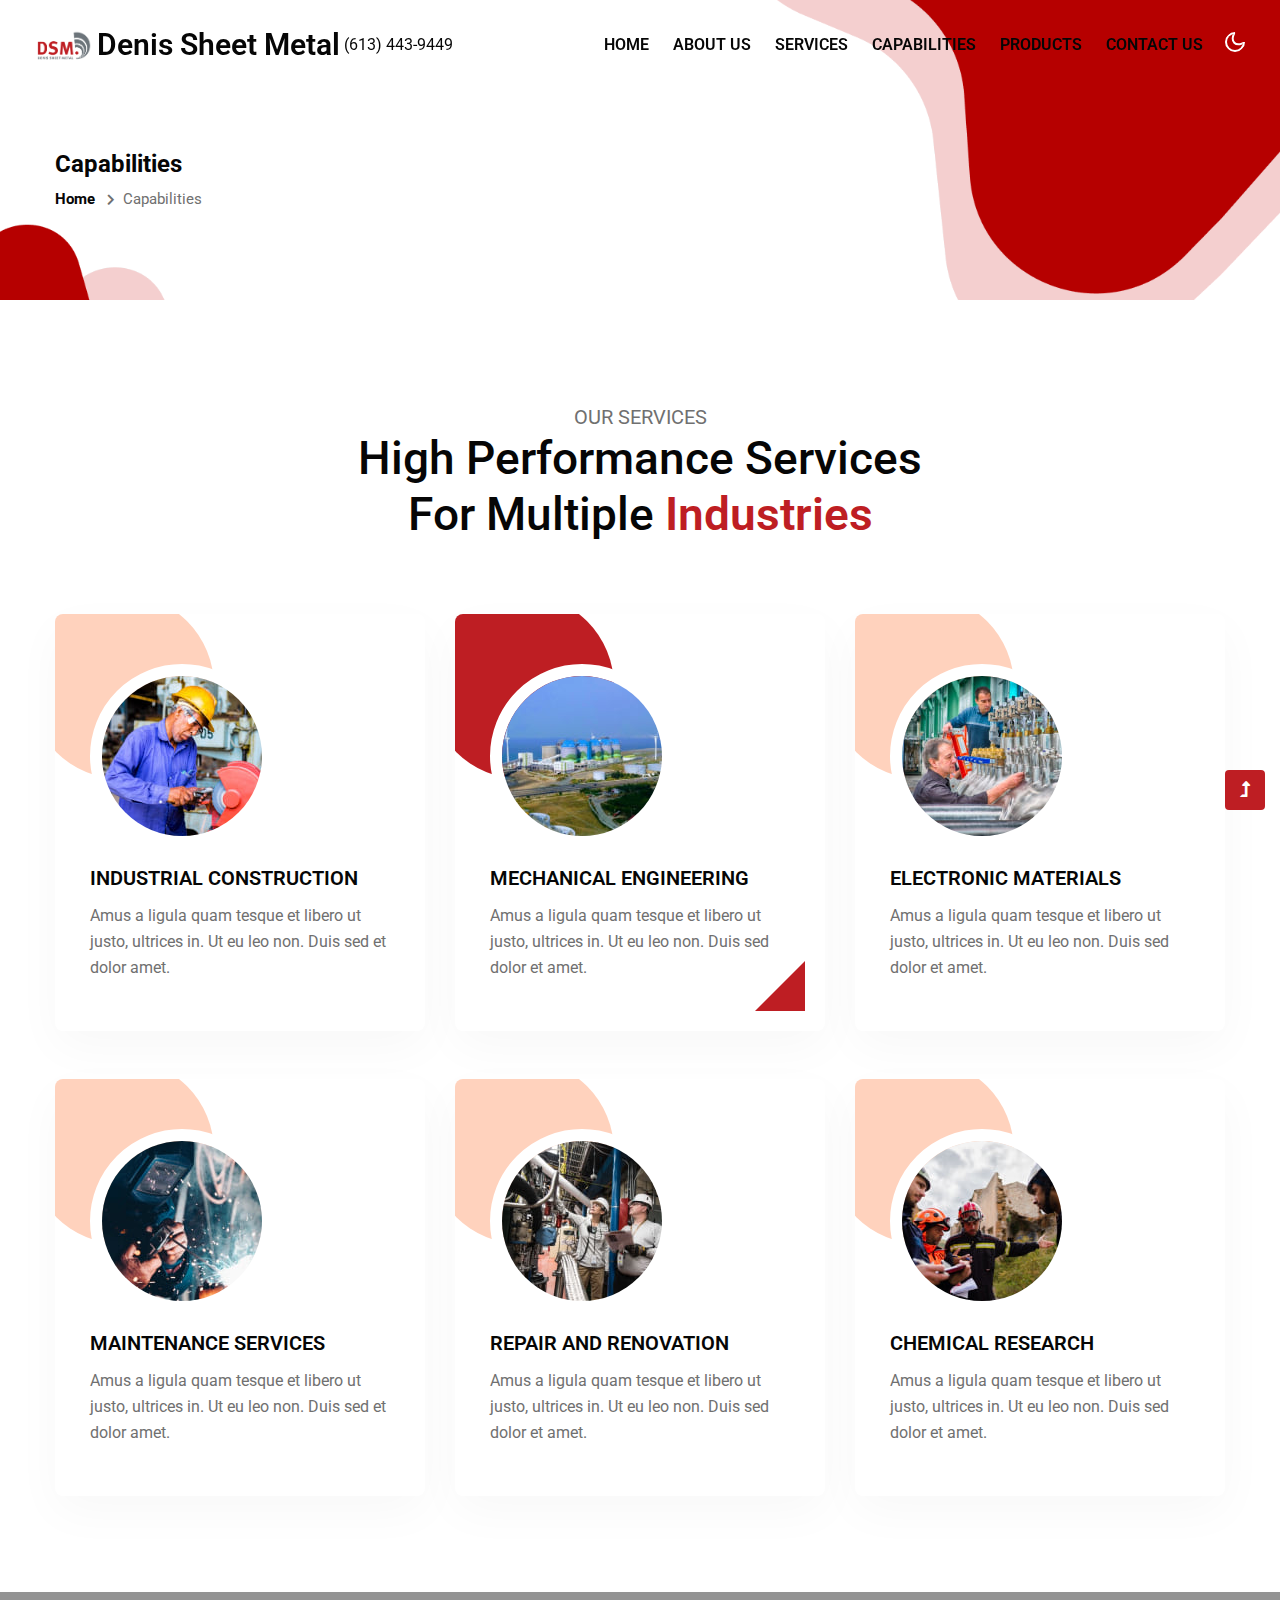
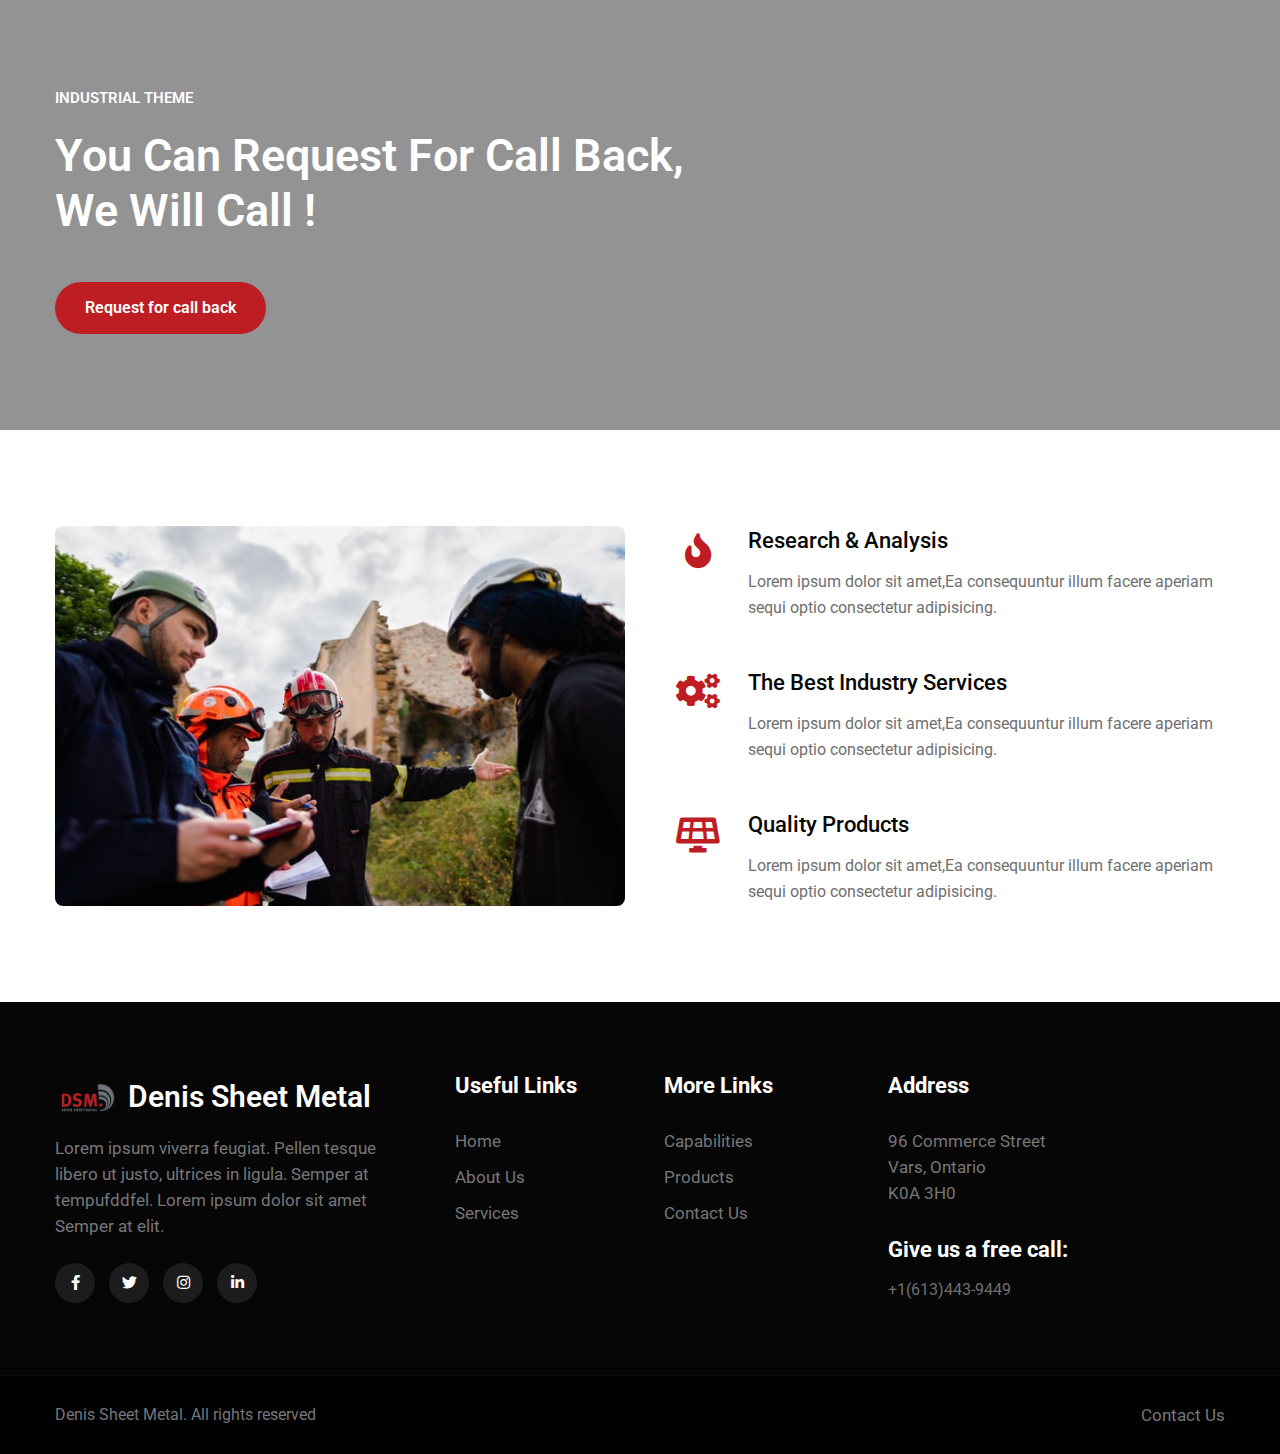
<file: capabilities.html>
<!--
Author: W3layouts
Author URL: http://w3layouts.com
-->
<!doctype html>
<html lang="en">

<head>
    <!-- Required meta tags -->
    <meta charset="utf-8">
    <meta name="viewport" content="width=device-width, initial-scale=1, shrink-to-fit=no">
    <title>Industries - Industrial Category Bootstrap Responsive Website Template - Services : W3Layouts</title>
    <!-- google-fonts -->
    <link
        href="//fonts.googleapis.com/css2?family=Roboto:wght@100;300;400;500;700;900&family=Teko:wght@300;400;500;600;700&display=swap"
        rel="stylesheet">
    <!-- //google-fonts -->
    <!-- Font-Awesome-Icons-CSS -->
    <link rel="stylesheet" href="assets/css/fontawesome-all.min.css">
    <!-- Template CSS Style link -->
    <link rel="stylesheet" href="assets/css/style-starter.css">
</head>

<body>
    <!--header-->
    <header id="site-header" class="fixed-top">
        <div class="container-fluid">
            <nav class="navbar navbar-expand-lg stroke">
                <a class="navbar-brand" href="#index.html">
                    <img src="assets/images/logo.png" alt="Your logo" title="Your logo" style="height:35px;" />
                </a> 
                <h1>
                    <a class="navbar-brand d-flex align-items-center" href="index.html">Denis Sheet Metal</a>
                </h1>
                <h6 style="margin:4px">(613) 443-9449</h6>
                <button class="navbar-toggler  collapsed bg-gradient" type="button" data-toggle="collapse"
                    data-target="#navbarTogglerDemo02" aria-controls="navbarTogglerDemo02" aria-expanded="false"
                    aria-label="Toggle navigation">
                    <span class="navbar-toggler-icon fa icon-expand fa-bars"></span>
                    <span class="navbar-toggler-icon fa icon-close fa-times"></span>
                </button>

                <div class="collapse navbar-collapse" id="navbarTogglerDemo02">
                    <ul class="navbar-nav ml-lg-auto">
                        <li class="nav-item active">
                            <a class="nav-link" href="index.html">Home <span class="sr-only">(current)</span></a>
                        </li>
                        <li class="nav-item">
                            <a class="nav-link" href="about.html">About Us</a>
                        </li>
                        <li class="nav-item">
                            <a class="nav-link" href="services.html">Services</a>
                        </li>
                        <li class="nav-item">
                            <a class="nav-link" href="capabilities.html">Capabilities</a>
                        </li>
                        <li class="nav-item">
                            <a class="nav-link" href="products.html">Products</a>
                        </li>    
                        <li class="nav-item">
                            <a class="nav-link" href="contact.html">Contact Us</a>
                        </li>
                    </ul>
                   
                        
                            <div style="align-items: center;">
                                <label class="theme-switch" for="checkbox" >
                                    <input type="checkbox" id="checkbox">
                                    <div class="mode-container">
                                        <i class="gg-sun"></i>
                                        <i class="gg-moon"></i>
                                    </div>
                                </label>
                            </div>
                        
                    
                </div>
                <!-- toggle switch for light and dark theme -->
               
                <!-- //toggle switch for light and dark theme -->
            </nav>
        </div>
    </header>
    <!--//header-->

    <!-- inner banner -->
    <div class="inner-banner">
        <div class="w3l-breadcrumb">
            <div class="container">
                <h4 class="inner-text-title font-weight-bold mb-2">Capabilities</h4>
                <ul class="breadcrumbs-custom-path">
                    <li><a href="index.html">Home</a></li>
                    <li class="active"><span class="fa fa-chevron-right mx-2" aria-hidden="true"></span>Capabilities
                    </li>
                </ul>
            </div>
        </div>
    </div>
    <!-- //inner banner -->

    <!-- services section -->
    <section class="w3l-bottom-grids-6 py-5" id="services">
        <div class="container py-md-5 py-4">
            <div class="title-main text-center mx-auto mb-5" style="max-width:600px;">
                <p class="mt-2">Our Services</p>
                <h3 class="title-style">High Performance Services For Multiple <span>Industries</span></h3>
            </div>
            <div class="row pt-md-4">
                <div class="col-lg-4 col-md-6 grids-feature">
                    <div class="area-box">
                        <img class="img-fluid" src="assets/images/img1.jpg" alt=" ">
                        <h4><a href="#feature" class="title-head">Industrial Construction</a></h4>
                        <p>Amus a ligula quam tesque et libero ut justo, ultrices in. Ut eu leo non. Duis
                            sed et dolor amet.</p>
                    </div>
                </div>
                <div class="col-lg-4 col-md-6 grids-feature mt-md-0 mt-sm-5 mt-4">
                    <div class="area-box active">
                        <img class="img-fluid" src="assets/images/img3.jpg" alt=" ">
                        <h4><a href="#feature" class="title-head">Mechanical Engineering</a></h4>
                        <p>Amus a ligula quam tesque et libero ut justo, ultrices in. Ut eu leo non. Duis
                            sed dolor et amet.</p>
                    </div>
                </div>
                <div class="col-lg-4 col-md-6 grids-feature mt-lg-0 mt-sm-5 mt-4">
                    <div class="area-box">
                        <img class="img-fluid" src="assets/images/img2.jpg" alt=" ">
                        <h4><a href="#feature" class="title-head">Electronic Materials</a></h4>
                        <p>Amus a ligula quam tesque et libero ut justo, ultrices in. Ut eu leo non. Duis
                            sed dolor et amet.</p>
                    </div>
                </div>
                <div class="col-lg-4 col-md-6 grids-feature mt-sm-5 mt-4">
                    <div class="area-box">
                        <img class="img-fluid" src="assets/images/img4.jpg" alt=" ">
                        <h4><a href="#feature" class="title-head">Maintenance Services</a></h4>
                        <p>Amus a ligula quam tesque et libero ut justo, ultrices in. Ut eu leo non. Duis
                            sed et dolor amet.</p>
                    </div>
                </div>
                <div class="col-lg-4 col-md-6 grids-feature mt-sm-5 mt-4">
                    <div class="area-box">
                        <img class="img-fluid" src="assets/images/img5.jpg" alt=" ">
                        <h4><a href="#feature" class="title-head">Repair And Renovation</a></h4>
                        <p>Amus a ligula quam tesque et libero ut justo, ultrices in. Ut eu leo non. Duis
                            sed dolor et amet.</p>
                    </div>
                </div>
                <div class="col-lg-4 col-md-6 grids-feature mt-sm-5 mt-4">
                    <div class="area-box">
                        <img class="img-fluid" src="assets/images/img6.jpg" alt=" ">
                        <h4><a href="#feature" class="title-head">Chemical Research</a></h4>
                        <p>Amus a ligula quam tesque et libero ut justo, ultrices in. Ut eu leo non. Duis
                            sed dolor et amet.</p>
                    </div>
                </div>
            </div>
        </div>
    </section>
    <!-- //services section -->

    <!-- content with bg -->
    <section class="w3l-content-bg">
        <div class="container py-md-5 py-4">
            <div class="row py-5">
                <div class="col-md-7">
                    <div class="left-content-bg">
                        <p class="text-tag">Industrial Theme</p>
                        <h4 class="text-head-content">You can request for call back, we will call !</h4>
                        <a class="btn btn-style mt-4" href="contact.html">Request for call back</a>
                    </div>
                </div>
            </div>
        </div>
    </section>
    <!-- //content with bg -->

    <!-- image with content section -->
    <section class="w3l-content-4 py-5" id="features">
        <div class="content-4-main py-lg-5 py-md-4 py-2">
            <div class="container HPCWP">
                <div class="content-info-in row">
                    <div class="content-left col-lg-6">
                        <img src="assets/images/services.jpg" alt="" class="img-fluid img-responsive">
                    </div>
                    <div class="content-right col-lg-6 pl-lg-4 mt-lg-0 mt-md-5 mt-5 align-self">
                        <div class="row content4-right-grids mb-lg-5 mb-5">
                            <div class="col-2 content4-right-icon">
                                <div class="content4-icon">
                                    <i class="fas fa-fire"></i>
                                </div>
                            </div>
                            <div class="col-10 content4-right-info">
                                <h6><a href="#url">
                                        Research & Analysis</a>
                                </h6>
                                <p>Lorem ipsum dolor sit amet,Ea consequuntur illum facere aperiam sequi optio
                                    consectetur
                                    adipisicing.</p>
                            </div>
                        </div>
                        <div class="row content4-right-grids mb-lg-5 mb-5">
                            <div class="col-2 content4-right-icon">
                                <div class="content4-icon">
                                    <span class="fa fa-cogs"></span>
                                </div>
                            </div>
                            <div class="col-10 content4-right-info">
                                <h6><a href="#url">
                                        The Best Industry Services</a>
                                </h6>
                                <p>Lorem ipsum dolor sit amet,Ea consequuntur illum facere aperiam sequi optio
                                    consectetur
                                    adipisicing.</p>
                            </div>
                        </div>
                        <div class="row content4-right-grids">
                            <div class="col-2 content4-right-icon">
                                <div class="content4-icon">
                                    <i class="fas fa-solar-panel"></i>
                                </div>
                            </div>
                            <div class="col-10 content4-right-info">
                                <h6><a href="#url">
                                        Quality Products</a>
                                </h6>
                                <p>Lorem ipsum dolor sit amet,Ea consequuntur illum facere aperiam sequi optio
                                    consectetur
                                    adipisicing.</p>
                            </div>
                        </div>
                    </div>
                </div>
            </div>
        </div>
    </section>
    <!-- //image with content section -->

    <!-- footer -->
    <!-- footer -->
    <footer class="w3l-footer-29-main">
        <div class="footer-29-w3l py-5">
            <div class="container py-4">
                <div class="row footer-top-29">
                    <div class="col-lg-4 col-md-6 col-sm-7 footer-list-29 footer-1 pr-lg-5">
                        <div class="footer-logo mb-3">
                            <a class="footer-brand-logo" href="index.html">
                                <img src="assets/images/logo.png" alt="Your logo" title="Your logo" style="height:35px;" />
                            </i>Denis Sheet Metal</a>
                        </div>
                        <p>Lorem ipsum viverra feugiat. Pellen tesque libero ut justo, ultrices in ligula.
                            Semper at
                            tempufddfel. Lorem ipsum dolor sit amet Semper at elit.</p>
                        <div class="main-social-footer-29 mt-4">
                            <a href="#facebook" class="facebook"><span class="fab fa-facebook-f"></span></a>
                            <a href="#twitter" class="twitter"><span class="fab fa-twitter"></span></a>
                            <a href="#instagram" class="instagram"><span class="fab fa-instagram"></span></a>
                            <a href="#linkedin" class="linkedin"><span class="fab fa-linkedin-in"></span></a>
                        </div>
                    </div>
                    <div class="col-lg-2 col-md-6 col-sm-5 col-6 footer-list-29 footer-2 mt-sm-0 mt-5">
                        <ul>
                            <h6 class="footer-title-29">Useful Links</h6>
                            <li><a href="index.html">Home</a></li>
                            <li><a href="about.html">About Us</a></li>
                            <li><a href="services.html">Services</a></li>
                            
                        </ul>
                    </div>
                    <div class="col-lg-2 col-md-6 col-sm-5 col-6 footer-list-29 footer-3 mt-lg-0 mt-5 pl-lg-4">
                        <h6 class="footer-title-29">More Links</h6>
                        <ul>
                            <li><a href="capabilities.html">Capabilities</a></li>
                            <li><a href="products.html">Products</a></li>   
                            <li class="mb-0"><a href="contact.html">Contact us</a></li>
                        </ul>
                    </div>
                    <div class="col-lg-4 col-md-6 col-sm-7 footer-list-29 footer-4 mt-lg-0 mt-5 pl-lg-5">
                        <h6 class="footer-title-29">Address</h6>
                        <p>
                            96 Commerce Street<br>
                            Vars, Ontario<br>
                            K0A 3H0
                        </p>
                        <h6 class="footer-title-29 pt-2 mt-4 mb-3">Give us a free call: </h6>
                        <a href="tel:+1(613)443-9449">+1(613)443-9449</a>
                    </div>
                </div>
            </div>
        </div>
        <!-- copyright -->
        <div class="w3l-copyright">
            <div class="container">
                <div class="row bottom-copies align-items-center">
                    <p class="col-lg-8 copy-footer-29">Denis Sheet Metal. All rights reserved</p>
                    <div class="col-lg-4 footer-list-29 footer-copy-list">
                        <ul class="text-lg-right">
                            <li><a href="contact.html">Contact us</a></li>
                        </ul>
                    </div>
                </div>
            </div>
        </div>
    </footer>
    <!-- //copyright -->
    <!-- //footer -->

    <!-- Js scripts -->
    <!-- move top -->
    <button onclick="topFunction()" id="movetop" title="Go to top">
        <span class="fas fa-level-up-alt" aria-hidden="true"></span>
    </button>
    <script>
        // When the user scrolls down 20px from the top of the document, show the button
        window.onscroll = function () {
            scrollFunction()
        };

        function scrollFunction() {
            if (document.body.scrollTop > 20 || document.documentElement.scrollTop > 20) {
                document.getElementById("movetop").style.display = "block";
            } else {
                document.getElementById("movetop").style.display = "none";
            }
        }

        // When the user clicks on the button, scroll to the top of the document
        function topFunction() {
            document.body.scrollTop = 0;
            document.documentElement.scrollTop = 0;
        }
    </script>
    <!-- //move top -->

    <!-- common jquery plugin -->
    <script src="assets/js/jquery-3.3.1.min.js"></script>
    <!-- //common jquery plugin -->

    <!-- theme switch js (light and dark)-->
    <script src="assets/js/theme-change.js"></script>
    <script>
        function autoType(elementClass, typingSpeed) {
            var thhis = $(elementClass);
            thhis.css({
                "position": "relative",
                "display": "inline-block"
            });
            thhis.prepend('<div class="cursor" style="right: initial; left:0;"></div>');
            thhis = thhis.find(".text-js");
            var text = thhis.text().trim().split('');
            var amntOfChars = text.length;
            var newString = "";
            thhis.text("|");
            setTimeout(function () {
                thhis.css("opacity", 1);
                thhis.prev().removeAttr("style");
                thhis.text("");
                for (var i = 0; i < amntOfChars; i++) {
                    (function (i, char) {
                        setTimeout(function () {
                            newString += char;
                            thhis.text(newString);
                        }, i * typingSpeed);
                    })(i + 1, text[i]);
                }
            }, 1500);
        }

        $(document).ready(function () {
            // Now to start autoTyping just call the autoType function with the 
            // class of outer div
            // The second paramter is the speed between each letter is typed.   
            autoType(".type-js", 200);
        });
    </script>
    <!-- //theme switch js (light and dark)-->

    <!-- MENU-JS -->
    <script>
        $(window).on("scroll", function () {
            var scroll = $(window).scrollTop();

            if (scroll >= 80) {
                $("#site-header").addClass("nav-fixed");
            } else {
                $("#site-header").removeClass("nav-fixed");
            }
        });

        //Main navigation Active Class Add Remove
        $(".navbar-toggler").on("click", function () {
            $("header").toggleClass("active");
        });
        $(document).on("ready", function () {
            if ($(window).width() > 991) {
                $("header").removeClass("active");
            }
            $(window).on("resize", function () {
                if ($(window).width() > 991) {
                    $("header").removeClass("active");
                }
            });
        });
    </script>
    <!-- //MENU-JS -->

    <!-- disable body scroll which navbar is in active -->
    <script>
        $(function () {
            $('.navbar-toggler').click(function () {
                $('body').toggleClass('noscroll');
            })
        });
    </script>
    <!-- //disable body scroll which navbar is in active -->

    <!--bootstrap-->
    <script src="assets/js/bootstrap.min.js"></script>
    <!-- //bootstrap-->
    <!-- //Js scripts -->
</body>

</html>
</file>
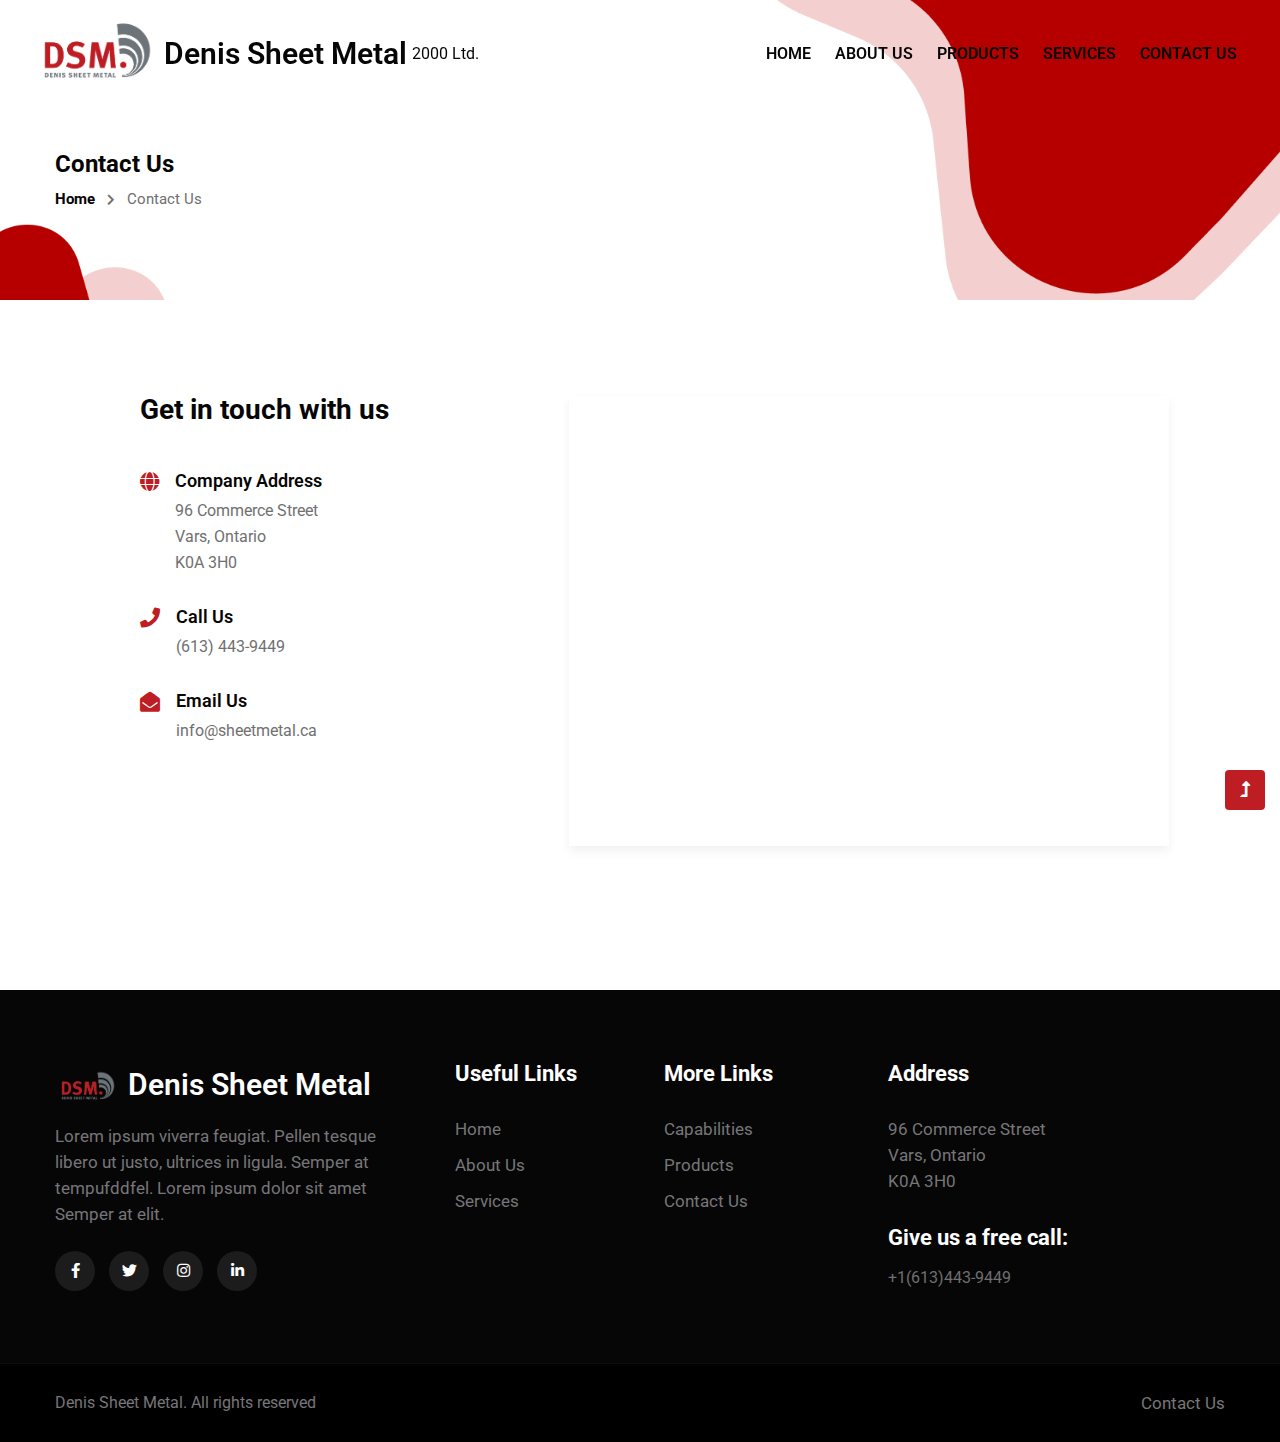
<file: contact.html>
<!--
Author: W3layouts
Author URL: http://w3layouts.com
-->
<!doctype html>
<html lang="en">

<head>
    <!-- Required meta tags -->
    <meta charset="utf-8">
    <meta name="viewport" content="width=device-width, initial-scale=1, shrink-to-fit=no">
    <title>Industries - Industrial Category Bootstrap Responsive Website Template - Services : W3Layouts</title>
    <!-- google-fonts -->
    <link
        href="//fonts.googleapis.com/css2?family=Roboto:wght@100;300;400;500;700;900&family=Teko:wght@300;400;500;600;700&display=swap"
        rel="stylesheet">
    <!-- //google-fonts -->
    <!-- Font-Awesome-Icons-CSS -->
    <link rel="stylesheet" href="assets/css/fontawesome-all.min.css">
    <!-- Template CSS Style link -->
    <link rel="stylesheet" href="assets/css/style-starter.css">
</head>

<body>
    <!--header-->
    <header id="site-header" class="fixed-top">
        <div class="container-fluid">
            <nav class="navbar navbar-expand-lg stroke">
                <a class="navbar-brand" href="#index.html">
                    <img src="assets/images/logo.png" alt="Your logo" title="Your logo" style="height:70px;" />
                </a> 
                <h1>
                    <a class="navbar-brand d-flex align-items-center" href="index.html">Denis Sheet Metal</a>
                </h1>
                <h6 style="margin:5px">2000 Ltd.</h6>
                <button class="navbar-toggler  collapsed bg-gradient" type="button" data-toggle="collapse"
                    data-target="#navbarTogglerDemo02" aria-controls="navbarTogglerDemo02" aria-expanded="false"
                    aria-label="Toggle navigation">
                    <span class="navbar-toggler-icon fa icon-expand fa-bars"></span>
                    <span class="navbar-toggler-icon fa icon-close fa-times"></span>
                </button>

                <div class="collapse navbar-collapse" id="navbarTogglerDemo02">
                    <ul class="navbar-nav ml-lg-auto">
                        <li class="nav-item active">
                            <a class="nav-link" href="index.html">Home<span class="sr-only">(current)</span></a>
                        </li>
                        <li class="nav-item">
                            <a class="nav-link" href="about.html">About Us</a>
                        </li>
                        <!-- <li class="nav-item dropdown">
                            <a href="product.html" class="nav-link dropdown-toggle product.html" data-toggle="dropdown">Products</a>
                            <div class="dropdown-menu">
                                <a class="dropdown-item" href="#">Rectangular ductwork and Fittings</a>
                                <div class="dropdown-divider"></div>
                                <a class="dropdown-item" href="#">Spiral Pipe and Fittings</a>
                                <div class="dropdown-divider"></div>
                                <a class="dropdown-item" href="#">Joint Hardware</a>
                                <div class="dropdown-divider"></div>
                                <a class="dropdown-item" href="#">Hangers and Support</a>
                                <div class="dropdown-divider"></div>
                                <a class="dropdown-item" href="#">Accessories</a>
                            </div>
                        </li> -->
                        <!-- <li class="nav-item dropdown">
                            <a href="services.html" class="nav-link dropdown-toggle services.html" data-toggle="dropdown">Services</a>
                            <div class="dropdown-menu">
                                <a class="dropdown-item" href="#">Coordinations Drawings</a>
                                <div class="dropdown-divider"></div>
                                <a class="dropdown-item" href="#">Fabrication and
                                    <br>installation Drawings
                                </a>
                                <div class="dropdown-divider"></div>
                                <a class="dropdown-item" href="#">Estimation</a>
                            </div>
                        </li>  -->
                        <li class="nav-item dropdown">
                            <a class="nav-link dropdown-toggle" href="#" id="navbarDropdown" role="button" data-toggle="dropdown" aria-haspopup="true" aria-expanded="false">
                            Products
                            </a>
                            <div class="dropdown-menu" aria-labelledby="navbarDropdown">
                               <a style="margin-left: 10px;"class="nav-link" href="icon.html"> Rectangular ductwork and Fittings </a>
                               <div class="dropdown-divider"></div>
                               <a style="margin-left: 10px;" class="nav-link " href="typography.html"> Spiral Pipe and Fittings </a>
                               <div class="dropdown-divider"></div>
                               <a style="margin-left: 10px;" class="nav-link" href="icon.html"> Joint Hardware </a>
                               <div class="dropdown-divider"></div>
                               <a style="margin-left: 10px;" class="nav-link " href="typography.html"> Accessories </a>
                            </div>
                         </li>
                         <li class="nav-item dropdown">
                            <a class="nav-link dropdown-toggle" href="#" id="navbarDropdown" role="button" data-toggle="dropdown" aria-haspopup="true" aria-expanded="false">
                            Services
                            </a>
                            <div class="dropdown-menu" aria-labelledby="navbarDropdown">
                               <a style="margin-left: 10px;" class="nav-link" href="icon.html"> Coordinations Drawings </a>
                               <div class="dropdown-divider"></div>
                               <a style="margin-left: 10px;" class="nav-link " href="typography.html"> Fabrication and
                                installation Drawings </a>
                                <div class="dropdown-divider"></div>
                               <a style="margin-left: 10px;" class="nav-link" href="icon.html"> Estimation </a>
                              
                            </div>
                         </li>
                        <li class="nav-item">
                            <a class="nav-link" href="contact.html">Contact Us</a>
                        </li>
                    </ul>
                        
                   
                    
                </div>
                <!-- toggle switch for light and dark theme -->
               
                <!-- //toggle switch for light and dark theme -->
            </nav>
        </div>
    </header>
    <!--//header-->

    <!-- inner banner -->
    <div class="inner-banner">
        <section class="w3l-breadcrumb">
            <div class="container">
                <h4 class="inner-text-title font-weight-bold mb-2">Contact Us</h4>
                <ul class="breadcrumbs-custom-path">
                    <li><a href="index.html">Home</a></li>
                    <li class="active"><span class="fa fa-chevron-right mx-2" aria-hidden="true"></span> Contact Us</li>
                </ul>
            </div>
        </section>
    </div>
    <!-- //inner banner -->

    <!-- contact -->
    <section class="w3l-contact py-5" id="contact">
        <div class="container py-md-5 py-4 mb-5">
            <div class="mx-auto" style="max-width:1000px">
                <div class="row contact-block">
                    <div class="col-md-5 contact-left">
                        <h3 class="font-weight-bold mb-md-5 mb-4">Get in touch with us</h3>
                        <div class="cont-details">
                            <div class="d-flex contact-grid">
                                <div class="cont-left text-center mr-3">
                                    <span class="fa fa-globe"></span>
                                </div>
                                <div class="cont-right">
                                    <h6>Company Address</h6>
                                    <p> 96 Commerce Street<br>
                                        Vars, Ontario<br>
                                        K0A 3H0</p>
                                </div>
                            </div>
                            <div class="d-flex contact-grid mt-4 pt-lg-2">
                                <div class="cont-left text-center mr-3">
                                    <span class="fa fa-phone"></span>
                                </div>
                                <div class="cont-right">
                                    <h6>Call Us</h6>
                                    <p><a href="tel:(613) 443-9449">(613) 443-9449</a></p>
                                    
                                </div>
                            </div>
                            <div class="d-flex contact-grid mt-4 pt-lg-2">
                                <div class="cont-left text-center mr-3">
                                    <span class="fa fa-envelope-open"></span>
                                </div>
                                <div class="cont-right">
                                    <h6>Email Us</h6>
                                    <p><a href="mailto:info@sheetmetal.ca" class="mail">info@sheetmetal.ca</a></p>
                                </div>
                            </div>
                            <!-- <div class="d-flex contact-grid mt-4 pt-lg-2">
                                <div class="cont-left text-center mr-3">
                                    <span class="fa fa-headphones"></span>
                                </div>
                                <div class="cont-right">
                                    <h6>Customer Support</h6>
                                    <p><a href="mailto:info@support.com" class="mail">info@support.com</a></p>
                                </div>
                            </div> -->
                        </div>
                    </div>
                    <div class="col-md-7 mt-md-0 mt-4">
                        <div class="map-iframe">
                            <iframe src="https://www.google.com/maps/embed?pb=!1m18!1m12!1m3!1d2805.019283901005!2d-75.34842488459027!3d45.328233050526876!2m3!1f0!2f0!3f0!3m2!1i1024!2i768!4f13.1!3m3!1m2!1s0x4cce76c54884f247%3A0x6c3d6ecf329fe57c!2s96%20Commerce%20St%2C%20Vars%2C%20ON%20K0A%203H0%2C%20Canada!5e0!3m2!1sen!2sin!4v1625078594880!5m2!1sen!2sin" width="600" height="450" style="border:0;" allowfullscreen="" loading="lazy"></iframe>
                            
                        </div>
                    </div>
                </div>
                <!-- contact form -->
                <!-- <div class="contact-form-sec pt-5 mt-md-5">
                    <div class="title-heading-w3 text-center mx-auto mb-5 pb-sm-4" style="max-width:600px">
                        <h3 class="title-style">We will Answer all your <span>Questions</span></h3>
                    </div>
                    <div class="row contact-block align-items-center">
                        <div class="col-md-9 contact-right mt-md-0 mt-4 pl-lg-4 m-auto">
                            <form action="https://sendmail.w3layouts.com/submitForm" method="post" class="signin-form">
                                <div class="input-grids">
                                    <input type="text" name="w3lName" id="w3lName" placeholder="Your Name*"
                                        class="contact-input" required="" />
                                    <input type="email" name="w3lSender" id="w3lSender" placeholder="Your Email*"
                                        class="contact-input" required="" />
                                    <input type="text" name="w3lSubect" id="w3lSubect" placeholder="Subject*"
                                        class="contact-input" required="" />
                                </div>
                                <div class="form-input">
                                    <textarea name="w3lMessage" id="w3lMessage" placeholder="Type your message here*"
                                        required=""></textarea>
                                </div>
                                <button class="btn btn-style mt-sm-3">Send Message</button>
                            </form>
                        </div>
                    </div>
                </div> -->
                <!-- //contact form -->
            </div>
        </div>
    </section>
    <!-- //contact -->


    <!-- footer -->
    <!-- footer -->
    <footer class="w3l-footer-29-main">
        <div class="footer-29-w3l py-5">
            <div class="container py-4">
                <div class="row footer-top-29">
                    <div class="col-lg-4 col-md-6 col-sm-7 footer-list-29 footer-1 pr-lg-5">
                        <div class="footer-logo mb-3">
                            <a class="footer-brand-logo" href="index.html">
                                <img src="assets/images/logo.png" alt="Your logo" title="Your logo" style="height:35px;" />
                            </i>Denis Sheet Metal</a>
                        </div>
                        <p>Lorem ipsum viverra feugiat. Pellen tesque libero ut justo, ultrices in ligula.
                            Semper at
                            tempufddfel. Lorem ipsum dolor sit amet Semper at elit.</p>
                        <div class="main-social-footer-29 mt-4">
                            <a href="#facebook" class="facebook"><span class="fab fa-facebook-f"></span></a>
                            <a href="#twitter" class="twitter"><span class="fab fa-twitter"></span></a>
                            <a href="#instagram" class="instagram"><span class="fab fa-instagram"></span></a>
                            <a href="#linkedin" class="linkedin"><span class="fab fa-linkedin-in"></span></a>
                        </div>
                    </div>
                    <div class="col-lg-2 col-md-6 col-sm-5 col-6 footer-list-29 footer-2 mt-sm-0 mt-5">
                        <ul>
                            <h6 class="footer-title-29">Useful Links</h6>
                            <li><a href="index.html">Home</a></li>
                            <li><a href="about.html">About Us</a></li>
                            <li><a href="services.html">Services</a></li>
                            
                        </ul>
                    </div>
                    <div class="col-lg-2 col-md-6 col-sm-5 col-6 footer-list-29 footer-3 mt-lg-0 mt-5 pl-lg-4">
                        <h6 class="footer-title-29">More Links</h6>
                        <ul>
                            <li><a href="capabilities.html">Capabilities</a></li>
                            <li><a href="products.html">Products</a></li>   
                            <li class="mb-0"><a href="contact.html">Contact us</a></li>
                        </ul>
                    </div>
                    <div class="col-lg-4 col-md-6 col-sm-7 footer-list-29 footer-4 mt-lg-0 mt-5 pl-lg-5">
                        <h6 class="footer-title-29">Address</h6>
                        <p>
                            96 Commerce Street<br>
                            Vars, Ontario<br>
                            K0A 3H0
                        </p>
                        <h6 class="footer-title-29 pt-2 mt-4 mb-3">Give us a free call: </h6>
                        <a href="tel:+1(613)443-9449">+1(613)443-9449</a>
                    </div>
                </div>
            </div>
        </div>
        <!-- copyright -->
        <div class="w3l-copyright">
            <div class="container">
                <div class="row bottom-copies align-items-center">
                    <p class="col-lg-8 copy-footer-29">Denis Sheet Metal. All rights reserved</p>
                    <div class="col-lg-4 footer-list-29 footer-copy-list">
                        <ul class="text-lg-right">
                            <li><a href="contact.html">Contact us</a></li>
                        </ul>
                    </div>
                </div>
            </div>
        </div>
    </footer>
    <!-- //copyright -->
    <!-- //footer -->

    <!-- Js scripts -->
    <!-- move top -->
    <button onclick="topFunction()" id="movetop" title="Go to top">
        <span class="fas fa-level-up-alt" aria-hidden="true"></span>
    </button>
    <script>
        // When the user scrolls down 20px from the top of the document, show the button
        window.onscroll = function () {
            scrollFunction()
        };

        function scrollFunction() {
            if (document.body.scrollTop > 20 || document.documentElement.scrollTop > 20) {
                document.getElementById("movetop").style.display = "block";
            } else {
                document.getElementById("movetop").style.display = "none";
            }
        }

        // When the user clicks on the button, scroll to the top of the document
        function topFunction() {
            document.body.scrollTop = 0;
            document.documentElement.scrollTop = 0;
        }
    </script>
    <!-- //move top -->

    <!-- common jquery plugin -->
    <script src="assets/js/jquery-3.3.1.min.js"></script>
    <!-- //common jquery plugin -->

    <!-- theme switch js (light and dark)-->
    <script src="assets/js/theme-change.js"></script>
    <script>
        function autoType(elementClass, typingSpeed) {
            var thhis = $(elementClass);
            thhis.css({
                "position": "relative",
                "display": "inline-block"
            });
            thhis.prepend('<div class="cursor" style="right: initial; left:0;"></div>');
            thhis = thhis.find(".text-js");
            var text = thhis.text().trim().split('');
            var amntOfChars = text.length;
            var newString = "";
            thhis.text("|");
            setTimeout(function () {
                thhis.css("opacity", 1);
                thhis.prev().removeAttr("style");
                thhis.text("");
                for (var i = 0; i < amntOfChars; i++) {
                    (function (i, char) {
                        setTimeout(function () {
                            newString += char;
                            thhis.text(newString);
                        }, i * typingSpeed);
                    })(i + 1, text[i]);
                }
            }, 1500);
        }

        $(document).ready(function () {
            // Now to start autoTyping just call the autoType function with the 
            // class of outer div
            // The second paramter is the speed between each letter is typed.   
            autoType(".type-js", 200);
        });
    </script>
    <!-- //theme switch js (light and dark)-->

    <!-- MENU-JS -->
    <script>
        $(window).on("scroll", function () {
            var scroll = $(window).scrollTop();

            if (scroll >= 80) {
                $("#site-header").addClass("nav-fixed");
            } else {
                $("#site-header").removeClass("nav-fixed");
            }
        });

        //Main navigation Active Class Add Remove
        $(".navbar-toggler").on("click", function () {
            $("header").toggleClass("active");
        });
        $(document).on("ready", function () {
            if ($(window).width() > 991) {
                $("header").removeClass("active");
            }
            $(window).on("resize", function () {
                if ($(window).width() > 991) {
                    $("header").removeClass("active");
                }
            });
        });
    </script>
    <!-- //MENU-JS -->

    <!-- disable body scroll which navbar is in active -->
    <script>
        $(function () {
            $('.navbar-toggler').click(function () {
                $('body').toggleClass('noscroll');
            })
        });
    </script>
    <!-- //disable body scroll which navbar is in active -->

    <!--bootstrap-->
    <script src="assets/js/bootstrap.min.js"></script>
    <!-- //bootstrap-->
    <!-- //Js scripts -->
</body>

</html>
</file>
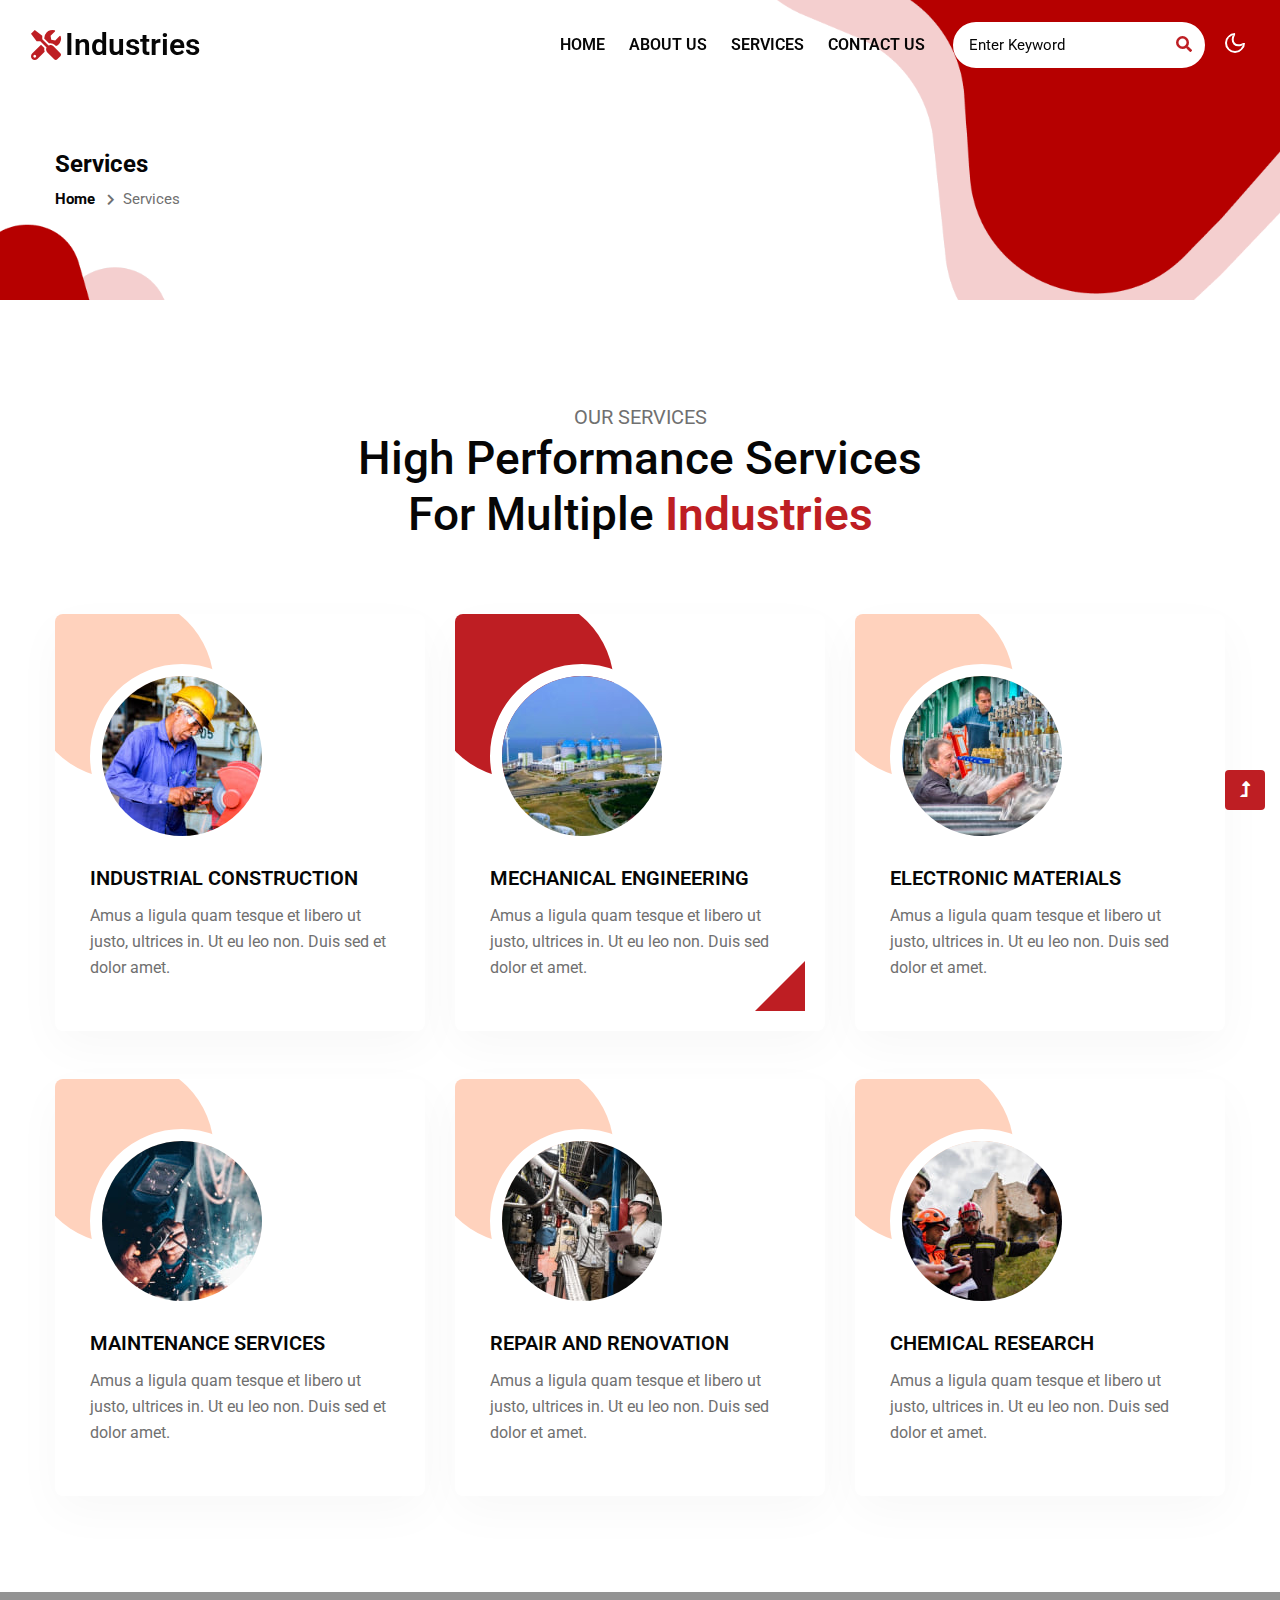
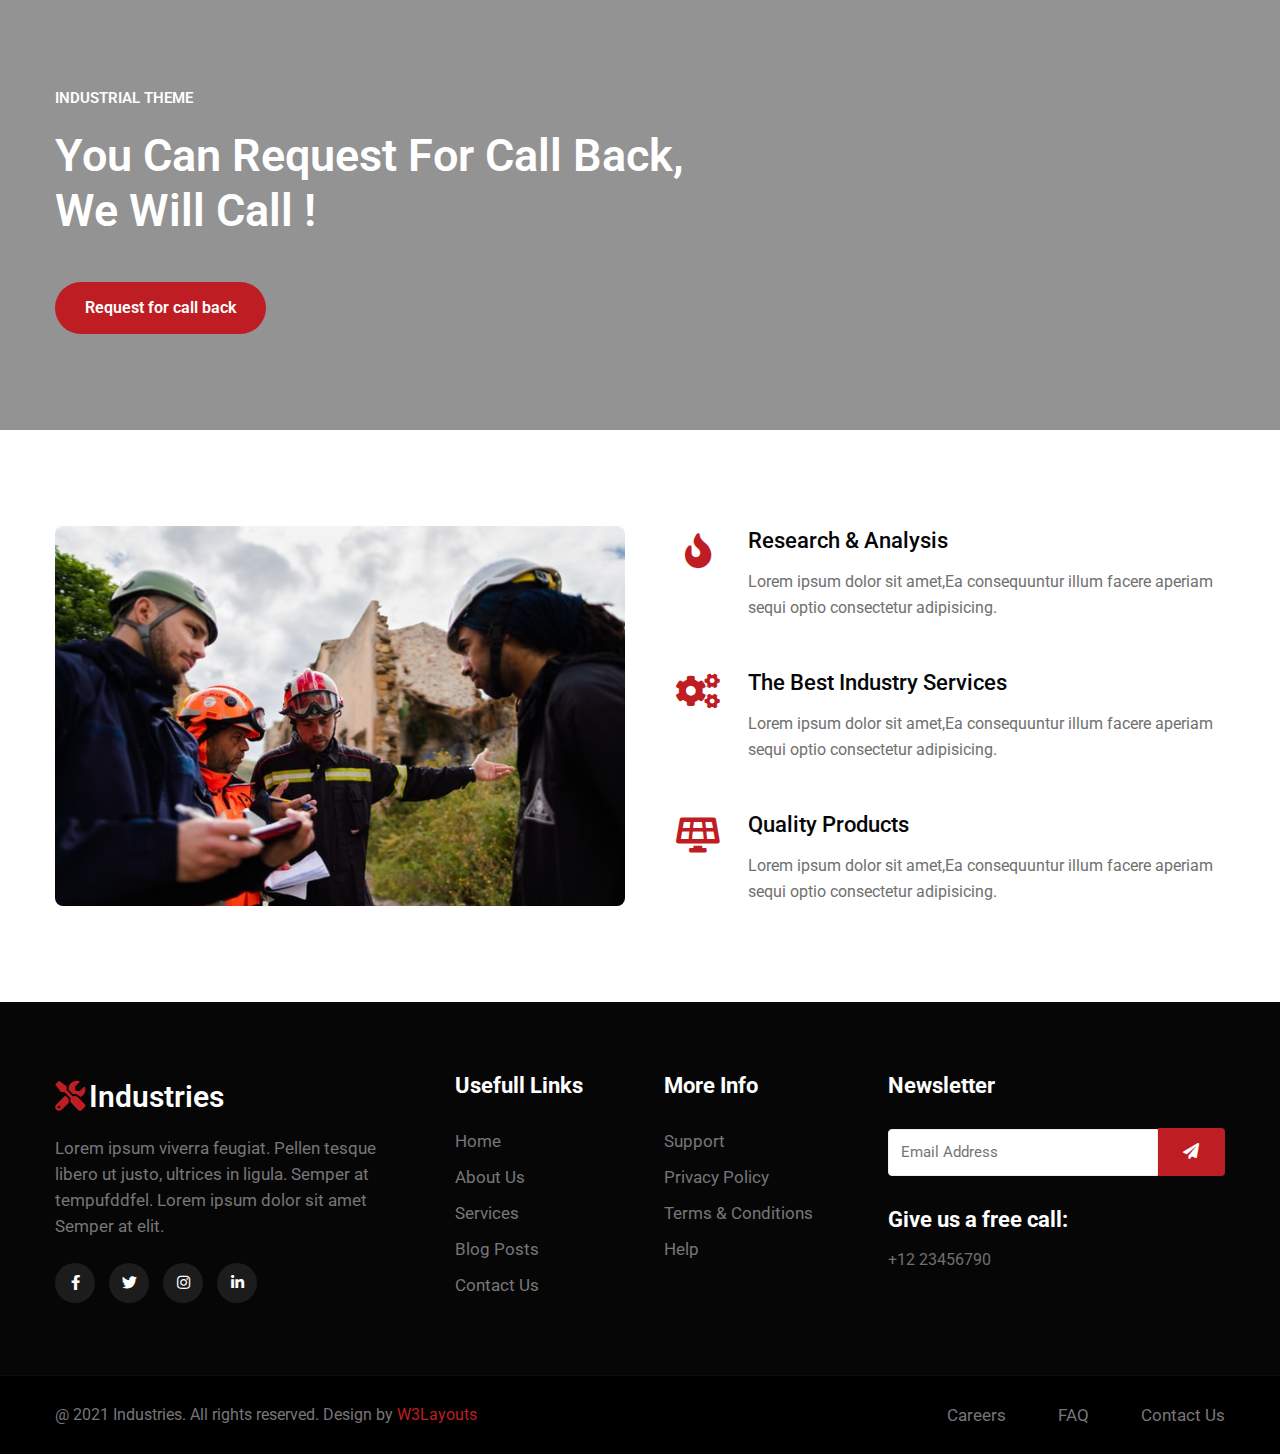
<file: services.html>
<!--
Author: W3layouts
Author URL: http://w3layouts.com
-->
<!doctype html>
<html lang="en">

<head>
    <!-- Required meta tags -->
    <meta charset="utf-8">
    <meta name="viewport" content="width=device-width, initial-scale=1, shrink-to-fit=no">
    <title>Industries - Industrial Category Bootstrap Responsive Website Template - Services : W3Layouts</title>
    <!-- google-fonts -->
    <link
        href="//fonts.googleapis.com/css2?family=Roboto:wght@100;300;400;500;700;900&family=Teko:wght@300;400;500;600;700&display=swap"
        rel="stylesheet">
    <!-- //google-fonts -->
    <!-- Font-Awesome-Icons-CSS -->
    <link rel="stylesheet" href="assets/css/fontawesome-all.min.css">
    <!-- Template CSS Style link -->
    <link rel="stylesheet" href="assets/css/style-starter.css">
</head>

<body>
    <!--header-->
    <header id="site-header" class="fixed-top">
        <div class="container-fluid">
            <nav class="navbar navbar-expand-lg stroke">
                <h1>
                    <a class="navbar-brand d-flex align-items-center" href="index.html">
                        <i class="fas fa-tools mr-1" aria-hidden="true"></i>Industries</a>
                </h1>
                <!-- if logo is image enable this   
    <a class="navbar-brand" href="#index.html">
        <img src="image-path" alt="Your logo" title="Your logo" style="height:35px;" />
    </a> -->
                <button class="navbar-toggler  collapsed bg-gradient" type="button" data-toggle="collapse"
                    data-target="#navbarTogglerDemo02" aria-controls="navbarTogglerDemo02" aria-expanded="false"
                    aria-label="Toggle navigation">
                    <span class="navbar-toggler-icon fa icon-expand fa-bars"></span>
                    <span class="navbar-toggler-icon fa icon-close fa-times"></span>
                </button>

                <div class="collapse navbar-collapse" id="navbarTogglerDemo02">
                    <ul class="navbar-nav ml-lg-auto">
                        <li class="nav-item">
                            <a class="nav-link" href="index.html">Home <span class="sr-only">(current)</span></a>
                        </li>
                        <li class="nav-item">
                            <a class="nav-link" href="about.html">About Us</a>
                        </li>
                        <li class="nav-item active">
                            <a class="nav-link" href="services.html">Services</a>
                        </li>
                        <li class="nav-item">
                            <a class="nav-link" href="contact.html">Contact Us</a>
                        </li>
                        <!-- search button -->
                        <div class="search-right ml-lg-3">
                            <form action="#search" method="GET" class="search-box position-relative">
                                <div class="input-search">
                                    <input type="search" placeholder="Enter Keyword" name="search" required="required"
                                        autofocus="" class="search-popup">
                                </div>
                                <button type="submit" class="btn search-btn"><i class="fa fa-search"
                                        aria-hidden="true"></i></button>
                            </form>
                        </div>
                        <!-- //search button -->
                    </ul>
                </div>
                <!-- toggle switch for light and dark theme -->
                <div class="cont-ser-position">
                    <nav class="navigation">
                        <div class="theme-switch-wrapper">
                            <label class="theme-switch" for="checkbox">
                                <input type="checkbox" id="checkbox">
                                <div class="mode-container">
                                    <i class="gg-sun"></i>
                                    <i class="gg-moon"></i>
                                </div>
                            </label>
                        </div>
                    </nav>
                </div>
                <!-- //toggle switch for light and dark theme -->
            </nav>
        </div>
    </header>
    <!--//header-->

    <!-- inner banner -->
    <div class="inner-banner">
        <div class="w3l-breadcrumb">
            <div class="container">
                <h4 class="inner-text-title font-weight-bold mb-2">Services</h4>
                <ul class="breadcrumbs-custom-path">
                    <li><a href="index.html">Home</a></li>
                    <li class="active"><span class="fa fa-chevron-right mx-2" aria-hidden="true"></span>Services
                    </li>
                </ul>
            </div>
        </div>
    </div>
    <!-- //inner banner -->

    <!-- services section -->
    <section class="w3l-bottom-grids-6 py-5" id="services">
        <div class="container py-md-5 py-4">
            <div class="title-main text-center mx-auto mb-5" style="max-width:600px;">
                <p class="mt-2">Our Services</p>
                <h3 class="title-style">High Performance Services For Multiple <span>Industries</span></h3>
            </div>
            <div class="row pt-md-4">
                <div class="col-lg-4 col-md-6 grids-feature">
                    <div class="area-box">
                        <img class="img-fluid" src="assets/images/img1.jpg" alt=" ">
                        <h4><a href="#feature" class="title-head">Industrial Construction</a></h4>
                        <p>Amus a ligula quam tesque et libero ut justo, ultrices in. Ut eu leo non. Duis
                            sed et dolor amet.</p>
                    </div>
                </div>
                <div class="col-lg-4 col-md-6 grids-feature mt-md-0 mt-sm-5 mt-4">
                    <div class="area-box active">
                        <img class="img-fluid" src="assets/images/img3.jpg" alt=" ">
                        <h4><a href="#feature" class="title-head">Mechanical Engineering</a></h4>
                        <p>Amus a ligula quam tesque et libero ut justo, ultrices in. Ut eu leo non. Duis
                            sed dolor et amet.</p>
                    </div>
                </div>
                <div class="col-lg-4 col-md-6 grids-feature mt-lg-0 mt-sm-5 mt-4">
                    <div class="area-box">
                        <img class="img-fluid" src="assets/images/img2.jpg" alt=" ">
                        <h4><a href="#feature" class="title-head">Electronic Materials</a></h4>
                        <p>Amus a ligula quam tesque et libero ut justo, ultrices in. Ut eu leo non. Duis
                            sed dolor et amet.</p>
                    </div>
                </div>
                <div class="col-lg-4 col-md-6 grids-feature mt-sm-5 mt-4">
                    <div class="area-box">
                        <img class="img-fluid" src="assets/images/img4.jpg" alt=" ">
                        <h4><a href="#feature" class="title-head">Maintenance Services</a></h4>
                        <p>Amus a ligula quam tesque et libero ut justo, ultrices in. Ut eu leo non. Duis
                            sed et dolor amet.</p>
                    </div>
                </div>
                <div class="col-lg-4 col-md-6 grids-feature mt-sm-5 mt-4">
                    <div class="area-box">
                        <img class="img-fluid" src="assets/images/img5.jpg" alt=" ">
                        <h4><a href="#feature" class="title-head">Repair And Renovation</a></h4>
                        <p>Amus a ligula quam tesque et libero ut justo, ultrices in. Ut eu leo non. Duis
                            sed dolor et amet.</p>
                    </div>
                </div>
                <div class="col-lg-4 col-md-6 grids-feature mt-sm-5 mt-4">
                    <div class="area-box">
                        <img class="img-fluid" src="assets/images/img6.jpg" alt=" ">
                        <h4><a href="#feature" class="title-head">Chemical Research</a></h4>
                        <p>Amus a ligula quam tesque et libero ut justo, ultrices in. Ut eu leo non. Duis
                            sed dolor et amet.</p>
                    </div>
                </div>
            </div>
        </div>
    </section>
    <!-- //services section -->

    <!-- content with bg -->
    <section class="w3l-content-bg">
        <div class="container py-md-5 py-4">
            <div class="row py-5">
                <div class="col-md-7">
                    <div class="left-content-bg">
                        <p class="text-tag">Industrial Theme</p>
                        <h4 class="text-head-content">You can request for call back, we will call !</h4>
                        <a class="btn btn-style mt-4" href="contact.html">Request for call back</a>
                    </div>
                </div>
            </div>
        </div>
    </section>
    <!-- //content with bg -->

    <!-- image with content section -->
    <section class="w3l-content-4 py-5" id="features">
        <div class="content-4-main py-lg-5 py-md-4 py-2">
            <div class="container HPCWP">
                <div class="content-info-in row">
                    <div class="content-left col-lg-6">
                        <img src="assets/images/services.jpg" alt="" class="img-fluid img-responsive">
                    </div>
                    <div class="content-right col-lg-6 pl-lg-4 mt-lg-0 mt-md-5 mt-5 align-self">
                        <div class="row content4-right-grids mb-lg-5 mb-5">
                            <div class="col-2 content4-right-icon">
                                <div class="content4-icon">
                                    <i class="fas fa-fire"></i>
                                </div>
                            </div>
                            <div class="col-10 content4-right-info">
                                <h6><a href="#url">
                                        Research & Analysis</a>
                                </h6>
                                <p>Lorem ipsum dolor sit amet,Ea consequuntur illum facere aperiam sequi optio
                                    consectetur
                                    adipisicing.</p>
                            </div>
                        </div>
                        <div class="row content4-right-grids mb-lg-5 mb-5">
                            <div class="col-2 content4-right-icon">
                                <div class="content4-icon">
                                    <span class="fa fa-cogs"></span>
                                </div>
                            </div>
                            <div class="col-10 content4-right-info">
                                <h6><a href="#url">
                                        The Best Industry Services</a>
                                </h6>
                                <p>Lorem ipsum dolor sit amet,Ea consequuntur illum facere aperiam sequi optio
                                    consectetur
                                    adipisicing.</p>
                            </div>
                        </div>
                        <div class="row content4-right-grids">
                            <div class="col-2 content4-right-icon">
                                <div class="content4-icon">
                                    <i class="fas fa-solar-panel"></i>
                                </div>
                            </div>
                            <div class="col-10 content4-right-info">
                                <h6><a href="#url">
                                        Quality Products</a>
                                </h6>
                                <p>Lorem ipsum dolor sit amet,Ea consequuntur illum facere aperiam sequi optio
                                    consectetur
                                    adipisicing.</p>
                            </div>
                        </div>
                    </div>
                </div>
            </div>
        </div>
    </section>
    <!-- //image with content section -->

    <!-- footer -->
    <footer class="w3l-footer-29-main">
        <div class="footer-29-w3l py-5">
            <div class="container py-4">
                <div class="row footer-top-29">
                    <div class="col-lg-4 col-md-6 col-sm-7 footer-list-29 footer-1 pr-lg-5">
                        <div class="footer-logo mb-3">
                            <a class="footer-brand-logo" href="index.html"><i class="fas fa-tools mr-1"
                                    aria-hidden="true"></i>Industries</a>
                        </div>
                        <p>Lorem ipsum viverra feugiat. Pellen tesque libero ut justo, ultrices in ligula.
                            Semper at
                            tempufddfel. Lorem ipsum dolor sit amet Semper at elit.</p>
                        <div class="main-social-footer-29 mt-4">
                            <a href="#facebook" class="facebook"><span class="fab fa-facebook-f"></span></a>
                            <a href="#twitter" class="twitter"><span class="fab fa-twitter"></span></a>
                            <a href="#instagram" class="instagram"><span class="fab fa-instagram"></span></a>
                            <a href="#linkedin" class="linkedin"><span class="fab fa-linkedin-in"></span></a>
                        </div>
                    </div>
                    <div class="col-lg-2 col-md-6 col-sm-5 col-6 footer-list-29 footer-2 mt-sm-0 mt-5">
                        <ul>
                            <h6 class="footer-title-29">Usefull Links</h6>
                            <li><a href="index.html">Home</a></li>
                            <li><a href="about.html">About Us</a></li>
                            <li><a href="#careers">Services</a></li>
                            <li><a href="#blog">Blog Posts</a></li>
                            <li class="mb-0"><a href="contact.html">Contact us</a></li>
                        </ul>
                    </div>
                    <div class="col-lg-2 col-md-6 col-sm-5 col-6 footer-list-29 footer-3 mt-lg-0 mt-5 pl-lg-4">
                        <h6 class="footer-title-29">More Info</h6>
                        <ul>
                            <li><a href="#support">Support</a></li>
                            <li><a href="#privacy">Privacy Policy</a></li>
                            <li><a href="#terms">Terms & conditions</a></li>
                            <li><a href="#help">Help</a></li>
                        </ul>
                    </div>
                    <div class="col-lg-4 col-md-6 col-sm-7 footer-list-29 footer-4 mt-lg-0 mt-5 pl-lg-5">
                        <h6 class="footer-title-29">Newsletter</h6>
                        <form action="#" class="subscribe d-flex align-items-center" method="post">
                            <input type="email" name="email" placeholder="Email Address" required="">
                            <button><span class="fa fa-paper-plane" aria-hidden="true"></span></button>
                        </form>
                        <h6 class="footer-title-29 pt-2 mt-4 mb-3">Give us a free call: </h6>
                        <a href="tel:+12 23456790">+12 23456790</a>
                    </div>
                </div>
            </div>
        </div>
        <!-- copyright -->
        <div class="w3l-copyright">
            <div class="container">
                <div class="row bottom-copies align-items-center">
                    <p class="col-lg-8 copy-footer-29">@ 2021 Industries. All rights reserved. Design by <a
                            href="https://w3layouts.com/" target="_blank">
                            W3Layouts</a></p>
                    <div class="col-lg-4 footer-list-29 footer-copy-list">
                        <ul class="text-lg-right">
                            <li><a href="#careers"> Careers</a></li>
                            <li class="mx-lg-5 mx-md-4 mx-3"><a href="#faq">FAQ</a></li>
                            <li><a href="contact.html">Contact us</a></li>
                        </ul>
                    </div>
                </div>
            </div>
        </div>
    </footer>
    <!-- //copyright -->
    <!-- //footer -->

    <!-- Js scripts -->
    <!-- move top -->
    <button onclick="topFunction()" id="movetop" title="Go to top">
        <span class="fas fa-level-up-alt" aria-hidden="true"></span>
    </button>
    <script>
        // When the user scrolls down 20px from the top of the document, show the button
        window.onscroll = function () {
            scrollFunction()
        };

        function scrollFunction() {
            if (document.body.scrollTop > 20 || document.documentElement.scrollTop > 20) {
                document.getElementById("movetop").style.display = "block";
            } else {
                document.getElementById("movetop").style.display = "none";
            }
        }

        // When the user clicks on the button, scroll to the top of the document
        function topFunction() {
            document.body.scrollTop = 0;
            document.documentElement.scrollTop = 0;
        }
    </script>
    <!-- //move top -->

    <!-- common jquery plugin -->
    <script src="assets/js/jquery-3.3.1.min.js"></script>
    <!-- //common jquery plugin -->

    <!-- theme switch js (light and dark)-->
    <script src="assets/js/theme-change.js"></script>
    <script>
        function autoType(elementClass, typingSpeed) {
            var thhis = $(elementClass);
            thhis.css({
                "position": "relative",
                "display": "inline-block"
            });
            thhis.prepend('<div class="cursor" style="right: initial; left:0;"></div>');
            thhis = thhis.find(".text-js");
            var text = thhis.text().trim().split('');
            var amntOfChars = text.length;
            var newString = "";
            thhis.text("|");
            setTimeout(function () {
                thhis.css("opacity", 1);
                thhis.prev().removeAttr("style");
                thhis.text("");
                for (var i = 0; i < amntOfChars; i++) {
                    (function (i, char) {
                        setTimeout(function () {
                            newString += char;
                            thhis.text(newString);
                        }, i * typingSpeed);
                    })(i + 1, text[i]);
                }
            }, 1500);
        }

        $(document).ready(function () {
            // Now to start autoTyping just call the autoType function with the 
            // class of outer div
            // The second paramter is the speed between each letter is typed.   
            autoType(".type-js", 200);
        });
    </script>
    <!-- //theme switch js (light and dark)-->

    <!-- MENU-JS -->
    <script>
        $(window).on("scroll", function () {
            var scroll = $(window).scrollTop();

            if (scroll >= 80) {
                $("#site-header").addClass("nav-fixed");
            } else {
                $("#site-header").removeClass("nav-fixed");
            }
        });

        //Main navigation Active Class Add Remove
        $(".navbar-toggler").on("click", function () {
            $("header").toggleClass("active");
        });
        $(document).on("ready", function () {
            if ($(window).width() > 991) {
                $("header").removeClass("active");
            }
            $(window).on("resize", function () {
                if ($(window).width() > 991) {
                    $("header").removeClass("active");
                }
            });
        });
    </script>
    <!-- //MENU-JS -->

    <!-- disable body scroll which navbar is in active -->
    <script>
        $(function () {
            $('.navbar-toggler').click(function () {
                $('body').toggleClass('noscroll');
            })
        });
    </script>
    <!-- //disable body scroll which navbar is in active -->

    <!--bootstrap-->
    <script src="assets/js/bootstrap.min.js"></script>
    <!-- //bootstrap-->
    <!-- //Js scripts -->
</body>

</html>
</file>
<file: assets/css/style-starter.css>
@charset "UTF-8";

/*--
Author: W3layouts
Author URL: http://w3layouts.com
--*/
/*!
 * Bootstrap v4.4.1 (https://getbootstrap.com/)
 * Copyright 2011-2019 The Bootstrap Authors
 * Copyright 2011-2019 Twitter, Inc.
 * Licensed under MIT (https://github.com/twbs/bootstrap/blob/master/LICENSE)
 */
:root {
  --blue: #007bff;
  --indigo: #6610f2;
  --purple: #6f42c1;
  --pink: #e83e8c;
  --red: #dc3545;
  --orange: #fd7e14;
  --yellow: #ffc107;
  --green: #28a745;
  --teal: #20c997;
  --cyan: #17a2b8;
  --white: #fff;
  --gray: #6c757d;
  --gray-dark: #343a40;
  --primary: #ff4c4c;
  --secondary: #e71d36;
  --success: #28a745;
  --info: #17a2b8;
  --warning: #ffc107;
  --danger: #dc3545;
  --light: #f8f9fa;
  --dark: #343a40;
  --breakpoint-xs: 0;
  --breakpoint-sm: 576px;
  --breakpoint-md: 768px;
  --breakpoint-lg: 992px;
  --breakpoint-xl: 1200px;
  --font-family-sans-serif: -apple-system, BlinkMacSystemFont, "Segoe UI", Roboto, "Helvetica Neue", Arial, "Noto Sans", sans-serif, "Apple Color Emoji", "Segoe UI Emoji", "Segoe UI Symbol", "Noto Color Emoji";
  --font-family-monospace: SFMono-Regular, Menlo, Monaco, Consolas, "Liberation Mono", "Courier New", monospace;
}

*,
*::before,
*::after {
  box-sizing: border-box;
}

html {
  font-family: sans-serif;
  line-height: 1.15;
  -webkit-text-size-adjust: 100%;
  -webkit-tap-highlight-color: rgba(0, 0, 0, 0);
}

article,
aside,
figcaption,
figure,
footer,
header,
hgroup,
main,
nav,
section {
  display: block;
}

body {
  margin: 0;
  font-family: -apple-system, BlinkMacSystemFont, "Segoe UI", Roboto, "Helvetica Neue", Arial, "Noto Sans", sans-serif, "Apple Color Emoji", "Segoe UI Emoji", "Segoe UI Symbol", "Noto Color Emoji";
  font-size: 1rem;
  font-weight: 400;
  line-height: 1.5;
  color: #212529;
  text-align: left;
  background-color: #fff;
}

[tabindex="-1"]:focus:not(:focus-visible) {
  outline: 0 !important;
}

hr {
  box-sizing: content-box;
  height: 0;
  overflow: visible;
}

h1,
h2,
h3,
h4,
h5,
h6 {
  margin-top: 0;
  margin-bottom: 0.5rem;
}

p {
  margin-top: 0;
  margin-bottom: 1rem;
}

abbr[title],
abbr[data-original-title] {
  text-decoration: underline;
  -webkit-text-decoration: underline dotted;
  text-decoration: underline dotted;
  cursor: help;
  border-bottom: 0;
  -webkit-text-decoration-skip-ink: none;
  text-decoration-skip-ink: none;
}

address {
  margin-bottom: 1rem;
  font-style: normal;
  line-height: inherit;
}

ol,
ul,
dl {
  margin-top: 0;
  margin-bottom: 1rem;
}

ol ol,
ul ul,
ol ul,
ul ol {
  margin-bottom: 0;
}

dt {
  font-weight: 600;
}

dd {
  margin-bottom: .5rem;
  margin-left: 0;
}

blockquote {
  margin: 0 0 1rem;
}

b,
strong {
  font-weight: bolder;
}

small {
  font-size: 80%;
}

sub,
sup {
  position: relative;
  font-size: 75%;
  line-height: 0;
  vertical-align: baseline;
}

sub {
  bottom: -.25em;
}

sup {
  top: -.5em;
}

a {
  color: var(--font-color);
  text-decoration: none;
  background-color: transparent;
}

a:hover {
  color: var(--primary-color);
  text-decoration: underline;
}

a,
a:hover,
button,
button:hover {
  text-decoration: none;
  transition: .5s all;
  -moz-transition: .5s all;
}

a:not([href]) {
  color: inherit;
  text-decoration: none;
}

a:not([href]):hover {
  color: inherit;
  text-decoration: none;
}

pre,
code,
kbd,
samp {
  font-family: SFMono-Regular, Menlo, Monaco, Consolas, "Liberation Mono", "Courier New", monospace;
  font-size: 1em;
}

pre {
  margin-top: 0;
  margin-bottom: 1rem;
  overflow: auto;
}

figure {
  margin: 0 0 1rem;
}

img {
  vertical-align: middle;
  border-style: none;
}

svg {
  overflow: hidden;
  vertical-align: middle;
}

table {
  border-collapse: collapse;
}

caption {
  padding-top: 0.75rem;
  padding-bottom: 0.75rem;
  color: #6c757d;
  text-align: left;
  caption-side: bottom;
}

th {
  text-align: inherit;
}

label {
  display: inline-block;
  margin-bottom: 0.5rem;
}

button {
  border-radius: 0;
}

button:focus {
  outline: 1px dotted;
  outline: 5px auto -webkit-focus-ring-color;
}

input,
button,
select,
optgroup,
textarea {
  margin: 0;
  font-family: inherit;
  font-size: inherit;
  line-height: inherit;
}

button,
input {
  overflow: visible;
}

button,
select {
  text-transform: none;
}

select {
  word-wrap: normal;
}

button,
[type="button"],
[type="reset"],
[type="submit"] {
  -webkit-appearance: button;
}

button:not(:disabled),
[type="button"]:not(:disabled),
[type="reset"]:not(:disabled),
[type="submit"]:not(:disabled) {
  cursor: pointer;
}

button::-moz-focus-inner,
[type="button"]::-moz-focus-inner,
[type="reset"]::-moz-focus-inner,
[type="submit"]::-moz-focus-inner {
  padding: 0;
  border-style: none;
}

input[type="radio"],
input[type="checkbox"] {
  box-sizing: border-box;
  padding: 0;
}

input[type="date"],
input[type="time"],
input[type="datetime-local"],
input[type="month"] {
  -webkit-appearance: listbox;
}

textarea {
  overflow: auto;
  resize: vertical;
}

fieldset {
  min-width: 0;
  padding: 0;
  margin: 0;
  border: 0;
}

legend {
  display: block;
  width: 100%;
  max-width: 100%;
  padding: 0;
  margin-bottom: .5rem;
  font-size: 1.5rem;
  line-height: inherit;
  color: inherit;
  white-space: normal;
}

@media (max-width: 1200px) {
  legend {
    font-size: calc(1.275rem + 0.3vw);
  }
}

progress {
  vertical-align: baseline;
}

[type="number"]::-webkit-inner-spin-button,
[type="number"]::-webkit-outer-spin-button {
  height: auto;
}

[type="search"] {
  outline-offset: -2px;
  -webkit-appearance: none;
}

[type="search"]::-webkit-search-decoration {
  -webkit-appearance: none;
}

::-webkit-file-upload-button {
  font: inherit;
  -webkit-appearance: button;
}

output {
  display: inline-block;
}

summary {
  display: list-item;
  cursor: pointer;
}

template {
  display: none;
}

[hidden] {
  display: none !important;
}

h1,
h2,
h3,
h4,
h5,
h6,
.h1,
.h2,
.h3,
.h4,
.h5,
.h6 {
  margin-bottom: 0.5rem;
  font-weight: 400;
  line-height: 28px;
}

h1,
.h1 {
  font-size: 2.5rem;
}

@media (max-width: 1200px) {

  h1,
  .h1 {
    font-size: calc(1.375rem + 1.5vw);
  }
}

h2,
.h2 {
  font-size: 2rem;
}

@media (max-width: 1200px) {

  h2,
  .h2 {
    font-size: calc(1.325rem + 0.9vw);
  }
}

h3,
.h3 {
  font-size: 1.75rem;
}

@media (max-width: 1200px) {

  h3,
  .h3 {
    font-size: calc(1.3rem + 0.6vw);
  }
}

h4,
.h4 {
  font-size: 1.5rem;
}

@media (max-width: 1200px) {

  h4,
  .h4 {
    font-size: calc(1.275rem + 0.3vw);
  }
}

h5,
.h5 {
  font-size: 1.25rem;
}

h6,
.h6 {
  font-size: 1rem;
}

.lead {
  font-size: 1.25rem;
  font-weight: 300;
}

.display-1 {
  font-size: 6rem;
  font-weight: 300;
  line-height: 1.2;
}

@media (max-width: 1200px) {
  .display-1 {
    font-size: calc(1.725rem + 5.7vw);
  }
}

.display-2 {
  font-size: 5.5rem;
  font-weight: 300;
  line-height: 1.2;
}

@media (max-width: 1200px) {
  .display-2 {
    font-size: calc(1.675rem + 5.1vw);
  }
}

.display-3 {
  font-size: 4.5rem;
  font-weight: 300;
  line-height: 1.2;
}

@media (max-width: 1200px) {
  .display-3 {
    font-size: calc(1.575rem + 3.9vw);
  }
}

.display-4 {
  font-size: 3.5rem;
  font-weight: 300;
  line-height: 1.2;
}

@media (max-width: 1200px) {
  .display-4 {
    font-size: calc(1.475rem + 2.7vw);
  }
}

hr {
  margin-top: 1rem;
  margin-bottom: 1rem;
  border: 0;
  border-top: 1px solid rgba(0, 0, 0, 0.1);
}

small,
.small {
  font-size: 80%;
  font-weight: 400;
}

mark,
.mark {
  padding: 0.2em;
  background-color: #fcf8e3;
}

.list-unstyled {
  padding-left: 0;
  list-style: none;
}

.list-inline {
  padding-left: 0;
  list-style: none;
}

.list-inline-item {
  display: inline-block;
}

.list-inline-item:not(:last-child) {
  margin-right: 0.5rem;
}

.initialism {
  font-size: 90%;
  text-transform: uppercase;
}

.blockquote {
  margin-bottom: 1rem;
  font-size: 1.25rem;
}

.blockquote-footer {
  display: block;
  font-size: 80%;
  color: #6c757d;
}

.blockquote-footer::before {
  content: "\2014\00A0";
}

.img-fluid {
  max-width: 100%;
  height: auto;
}

.img-thumbnail {
  padding: 0.25rem;
  background-color: #fff;
  border: 1px solid #dee2e6;
  border-radius: 0.25rem;
  max-width: 100%;
  height: auto;
}

.figure {
  display: inline-block;
}

.figure-img {
  margin-bottom: 0.5rem;
  line-height: 1;
}

.figure-caption {
  font-size: 90%;
  color: #6c757d;
}

code {
  font-size: 87.5%;
  color: #e83e8c;
  word-wrap: break-word;
}

a>code {
  color: inherit;
}

kbd {
  padding: 0.2rem 0.4rem;
  font-size: 87.5%;
  color: #fff;
  background-color: #212529;
  border-radius: 0.2rem;
}

kbd kbd {
  padding: 0;
  font-size: 100%;
  font-weight: 600;
}

pre {
  display: block;
  font-size: 87.5%;
  color: #212529;
}

pre code {
  font-size: inherit;
  color: inherit;
  word-break: normal;
}

.pre-scrollable {
  max-height: 340px;
  overflow-y: scroll;
}

.container {
  width: 100%;
  padding-right: 15px;
  padding-left: 15px;
  margin-right: auto;
  margin-left: auto;
}

@media (min-width: 576px) {
  .container {
    max-width: 540px;
  }
}

@media (min-width: 768px) {
  .container {
    max-width: 720px;
  }
}

@media (min-width: 992px) {
  .container {
    max-width: 960px;
  }
}

@media (min-width: 1200px) {
  .container {
    max-width: 1140px;
  }
}

.container-fluid,
.container-sm,
.container-md,
.container-lg,
.container-xl {
  width: 100%;
  padding-right: 15px;
  padding-left: 15px;
  margin-right: auto;
  margin-left: auto;
}

@media (min-width: 576px) {

  .container,
  .container-sm {
    max-width: 540px;
  }
}

@media (min-width: 768px) {

  .container,
  .container-sm,
  .container-md {
    max-width: 720px;
  }
}

@media (min-width: 992px) {

  .container,
  .container-sm,
  .container-md,
  .container-lg {
    max-width: 960px;
  }
}

@media (min-width: 1200px) {

  .container,
  .container-sm,
  .container-md,
  .container-lg,
  .container-xl {
    max-width: 1140px;
  }
}

.row {
  display: flex;
  flex-wrap: wrap;
  margin-right: -15px;
  margin-left: -15px;
}

.no-gutters {
  margin-right: 0;
  margin-left: 0;
}

.no-gutters>.col,
.no-gutters>[class*="col-"] {
  padding-right: 0;
  padding-left: 0;
}

.col-1,
.col-2,
.col-3,
.col-4,
.col-5,
.col-6,
.col-7,
.col-8,
.col-9,
.col-10,
.col-11,
.col-12,
.col,
.col-auto,
.col-sm-1,
.col-sm-2,
.col-sm-3,
.col-sm-4,
.col-sm-5,
.col-sm-6,
.col-sm-7,
.col-sm-8,
.col-sm-9,
.col-sm-10,
.col-sm-11,
.col-sm-12,
.col-sm,
.col-sm-auto,
.col-md-1,
.col-md-2,
.col-md-3,
.col-md-4,
.col-md-5,
.col-md-6,
.col-md-7,
.col-md-8,
.col-md-9,
.col-md-10,
.col-md-11,
.col-md-12,
.col-md,
.col-md-auto,
.col-lg-1,
.col-lg-2,
.col-lg-3,
.col-lg-4,
.col-lg-5,
.col-lg-6,
.col-lg-7,
.col-lg-8,
.col-lg-9,
.col-lg-10,
.col-lg-11,
.col-lg-12,
.col-lg,
.col-lg-auto,
.col-xl-1,
.col-xl-2,
.col-xl-3,
.col-xl-4,
.col-xl-5,
.col-xl-6,
.col-xl-7,
.col-xl-8,
.col-xl-9,
.col-xl-10,
.col-xl-11,
.col-xl-12,
.col-xl,
.col-xl-auto {
  position: relative;
  width: 100%;
  padding-right: 15px;
  padding-left: 15px;
}

.col {
  flex-basis: 0;
  flex-grow: 1;
  max-width: 100%;
}

.row-cols-1>* {
  flex: 0 0 100%;
  max-width: 100%;
}

.row-cols-2>* {
  flex: 0 0 50%;
  max-width: 50%;
}

.row-cols-3>* {
  flex: 0 0 33.33333%;
  max-width: 33.33333%;
}

.row-cols-4>* {
  flex: 0 0 25%;
  max-width: 25%;
}

.row-cols-5>* {
  flex: 0 0 20%;
  max-width: 20%;
}

.row-cols-6>* {
  flex: 0 0 16.66667%;
  max-width: 16.66667%;
}

.col-auto {
  flex: 0 0 auto;
  width: auto;
  max-width: 100%;
}

.col-1 {
  flex: 0 0 8.33333%;
  max-width: 8.33333%;
}

.col-2 {
  flex: 0 0 16.66667%;
  max-width: 16.66667%;
}

.col-3 {
  flex: 0 0 25%;
  max-width: 25%;
}

.col-4 {
  flex: 0 0 33.33333%;
  max-width: 33.33333%;
}

.col-5 {
  flex: 0 0 41.66667%;
  max-width: 41.66667%;
}

.col-6 {
  flex: 0 0 50%;
  max-width: 50%;
}

.col-7 {
  flex: 0 0 58.33333%;
  max-width: 58.33333%;
}

.col-8 {
  flex: 0 0 66.66667%;
  max-width: 66.66667%;
}

.col-9 {
  flex: 0 0 75%;
  max-width: 75%;
}

.col-10 {
  flex: 0 0 83.33333%;
  max-width: 83.33333%;
}

.col-11 {
  flex: 0 0 91.66667%;
  max-width: 91.66667%;
}

.col-12 {
  flex: 0 0 100%;
  max-width: 100%;
}

.order-first {
  order: -1;
}

.order-last {
  order: 13;
}

.order-0 {
  order: 0;
}

.order-1 {
  order: 1;
}

.order-2 {
  order: 2;
}

.order-3 {
  order: 3;
}

.order-4 {
  order: 4;
}

.order-5 {
  order: 5;
}

.order-6 {
  order: 6;
}

.order-7 {
  order: 7;
}

.order-8 {
  order: 8;
}

.order-9 {
  order: 9;
}

.order-10 {
  order: 10;
}

.order-11 {
  order: 11;
}

.order-12 {
  order: 12;
}

.offset-1 {
  margin-left: 8.33333%;
}

.offset-2 {
  margin-left: 16.66667%;
}

.offset-3 {
  margin-left: 25%;
}

.offset-4 {
  margin-left: 33.33333%;
}

.offset-5 {
  margin-left: 41.66667%;
}

.offset-6 {
  margin-left: 50%;
}

.offset-7 {
  margin-left: 58.33333%;
}

.offset-8 {
  margin-left: 66.66667%;
}

.offset-9 {
  margin-left: 75%;
}

.offset-10 {
  margin-left: 83.33333%;
}

.offset-11 {
  margin-left: 91.66667%;
}

@media (min-width: 576px) {
  .col-sm {
    flex-basis: 0;
    flex-grow: 1;
    max-width: 100%;
  }

  .row-cols-sm-1>* {
    flex: 0 0 100%;
    max-width: 100%;
  }

  .row-cols-sm-2>* {
    flex: 0 0 50%;
    max-width: 50%;
  }

  .row-cols-sm-3>* {
    flex: 0 0 33.33333%;
    max-width: 33.33333%;
  }

  .row-cols-sm-4>* {
    flex: 0 0 25%;
    max-width: 25%;
  }

  .row-cols-sm-5>* {
    flex: 0 0 20%;
    max-width: 20%;
  }

  .row-cols-sm-6>* {
    flex: 0 0 16.66667%;
    max-width: 16.66667%;
  }

  .col-sm-auto {
    flex: 0 0 auto;
    width: auto;
    max-width: 100%;
  }

  .col-sm-1 {
    flex: 0 0 8.33333%;
    max-width: 8.33333%;
  }

  .col-sm-2 {
    flex: 0 0 16.66667%;
    max-width: 16.66667%;
  }

  .col-sm-3 {
    flex: 0 0 25%;
    max-width: 25%;
  }

  .col-sm-4 {
    flex: 0 0 33.33333%;
    max-width: 33.33333%;
  }

  .col-sm-5 {
    flex: 0 0 41.66667%;
    max-width: 41.66667%;
  }

  .col-sm-6 {
    flex: 0 0 50%;
    max-width: 50%;
  }

  .col-sm-7 {
    flex: 0 0 58.33333%;
    max-width: 58.33333%;
  }

  .col-sm-8 {
    flex: 0 0 66.66667%;
    max-width: 66.66667%;
  }

  .col-sm-9 {
    flex: 0 0 75%;
    max-width: 75%;
  }

  .col-sm-10 {
    flex: 0 0 83.33333%;
    max-width: 83.33333%;
  }

  .col-sm-11 {
    flex: 0 0 91.66667%;
    max-width: 91.66667%;
  }

  .col-sm-12 {
    flex: 0 0 100%;
    max-width: 100%;
  }

  .order-sm-first {
    order: -1;
  }

  .order-sm-last {
    order: 13;
  }

  .order-sm-0 {
    order: 0;
  }

  .order-sm-1 {
    order: 1;
  }

  .order-sm-2 {
    order: 2;
  }

  .order-sm-3 {
    order: 3;
  }

  .order-sm-4 {
    order: 4;
  }

  .order-sm-5 {
    order: 5;
  }

  .order-sm-6 {
    order: 6;
  }

  .order-sm-7 {
    order: 7;
  }

  .order-sm-8 {
    order: 8;
  }

  .order-sm-9 {
    order: 9;
  }

  .order-sm-10 {
    order: 10;
  }

  .order-sm-11 {
    order: 11;
  }

  .order-sm-12 {
    order: 12;
  }

  .offset-sm-0 {
    margin-left: 0;
  }

  .offset-sm-1 {
    margin-left: 8.33333%;
  }

  .offset-sm-2 {
    margin-left: 16.66667%;
  }

  .offset-sm-3 {
    margin-left: 25%;
  }

  .offset-sm-4 {
    margin-left: 33.33333%;
  }

  .offset-sm-5 {
    margin-left: 41.66667%;
  }

  .offset-sm-6 {
    margin-left: 50%;
  }

  .offset-sm-7 {
    margin-left: 58.33333%;
  }

  .offset-sm-8 {
    margin-left: 66.66667%;
  }

  .offset-sm-9 {
    margin-left: 75%;
  }

  .offset-sm-10 {
    margin-left: 83.33333%;
  }

  .offset-sm-11 {
    margin-left: 91.66667%;
  }
}

@media (min-width: 768px) {
  .col-md {
    flex-basis: 0;
    flex-grow: 1;
    max-width: 100%;
  }

  .row-cols-md-1>* {
    flex: 0 0 100%;
    max-width: 100%;
  }

  .row-cols-md-2>* {
    flex: 0 0 50%;
    max-width: 50%;
  }

  .row-cols-md-3>* {
    flex: 0 0 33.33333%;
    max-width: 33.33333%;
  }

  .row-cols-md-4>* {
    flex: 0 0 25%;
    max-width: 25%;
  }

  .row-cols-md-5>* {
    flex: 0 0 20%;
    max-width: 20%;
  }

  .row-cols-md-6>* {
    flex: 0 0 16.66667%;
    max-width: 16.66667%;
  }

  .col-md-auto {
    flex: 0 0 auto;
    width: auto;
    max-width: 100%;
  }

  .col-md-1 {
    flex: 0 0 8.33333%;
    max-width: 8.33333%;
  }

  .col-md-2 {
    flex: 0 0 16.66667%;
    max-width: 16.66667%;
  }

  .col-md-3 {
    flex: 0 0 25%;
    max-width: 25%;
  }

  .col-md-4 {
    flex: 0 0 33.33333%;
    max-width: 33.33333%;
  }

  .col-md-5 {
    flex: 0 0 41.66667%;
    max-width: 41.66667%;
  }

  .col-md-6 {
    flex: 0 0 50%;
    max-width: 50%;
  }

  .col-md-7 {
    flex: 0 0 58.33333%;
    max-width: 58.33333%;
  }

  .col-md-8 {
    flex: 0 0 66.66667%;
    max-width: 66.66667%;
  }

  .col-md-9 {
    flex: 0 0 75%;
    max-width: 75%;
  }

  .col-md-10 {
    flex: 0 0 83.33333%;
    max-width: 83.33333%;
  }

  .col-md-11 {
    flex: 0 0 91.66667%;
    max-width: 91.66667%;
  }

  .col-md-12 {
    flex: 0 0 100%;
    max-width: 100%;
  }

  .order-md-first {
    order: -1;
  }

  .order-md-last {
    order: 13;
  }

  .order-md-0 {
    order: 0;
  }

  .order-md-1 {
    order: 1;
  }

  .order-md-2 {
    order: 2;
  }

  .order-md-3 {
    order: 3;
  }

  .order-md-4 {
    order: 4;
  }

  .order-md-5 {
    order: 5;
  }

  .order-md-6 {
    order: 6;
  }

  .order-md-7 {
    order: 7;
  }

  .order-md-8 {
    order: 8;
  }

  .order-md-9 {
    order: 9;
  }

  .order-md-10 {
    order: 10;
  }

  .order-md-11 {
    order: 11;
  }

  .order-md-12 {
    order: 12;
  }

  .offset-md-0 {
    margin-left: 0;
  }

  .offset-md-1 {
    margin-left: 8.33333%;
  }

  .offset-md-2 {
    margin-left: 16.66667%;
  }

  .offset-md-3 {
    margin-left: 25%;
  }

  .offset-md-4 {
    margin-left: 33.33333%;
  }

  .offset-md-5 {
    margin-left: 41.66667%;
  }

  .offset-md-6 {
    margin-left: 50%;
  }

  .offset-md-7 {
    margin-left: 58.33333%;
  }

  .offset-md-8 {
    margin-left: 66.66667%;
  }

  .offset-md-9 {
    margin-left: 75%;
  }

  .offset-md-10 {
    margin-left: 83.33333%;
  }

  .offset-md-11 {
    margin-left: 91.66667%;
  }
}

@media (min-width: 992px) {
  .col-lg {
    flex-basis: 0;
    flex-grow: 1;
    max-width: 100%;
  }

  .row-cols-lg-1>* {
    flex: 0 0 100%;
    max-width: 100%;
  }

  .row-cols-lg-2>* {
    flex: 0 0 50%;
    max-width: 50%;
  }

  .row-cols-lg-3>* {
    flex: 0 0 33.33333%;
    max-width: 33.33333%;
  }

  .row-cols-lg-4>* {
    flex: 0 0 25%;
    max-width: 25%;
  }

  .row-cols-lg-5>* {
    flex: 0 0 20%;
    max-width: 20%;
  }

  .row-cols-lg-6>* {
    flex: 0 0 16.66667%;
    max-width: 16.66667%;
  }

  .col-lg-auto {
    flex: 0 0 auto;
    width: auto;
    max-width: 100%;
  }

  .col-lg-1 {
    flex: 0 0 8.33333%;
    max-width: 8.33333%;
  }

  .col-lg-2 {
    flex: 0 0 16.66667%;
    max-width: 16.66667%;
  }

  .col-lg-3 {
    flex: 0 0 25%;
    max-width: 25%;
  }

  .col-lg-4 {
    flex: 0 0 33.33333%;
    max-width: 33.33333%;
  }

  .col-lg-5 {
    flex: 0 0 41.66667%;
    max-width: 41.66667%;
  }

  .col-lg-6 {
    flex: 0 0 50%;
    max-width: 50%;
  }

  .col-lg-7 {
    flex: 0 0 58.33333%;
    max-width: 58.33333%;
  }

  .col-lg-8 {
    flex: 0 0 66.66667%;
    max-width: 66.66667%;
  }

  .col-lg-9 {
    flex: 0 0 75%;
    max-width: 75%;
  }

  .col-lg-10 {
    flex: 0 0 83.33333%;
    max-width: 83.33333%;
  }

  .col-lg-11 {
    flex: 0 0 91.66667%;
    max-width: 91.66667%;
  }

  .col-lg-12 {
    flex: 0 0 100%;
    max-width: 100%;
  }

  .order-lg-first {
    order: -1;
  }

  .order-lg-last {
    order: 13;
  }

  .order-lg-0 {
    order: 0;
  }

  .order-lg-1 {
    order: 1;
  }

  .order-lg-2 {
    order: 2;
  }

  .order-lg-3 {
    order: 3;
  }

  .order-lg-4 {
    order: 4;
  }

  .order-lg-5 {
    order: 5;
  }

  .order-lg-6 {
    order: 6;
  }

  .order-lg-7 {
    order: 7;
  }

  .order-lg-8 {
    order: 8;
  }

  .order-lg-9 {
    order: 9;
  }

  .order-lg-10 {
    order: 10;
  }

  .order-lg-11 {
    order: 11;
  }

  .order-lg-12 {
    order: 12;
  }

  .offset-lg-0 {
    margin-left: 0;
  }

  .offset-lg-1 {
    margin-left: 8.33333%;
  }

  .offset-lg-2 {
    margin-left: 16.66667%;
  }

  .offset-lg-3 {
    margin-left: 25%;
  }

  .offset-lg-4 {
    margin-left: 33.33333%;
  }

  .offset-lg-5 {
    margin-left: 41.66667%;
  }

  .offset-lg-6 {
    margin-left: 50%;
  }

  .offset-lg-7 {
    margin-left: 58.33333%;
  }

  .offset-lg-8 {
    margin-left: 66.66667%;
  }

  .offset-lg-9 {
    margin-left: 75%;
  }

  .offset-lg-10 {
    margin-left: 83.33333%;
  }

  .offset-lg-11 {
    margin-left: 91.66667%;
  }
}

@media (min-width: 1200px) {
  .col-xl {
    flex-basis: 0;
    flex-grow: 1;
    max-width: 100%;
  }

  .row-cols-xl-1>* {
    flex: 0 0 100%;
    max-width: 100%;
  }

  .row-cols-xl-2>* {
    flex: 0 0 50%;
    max-width: 50%;
  }

  .row-cols-xl-3>* {
    flex: 0 0 33.33333%;
    max-width: 33.33333%;
  }

  .row-cols-xl-4>* {
    flex: 0 0 25%;
    max-width: 25%;
  }

  .row-cols-xl-5>* {
    flex: 0 0 20%;
    max-width: 20%;
  }

  .row-cols-xl-6>* {
    flex: 0 0 16.66667%;
    max-width: 16.66667%;
  }

  .col-xl-auto {
    flex: 0 0 auto;
    width: auto;
    max-width: 100%;
  }

  .col-xl-1 {
    flex: 0 0 8.33333%;
    max-width: 8.33333%;
  }

  .col-xl-2 {
    flex: 0 0 16.66667%;
    max-width: 16.66667%;
  }

  .col-xl-3 {
    flex: 0 0 25%;
    max-width: 25%;
  }

  .col-xl-4 {
    flex: 0 0 33.33333%;
    max-width: 33.33333%;
  }

  .col-xl-5 {
    flex: 0 0 41.66667%;
    max-width: 41.66667%;
  }

  .col-xl-6 {
    flex: 0 0 50%;
    max-width: 50%;
  }

  .col-xl-7 {
    flex: 0 0 58.33333%;
    max-width: 58.33333%;
  }

  .col-xl-8 {
    flex: 0 0 66.66667%;
    max-width: 66.66667%;
  }

  .col-xl-9 {
    flex: 0 0 75%;
    max-width: 75%;
  }

  .col-xl-10 {
    flex: 0 0 83.33333%;
    max-width: 83.33333%;
  }

  .col-xl-11 {
    flex: 0 0 91.66667%;
    max-width: 91.66667%;
  }

  .col-xl-12 {
    flex: 0 0 100%;
    max-width: 100%;
  }

  .order-xl-first {
    order: -1;
  }

  .order-xl-last {
    order: 13;
  }

  .order-xl-0 {
    order: 0;
  }

  .order-xl-1 {
    order: 1;
  }

  .order-xl-2 {
    order: 2;
  }

  .order-xl-3 {
    order: 3;
  }

  .order-xl-4 {
    order: 4;
  }

  .order-xl-5 {
    order: 5;
  }

  .order-xl-6 {
    order: 6;
  }

  .order-xl-7 {
    order: 7;
  }

  .order-xl-8 {
    order: 8;
  }

  .order-xl-9 {
    order: 9;
  }

  .order-xl-10 {
    order: 10;
  }

  .order-xl-11 {
    order: 11;
  }

  .order-xl-12 {
    order: 12;
  }

  .offset-xl-0 {
    margin-left: 0;
  }

  .offset-xl-1 {
    margin-left: 8.33333%;
  }

  .offset-xl-2 {
    margin-left: 16.66667%;
  }

  .offset-xl-3 {
    margin-left: 25%;
  }

  .offset-xl-4 {
    margin-left: 33.33333%;
  }

  .offset-xl-5 {
    margin-left: 41.66667%;
  }

  .offset-xl-6 {
    margin-left: 50%;
  }

  .offset-xl-7 {
    margin-left: 58.33333%;
  }

  .offset-xl-8 {
    margin-left: 66.66667%;
  }

  .offset-xl-9 {
    margin-left: 75%;
  }

  .offset-xl-10 {
    margin-left: 83.33333%;
  }

  .offset-xl-11 {
    margin-left: 91.66667%;
  }
}

.table {
  width: 100%;
  margin-bottom: 1rem;
  color: #212529;
}

.table th,
.table td {
  padding: 0.75rem;
  vertical-align: top;
  border-top: 1px solid #dee2e6;
}

.table thead th {
  vertical-align: bottom;
  border-bottom: 2px solid #dee2e6;
}

.table tbody+tbody {
  border-top: 2px solid #dee2e6;
}

.table-sm th,
.table-sm td {
  padding: 0.3rem;
}

.table-bordered {
  border: 1px solid #dee2e6;
}

.table-bordered th,
.table-bordered td {
  border: 1px solid #dee2e6;
}

.table-bordered thead th,
.table-bordered thead td {
  border-bottom-width: 2px;
}

.table-borderless th,
.table-borderless td,
.table-borderless thead th,
.table-borderless tbody+tbody {
  border: 0;
}

.table-striped tbody tr:nth-of-type(odd) {
  background-color: rgba(0, 0, 0, 0.05);
}

.table-hover tbody tr:hover {
  color: #212529;
  background-color: rgba(0, 0, 0, 0.075);
}

.table-primary,
.table-primary>th,
.table-primary>td {
  background-color: #c4f0df;
}

.table-primary th,
.table-primary td,
.table-primary thead th,
.table-primary tbody+tbody {
  border-color: #92e3c3;
}

.table-hover .table-primary:hover {
  background-color: #b0ebd4;
}

.table-hover .table-primary:hover>td,
.table-hover .table-primary:hover>th {
  background-color: #b0ebd4;
}

.table-secondary,
.table-secondary>th,
.table-secondary>td {
  background-color: #c8c7d3;
}

.table-secondary th,
.table-secondary td,
.table-secondary thead th,
.table-secondary tbody+tbody {
  border-color: #9996ae;
}

.table-hover .table-secondary:hover {
  background-color: #bab9c8;
}

.table-hover .table-secondary:hover>td,
.table-hover .table-secondary:hover>th {
  background-color: #bab9c8;
}

.table-success,
.table-success>th,
.table-success>td {
  background-color: #c3e6cb;
}

.table-success th,
.table-success td,
.table-success thead th,
.table-success tbody+tbody {
  border-color: #8fd19e;
}

.table-hover .table-success:hover {
  background-color: #b1dfbb;
}

.table-hover .table-success:hover>td,
.table-hover .table-success:hover>th {
  background-color: #b1dfbb;
}

.table-info,
.table-info>th,
.table-info>td {
  background-color: #bee5eb;
}

.table-info th,
.table-info td,
.table-info thead th,
.table-info tbody+tbody {
  border-color: #86cfda;
}

.table-hover .table-info:hover {
  background-color: #abdde5;
}

.table-hover .table-info:hover>td,
.table-hover .table-info:hover>th {
  background-color: #abdde5;
}

.table-warning,
.table-warning>th,
.table-warning>td {
  background-color: #ffeeba;
}

.table-warning th,
.table-warning td,
.table-warning thead th,
.table-warning tbody+tbody {
  border-color: #ffdf7e;
}

.table-hover .table-warning:hover {
  background-color: #ffe8a1;
}

.table-hover .table-warning:hover>td,
.table-hover .table-warning:hover>th {
  background-color: #ffe8a1;
}

.table-danger,
.table-danger>th,
.table-danger>td {
  background-color: #f5c6cb;
}

.table-danger th,
.table-danger td,
.table-danger thead th,
.table-danger tbody+tbody {
  border-color: #ed969e;
}

.table-hover .table-danger:hover {
  background-color: #f1b0b7;
}

.table-hover .table-danger:hover>td,
.table-hover .table-danger:hover>th {
  background-color: #f1b0b7;
}

.table-light,
.table-light>th,
.table-light>td {
  background-color: #fdfdfe;
}

.table-light th,
.table-light td,
.table-light thead th,
.table-light tbody+tbody {
  border-color: #fbfcfc;
}

.table-hover .table-light:hover {
  background-color: #ececf6;
}

.table-hover .table-light:hover>td,
.table-hover .table-light:hover>th {
  background-color: #ececf6;
}

.table-dark,
.table-dark>th,
.table-dark>td {
  background-color: #c6c8ca;
}

.table-dark th,
.table-dark td,
.table-dark thead th,
.table-dark tbody+tbody {
  border-color: #95999c;
}

.table-hover .table-dark:hover {
  background-color: #b9bbbe;
}

.table-hover .table-dark:hover>td,
.table-hover .table-dark:hover>th {
  background-color: #b9bbbe;
}

.table-active,
.table-active>th,
.table-active>td {
  background-color: rgba(0, 0, 0, 0.075);
}

.table-hover .table-active:hover {
  background-color: rgba(0, 0, 0, 0.075);
}

.table-hover .table-active:hover>td,
.table-hover .table-active:hover>th {
  background-color: rgba(0, 0, 0, 0.075);
}

.table .thead-dark th {
  color: #fff;
  background-color: #343a40;
  border-color: #454d55;
}

.table .thead-light th {
  color: #495057;
  background-color: #e9ecef;
  border-color: #dee2e6;
}

.table-dark {
  color: #fff;
  background-color: #343a40;
}

.table-dark th,
.table-dark td,
.table-dark thead th {
  border-color: #454d55;
}

.table-dark.table-bordered {
  border: 0;
}

.table-dark.table-striped tbody tr:nth-of-type(odd) {
  background-color: rgba(255, 255, 255, 0.05);
}

.table-dark.table-hover tbody tr:hover {
  color: #fff;
  background-color: rgba(255, 255, 255, 0.075);
}

@media (max-width: 575.98px) {
  .table-responsive-sm {
    display: block;
    width: 100%;
    overflow-x: auto;
    -webkit-overflow-scrolling: touch;
  }

  .table-responsive-sm>.table-bordered {
    border: 0;
  }
}

@media (max-width: 767.98px) {
  .table-responsive-md {
    display: block;
    width: 100%;
    overflow-x: auto;
    -webkit-overflow-scrolling: touch;
  }

  .table-responsive-md>.table-bordered {
    border: 0;
  }
}

@media (max-width: 991.98px) {
  .table-responsive-lg {
    display: block;
    width: 100%;
    overflow-x: auto;
    -webkit-overflow-scrolling: touch;
  }

  .table-responsive-lg>.table-bordered {
    border: 0;
  }
}

@media (max-width: 1199.98px) {
  .table-responsive-xl {
    display: block;
    width: 100%;
    overflow-x: auto;
    -webkit-overflow-scrolling: touch;
  }

  .table-responsive-xl>.table-bordered {
    border: 0;
  }
}

.table-responsive {
  display: block;
  width: 100%;
  overflow-x: auto;
  -webkit-overflow-scrolling: touch;
}

.table-responsive>.table-bordered {
  border: 0;
}

.form-control {
  display: block;
  width: 100%;
  height: calc(1.5em + 0.75rem + 2px);
  padding: 0.375rem 0.75rem;
  font-size: 1rem;
  font-weight: 400;
  line-height: 1.5;
  color: #495057;
  background-color: #fff;
  background-clip: padding-box;
  border: 1px solid #ced4da;
  border-radius: 0.25rem;
  transition: border-color 0.15s ease-in-out, box-shadow 0.15s ease-in-out;
}

@media (prefers-reduced-motion: reduce) {
  .form-control {
    transition: none;
  }
}

.form-control::-ms-expand {
  background-color: transparent;
  border: 0;
}

.form-control:-moz-focusring {
  color: transparent;
  text-shadow: 0 0 0 #495057;
}

.form-control:focus {
  color: #495057;
  background-color: #fff;
  border-color: #91e6c4;
  outline: 0;
  box-shadow: 0 0 0 0.2rem rgba(46, 202, 139, 0.25);
}

.form-control::-webkit-input-placeholder {
  color: #6c757d;
  opacity: 1;
}

.form-control::-moz-placeholder {
  color: #6c757d;
  opacity: 1;
}

.form-control:-ms-input-placeholder {
  color: #6c757d;
  opacity: 1;
}

.form-control::-ms-input-placeholder {
  color: #6c757d;
  opacity: 1;
}

.form-control::placeholder {
  color: #6c757d;
  opacity: 1;
}

.form-control:disabled,
.form-control[readonly] {
  background-color: #e9ecef;
  opacity: 1;
}


.input-search input::-moz-placeholder {
  color: var(--paceholder-color-search);
  opacity: 1;
}

.input-search input:-ms-input-placeholder {
  color: var(--paceholder-color-search);
  opacity: 1;
}

.input-search input::-ms-input-placeholder {
  color: var(--paceholder-color-search);
  opacity: 1;
}

.input-search input::placeholder {
  color: var(--paceholder-color-search);
  opacity: 1;
}



select.form-control:focus::-ms-value {
  color: #495057;
  background-color: #fff;
}

.form-control-file,
.form-control-range {
  display: block;
  width: 100%;
}

.col-form-label {
  padding-top: calc(0.375rem + 1px);
  padding-bottom: calc(0.375rem + 1px);
  margin-bottom: 0;
  font-size: inherit;
  line-height: 1.5;
}

.col-form-label-lg {
  padding-top: calc(0.5rem + 1px);
  padding-bottom: calc(0.5rem + 1px);
  font-size: 1.25rem;
  line-height: 1.5;
}

.col-form-label-sm {
  padding-top: calc(0.25rem + 1px);
  padding-bottom: calc(0.25rem + 1px);
  font-size: 0.875rem;
  line-height: 1.5;
}

.form-control-plaintext {
  display: block;
  width: 100%;
  padding: 0.375rem 0;
  margin-bottom: 0;
  font-size: 1rem;
  line-height: 1.5;
  color: #212529;
  background-color: transparent;
  border: solid transparent;
  border-width: 1px 0;
}

.form-control-plaintext.form-control-sm,
.form-control-plaintext.form-control-lg {
  padding-right: 0;
  padding-left: 0;
}

.form-control-sm {
  height: calc(1.5em + 0.5rem + 2px);
  padding: 0.25rem 0.5rem;
  font-size: 0.875rem;
  line-height: 1.5;
  border-radius: 0.2rem;
}

.form-control-lg {
  height: calc(1.5em + 1rem + 2px);
  padding: 0.5rem 1rem;
  font-size: 1.25rem;
  line-height: 1.5;
  border-radius: 0.3rem;
}

select.form-control[size],
select.form-control[multiple] {
  height: auto;
}

textarea.form-control {
  height: auto;
}

.form-group {
  margin-bottom: 1rem;
}

.form-text {
  display: block;
  margin-top: 0.25rem;
}

.form-row {
  display: flex;
  flex-wrap: wrap;
  margin-right: -5px;
  margin-left: -5px;
}

.form-row>.col,
.form-row>[class*="col-"] {
  padding-right: 5px;
  padding-left: 5px;
}

.form-check {
  position: relative;
  display: block;
  padding-left: 1.25rem;
}

.form-check-input {
  position: absolute;
  margin-top: 0.3rem;
  margin-left: -1.25rem;
}

.form-check-input[disabled]~.form-check-label,
.form-check-input:disabled~.form-check-label {
  color: #6c757d;
}

.form-check-label {
  margin-bottom: 0;
}

.form-check-inline {
  display: inline-flex;
  align-items: center;
  padding-left: 0;
  margin-right: 0.75rem;
}

.form-check-inline .form-check-input {
  position: static;
  margin-top: 0;
  margin-right: 0.3125rem;
  margin-left: 0;
}

.valid-feedback {
  display: none;
  width: 100%;
  margin-top: 0.25rem;
  font-size: 80%;
  color: #28a745;
}

.valid-tooltip {
  position: absolute;
  top: 100%;
  z-index: 5;
  display: none;
  max-width: 100%;
  padding: 0.25rem 0.5rem;
  margin-top: .1rem;
  font-size: 0.875rem;
  line-height: 1.5;
  color: #fff;
  background-color: rgba(40, 167, 69, 0.9);
  border-radius: 0.25rem;
}

.was-validated :valid~.valid-feedback,
.was-validated :valid~.valid-tooltip,
.is-valid~.valid-feedback,
.is-valid~.valid-tooltip {
  display: block;
}

.was-validated .form-control:valid,
.form-control.is-valid {
  border-color: #28a745;
  padding-right: calc(1.5em + 0.75rem);
  background-image: url("data:image/svg+xml,%3csvg xmlns='http://www.w3.org/2000/svg' width='8' height='8' viewBox='0 0 8 8'%3e%3cpath fill='%2328a745' d='M2.3 6.73L.6 4.53c-.4-1.04.46-1.4 1.1-.8l1.1 1.4 3.4-3.8c.6-.63 1.6-.27 1.2.7l-4 4.6c-.43.5-.8.4-1.1.1z'/%3e%3c/svg%3e");
  background-repeat: no-repeat;
  background-position: right calc(0.375em + 0.1875rem) center;
  background-size: calc(0.75em + 0.375rem) calc(0.75em + 0.375rem);
}

.was-validated .form-control:valid:focus,
.form-control.is-valid:focus {
  border-color: #28a745;
  box-shadow: 0 0 0 0.2rem rgba(40, 167, 69, 0.25);
}

.was-validated textarea.form-control:valid,
textarea.form-control.is-valid {
  padding-right: calc(1.5em + 0.75rem);
  background-position: top calc(0.375em + 0.1875rem) right calc(0.375em + 0.1875rem);
}

.was-validated .custom-select:valid,
.custom-select.is-valid {
  border-color: #28a745;
  padding-right: calc(0.75em + 2.3125rem);
  background: url("data:image/svg+xml,%3csvg xmlns='http://www.w3.org/2000/svg' width='4' height='5' viewBox='0 0 4 5'%3e%3cpath fill='%23343a40' d='M2 0L0 2h4zm0 5L0 3h4z'/%3e%3c/svg%3e") no-repeat right 0.75rem center/8px 10px, url("data:image/svg+xml,%3csvg xmlns='http://www.w3.org/2000/svg' width='8' height='8' viewBox='0 0 8 8'%3e%3cpath fill='%2328a745' d='M2.3 6.73L.6 4.53c-.4-1.04.46-1.4 1.1-.8l1.1 1.4 3.4-3.8c.6-.63 1.6-.27 1.2.7l-4 4.6c-.43.5-.8.4-1.1.1z'/%3e%3c/svg%3e") #fff no-repeat center right 1.75rem/calc(0.75em + 0.375rem) calc(0.75em + 0.375rem);
}

.was-validated .custom-select:valid:focus,
.custom-select.is-valid:focus {
  border-color: #28a745;
  box-shadow: 0 0 0 0.2rem rgba(40, 167, 69, 0.25);
}

.was-validated .form-check-input:valid~.form-check-label,
.form-check-input.is-valid~.form-check-label {
  color: #28a745;
}

.was-validated .form-check-input:valid~.valid-feedback,
.was-validated .form-check-input:valid~.valid-tooltip,
.form-check-input.is-valid~.valid-feedback,
.form-check-input.is-valid~.valid-tooltip {
  display: block;
}

.was-validated .custom-control-input:valid~.custom-control-label,
.custom-control-input.is-valid~.custom-control-label {
  color: #28a745;
}

.was-validated .custom-control-input:valid~.custom-control-label::before,
.custom-control-input.is-valid~.custom-control-label::before {
  border-color: #28a745;
}

.was-validated .custom-control-input:valid:checked~.custom-control-label::before,
.custom-control-input.is-valid:checked~.custom-control-label::before {
  border-color: #34ce57;
  background-color: #34ce57;
}

.was-validated .custom-control-input:valid:focus~.custom-control-label::before,
.custom-control-input.is-valid:focus~.custom-control-label::before {
  box-shadow: 0 0 0 0.2rem rgba(40, 167, 69, 0.25);
}

.was-validated .custom-control-input:valid:focus:not(:checked)~.custom-control-label::before,
.custom-control-input.is-valid:focus:not(:checked)~.custom-control-label::before {
  border-color: #28a745;
}

.was-validated .custom-file-input:valid~.custom-file-label,
.custom-file-input.is-valid~.custom-file-label {
  border-color: #28a745;
}

.was-validated .custom-file-input:valid:focus~.custom-file-label,
.custom-file-input.is-valid:focus~.custom-file-label {
  border-color: #28a745;
  box-shadow: 0 0 0 0.2rem rgba(40, 167, 69, 0.25);
}

.invalid-feedback {
  display: none;
  width: 100%;
  margin-top: 0.25rem;
  font-size: 80%;
  color: #dc3545;
}

.invalid-tooltip {
  position: absolute;
  top: 100%;
  z-index: 5;
  display: none;
  max-width: 100%;
  padding: 0.25rem 0.5rem;
  margin-top: .1rem;
  font-size: 0.875rem;
  line-height: 1.5;
  color: #fff;
  background-color: rgba(220, 53, 69, 0.9);
  border-radius: 0.25rem;
}

.was-validated :invalid~.invalid-feedback,
.was-validated :invalid~.invalid-tooltip,
.is-invalid~.invalid-feedback,
.is-invalid~.invalid-tooltip {
  display: block;
}

.was-validated .form-control:invalid,
.form-control.is-invalid {
  border-color: #dc3545;
  padding-right: calc(1.5em + 0.75rem);
  background-image: url("data:image/svg+xml,%3csvg xmlns='http://www.w3.org/2000/svg' width='12' height='12' fill='none' stroke='%23dc3545' viewBox='0 0 12 12'%3e%3ccircle cx='6' cy='6' r='4.5'/%3e%3cpath stroke-linejoin='round' d='M5.8 3.6h.4L6 6.5z'/%3e%3ccircle cx='6' cy='8.2' r='.6' fill='%23dc3545' stroke='none'/%3e%3c/svg%3e");
  background-repeat: no-repeat;
  background-position: right calc(0.375em + 0.1875rem) center;
  background-size: calc(0.75em + 0.375rem) calc(0.75em + 0.375rem);
}

.was-validated .form-control:invalid:focus,
.form-control.is-invalid:focus {
  border-color: #dc3545;
  box-shadow: 0 0 0 0.2rem rgba(220, 53, 69, 0.25);
}

.was-validated textarea.form-control:invalid,
textarea.form-control.is-invalid {
  padding-right: calc(1.5em + 0.75rem);
  background-position: top calc(0.375em + 0.1875rem) right calc(0.375em + 0.1875rem);
}

.was-validated .custom-select:invalid,
.custom-select.is-invalid {
  border-color: #dc3545;
  padding-right: calc(0.75em + 2.3125rem);
  background: url("data:image/svg+xml,%3csvg xmlns='http://www.w3.org/2000/svg' width='4' height='5' viewBox='0 0 4 5'%3e%3cpath fill='%23343a40' d='M2 0L0 2h4zm0 5L0 3h4z'/%3e%3c/svg%3e") no-repeat right 0.75rem center/8px 10px, url("data:image/svg+xml,%3csvg xmlns='http://www.w3.org/2000/svg' width='12' height='12' fill='none' stroke='%23dc3545' viewBox='0 0 12 12'%3e%3ccircle cx='6' cy='6' r='4.5'/%3e%3cpath stroke-linejoin='round' d='M5.8 3.6h.4L6 6.5z'/%3e%3ccircle cx='6' cy='8.2' r='.6' fill='%23dc3545' stroke='none'/%3e%3c/svg%3e") #fff no-repeat center right 1.75rem/calc(0.75em + 0.375rem) calc(0.75em + 0.375rem);
}

.was-validated .custom-select:invalid:focus,
.custom-select.is-invalid:focus {
  border-color: #dc3545;
  box-shadow: 0 0 0 0.2rem rgba(220, 53, 69, 0.25);
}

.was-validated .form-check-input:invalid~.form-check-label,
.form-check-input.is-invalid~.form-check-label {
  color: #dc3545;
}

.was-validated .form-check-input:invalid~.invalid-feedback,
.was-validated .form-check-input:invalid~.invalid-tooltip,
.form-check-input.is-invalid~.invalid-feedback,
.form-check-input.is-invalid~.invalid-tooltip {
  display: block;
}

.was-validated .custom-control-input:invalid~.custom-control-label,
.custom-control-input.is-invalid~.custom-control-label {
  color: #dc3545;
}

.was-validated .custom-control-input:invalid~.custom-control-label::before,
.custom-control-input.is-invalid~.custom-control-label::before {
  border-color: #dc3545;
}

.was-validated .custom-control-input:invalid:checked~.custom-control-label::before,
.custom-control-input.is-invalid:checked~.custom-control-label::before {
  border-color: #e4606d;
  background-color: #e4606d;
}

.was-validated .custom-control-input:invalid:focus~.custom-control-label::before,
.custom-control-input.is-invalid:focus~.custom-control-label::before {
  box-shadow: 0 0 0 0.2rem rgba(220, 53, 69, 0.25);
}

.was-validated .custom-control-input:invalid:focus:not(:checked)~.custom-control-label::before,
.custom-control-input.is-invalid:focus:not(:checked)~.custom-control-label::before {
  border-color: #dc3545;
}

.was-validated .custom-file-input:invalid~.custom-file-label,
.custom-file-input.is-invalid~.custom-file-label {
  border-color: #dc3545;
}

.was-validated .custom-file-input:invalid:focus~.custom-file-label,
.custom-file-input.is-invalid:focus~.custom-file-label {
  border-color: #dc3545;
  box-shadow: 0 0 0 0.2rem rgba(220, 53, 69, 0.25);
}

.form-inline {
  display: flex;
  flex-flow: row wrap;
  align-items: center;
}

.form-inline .form-check {
  width: 100%;
}

@media (min-width: 576px) {
  .form-inline label {
    display: flex;
    align-items: center;
    justify-content: center;
    margin-bottom: 0;
  }

  .form-inline .form-group {
    display: flex;
    flex: 0 0 auto;
    flex-flow: row wrap;
    align-items: center;
    margin-bottom: 0;
  }

  .form-inline .form-control {
    display: inline-block;
    width: auto;
    vertical-align: middle;
  }

  .form-inline .form-control-plaintext {
    display: inline-block;
  }

  .form-inline .input-group,
  .form-inline .custom-select {
    width: auto;
  }

  .form-inline .form-check {
    display: flex;
    align-items: center;
    justify-content: center;
    width: auto;
    padding-left: 0;
  }

  .form-inline .form-check-input {
    position: relative;
    flex-shrink: 0;
    margin-top: 0;
    margin-right: 0.25rem;
    margin-left: 0;
  }

  .form-inline .custom-control {
    align-items: center;
    justify-content: center;
  }

  .form-inline .custom-control-label {
    margin-bottom: 0;
  }
}

.btn {
  display: inline-block;
  font-weight: 400;
  color: #212529;
  text-align: center;
  vertical-align: middle;
  cursor: pointer;
  -webkit-user-select: none;
  -moz-user-select: none;
  -ms-user-select: none;
  user-select: none;
  background-color: transparent;
  border: 1px solid transparent;
  padding: 0.375rem 0.75rem;
  font-size: 1rem;
  line-height: 1.5;
  border-radius: 0.25rem;
  transition: color 0.15s ease-in-out, background-color 0.15s ease-in-out, border-color 0.15s ease-in-out, box-shadow 0.15s ease-in-out;
}

@media (prefers-reduced-motion: reduce) {
  .btn {
    transition: none;
  }
}

.btn:hover {
  color: #212529;
  text-decoration: none;
}

.btn:focus,
.btn.focus {
  outline: 0;
  box-shadow: 0 0 0 0.2rem rgba(46, 202, 139, 0.25);
}

.btn.disabled,
.btn:disabled {
  opacity: 0.65;
}

a.btn.disabled,
fieldset:disabled a.btn {
  pointer-events: none;
}

.btn-primary {
  color: #fff;
  background-color: #ff4c4c;
  border: none;
}

.btn-primary:hover {
  color: #fff;
  background-color: #956fef;
  box-shadow: none;
}

.btn-primary:focus,
.btn-primary.focus {
  color: #fff;
  background-color: #956fef;
  border-color: #956fef;
  box-shadow: 0 0 0 0.2rem rgb(102 16 242 / 35%);
}

.btn-primary.disabled,
.btn-primary:disabled {
  color: #fff;
  background-color: #ff4c4c;
  border-color: #ff4c4c;
}

.btn-primary:not(:disabled):not(.disabled):active,
.btn-primary:not(:disabled):not(.disabled).active,
.show>.btn-primary.dropdown-toggle {
  color: #fff;
  background-color: #956fef;
  border-color: #956fef;
}

.btn-primary:not(:disabled):not(.disabled):active:focus,
.btn-primary:not(:disabled):not(.disabled).active:focus,
.show>.btn-primary.dropdown-toggle:focus {
  box-shadow: 0 0 0 0.2rem rgb(117 202 194 / 58%);
}

.btn-secondary {
  color: #fff;
  background-color: #e71d36;
  border-color: #e71d36;
}

.btn-secondary:hover {
  color: #fff;
  background-color: #2c294a;
  border-color: #272442;
}

.btn-secondary:focus,
.btn-secondary.focus {
  color: #fff;
  background-color: #2c294a;
  border-color: #272442;
  box-shadow: 0 0 0 0.2rem rgba(88, 84, 122, 0.5);
}

.btn-secondary.disabled,
.btn-secondary:disabled {
  color: #fff;
  background-color: #e71d36;
  border-color: #e71d36;
}

.btn-secondary:not(:disabled):not(.disabled):active,
.btn-secondary:not(:disabled):not(.disabled).active,
.show>.btn-secondary.dropdown-toggle {
  color: #fff;
  background-color: #272442;
  border-color: #22203a;
}

.btn-secondary:not(:disabled):not(.disabled):active:focus,
.btn-secondary:not(:disabled):not(.disabled).active:focus,
.show>.btn-secondary.dropdown-toggle:focus {
  box-shadow: 0 0 0 0.2rem rgba(88, 84, 122, 0.5);
}

.btn-success {
  color: #fff;
  background-color: #28a745;
  border-color: #28a745;
}

.btn-success:hover {
  color: #fff;
  background-color: #218838;
  border-color: #1e7e34;
}

.btn-success:focus,
.btn-success.focus {
  color: #fff;
  background-color: #218838;
  border-color: #1e7e34;
  box-shadow: 0 0 0 0.2rem rgba(72, 180, 97, 0.5);
}

.btn-success.disabled,
.btn-success:disabled {
  color: #fff;
  background-color: #28a745;
  border-color: #28a745;
}

.btn-success:not(:disabled):not(.disabled):active,
.btn-success:not(:disabled):not(.disabled).active,
.show>.btn-success.dropdown-toggle {
  color: #fff;
  background-color: #1e7e34;
  border-color: #1c7430;
}

.btn-success:not(:disabled):not(.disabled):active:focus,
.btn-success:not(:disabled):not(.disabled).active:focus,
.show>.btn-success.dropdown-toggle:focus {
  box-shadow: 0 0 0 0.2rem rgba(72, 180, 97, 0.5);
}

.btn-info {
  color: #fff;
  background-color: #17a2b8;
  border-color: #17a2b8;
}

.btn-info:hover {
  color: #fff;
  background-color: #138496;
  border-color: #117a8b;
}

.btn-info:focus,
.btn-info.focus {
  color: #fff;
  background-color: #138496;
  border-color: #117a8b;
  box-shadow: 0 0 0 0.2rem rgb(102 16 242 / 35%);
}

.btn-info.disabled,
.btn-info:disabled {
  color: #fff;
  background-color: #17a2b8;
  border-color: #17a2b8;
}

.btn-info:not(:disabled):not(.disabled):active,
.btn-info:not(:disabled):not(.disabled).active,
.show>.btn-info.dropdown-toggle {
  color: #fff;
  background-color: #117a8b;
  border-color: #10707f;
}

.btn-info:not(:disabled):not(.disabled):active:focus,
.btn-info:not(:disabled):not(.disabled).active:focus,
.show>.btn-info.dropdown-toggle:focus {
  box-shadow: 0 0 0 0.2rem rgba(58, 176, 195, 0.5);
}

.btn-warning {
  color: #212529;
  background-color: #ffc107;
  border-color: #ffc107;
}

.btn-warning:hover {
  color: #212529;
  background-color: #e0a800;
  border-color: #d39e00;
}

.btn-warning:focus,
.btn-warning.focus {
  color: #212529;
  background-color: #e0a800;
  border-color: #d39e00;
  box-shadow: 0 0 0 0.2rem rgba(222, 170, 12, 0.5);
}

.btn-warning.disabled,
.btn-warning:disabled {
  color: #212529;
  background-color: #ffc107;
  border-color: #ffc107;
}

.btn-warning:not(:disabled):not(.disabled):active,
.btn-warning:not(:disabled):not(.disabled).active,
.show>.btn-warning.dropdown-toggle {
  color: #212529;
  background-color: #d39e00;
  border-color: #c69500;
}

.btn-warning:not(:disabled):not(.disabled):active:focus,
.btn-warning:not(:disabled):not(.disabled).active:focus,
.show>.btn-warning.dropdown-toggle:focus {
  box-shadow: 0 0 0 0.2rem rgba(222, 170, 12, 0.5);
}

.btn-danger {
  color: #fff;
  background-color: #dc3545;
  border-color: #dc3545;
}

.btn-danger:hover {
  color: #fff;
  background-color: #c82333;
  border-color: #bd2130;
}

.btn-danger:focus,
.btn-danger.focus {
  color: #fff;
  background-color: #c82333;
  border-color: #bd2130;
  box-shadow: 0 0 0 0.2rem rgba(225, 83, 97, 0.5);
}

.btn-danger.disabled,
.btn-danger:disabled {
  color: #fff;
  background-color: #dc3545;
  border-color: #dc3545;
}

.btn-danger:not(:disabled):not(.disabled):active,
.btn-danger:not(:disabled):not(.disabled).active,
.show>.btn-danger.dropdown-toggle {
  color: #fff;
  background-color: #bd2130;
  border-color: #b21f2d;
}

.btn-danger:not(:disabled):not(.disabled):active:focus,
.btn-danger:not(:disabled):not(.disabled).active:focus,
.show>.btn-danger.dropdown-toggle:focus {
  box-shadow: 0 0 0 0.2rem rgba(225, 83, 97, 0.5);
}

.btn-light {
  color: #212529;
  background-color: #f8f9fa;
  border-color: #f8f9fa;
}

.btn-light:hover {
  color: #212529;
  background-color: #e2e6ea;
  border-color: #dae0e5;
}

.btn-light:focus,
.btn-light.focus {
  color: #212529;
  background-color: #e2e6ea;
  border-color: #dae0e5;
  box-shadow: 0 0 0 0.2rem rgba(216, 217, 219, 0.5);
}

.btn-light.disabled,
.btn-light:disabled {
  color: #212529;
  background-color: #f8f9fa;
  border-color: #f8f9fa;
}

.btn-light:not(:disabled):not(.disabled):active,
.btn-light:not(:disabled):not(.disabled).active,
.show>.btn-light.dropdown-toggle {
  color: #212529;
  background-color: #dae0e5;
  border-color: #d3d9df;
}

.btn-light:not(:disabled):not(.disabled):active:focus,
.btn-light:not(:disabled):not(.disabled).active:focus,
.show>.btn-light.dropdown-toggle:focus {
  box-shadow: 0 0 0 0.2rem rgba(216, 217, 219, 0.5);
}

.btn-dark {
  color: #fff;
  background-color: #343a40;
  border-color: #343a40;
}

.btn-dark:hover {
  color: #fff;
  background-color: #23272b;
  border-color: #1d2124;
}

.btn-dark:focus,
.btn-dark.focus {
  color: #fff;
  background-color: #23272b;
  border-color: #1d2124;
  box-shadow: 0 0 0 0.2rem rgba(82, 88, 93, 0.5);
}

.btn-dark.disabled,
.btn-dark:disabled {
  color: #fff;
  background-color: #343a40;
  border-color: #343a40;
}

.btn-dark:not(:disabled):not(.disabled):active,
.btn-dark:not(:disabled):not(.disabled).active,
.show>.btn-dark.dropdown-toggle {
  color: #fff;
  background-color: #1d2124;
  border-color: #171a1d;
}

.btn-dark:not(:disabled):not(.disabled):active:focus,
.btn-dark:not(:disabled):not(.disabled).active:focus,
.show>.btn-dark.dropdown-toggle:focus {
  box-shadow: 0 0 0 0.2rem rgba(82, 88, 93, 0.5);
}

.btn-outline-primary {
  color: #ff4c4c;
  border-color: #ff4c4c;
}

.btn-outline-primary:hover {
  color: #fff;
  background-color: #ff4c4c;
  border-color: #ff4c4c;
}

.btn-outline-primary:focus,
.btn-outline-primary.focus {
  box-shadow: 0 0 0 0.2rem rgba(46, 202, 139, 0.5);
}

.btn-outline-primary.disabled,
.btn-outline-primary:disabled {
  color: #ff4c4c;
  background-color: transparent;
}

.btn-outline-primary:not(:disabled):not(.disabled):active,
.btn-outline-primary:not(:disabled):not(.disabled).active,
.show>.btn-outline-primary.dropdown-toggle {
  color: #fff;
  background-color: #ff4c4c;
  border-color: #ff4c4c;
}

.btn-outline-primary:not(:disabled):not(.disabled):active:focus,
.btn-outline-primary:not(:disabled):not(.disabled).active:focus,
.show>.btn-outline-primary.dropdown-toggle:focus {
  box-shadow: 0 0 0 0.2rem rgba(46, 202, 139, 0.5);
}

.btn-outline-secondary {
  color: #e71d36;
  border-color: #e71d36;
}

.btn-outline-secondary:hover {
  color: #fff;
  background-color: #e71d36;
  border-color: #e71d36;
}

.btn-outline-secondary:focus,
.btn-outline-secondary.focus {
  box-shadow: 0 0 0 0.2rem rgba(59, 54, 99, 0.5);
}

.btn-outline-secondary.disabled,
.btn-outline-secondary:disabled {
  color: #e71d36;
  background-color: transparent;
}

.btn-outline-secondary:not(:disabled):not(.disabled):active,
.btn-outline-secondary:not(:disabled):not(.disabled).active,
.show>.btn-outline-secondary.dropdown-toggle {
  color: #fff;
  background-color: #e71d36;
  border-color: #e71d36;
}

.btn-outline-secondary:not(:disabled):not(.disabled):active:focus,
.btn-outline-secondary:not(:disabled):not(.disabled).active:focus,
.show>.btn-outline-secondary.dropdown-toggle:focus {
  box-shadow: 0 0 0 0.2rem rgba(59, 54, 99, 0.5);
}

.btn-outline-success {
  color: #28a745;
  border-color: #28a745;
}

.btn-outline-success:hover {
  color: #fff;
  background-color: #28a745;
  border-color: #28a745;
}

.btn-outline-success:focus,
.btn-outline-success.focus {
  box-shadow: 0 0 0 0.2rem rgba(40, 167, 69, 0.5);
}

.btn-outline-success.disabled,
.btn-outline-success:disabled {
  color: #28a745;
  background-color: transparent;
}

.btn-outline-success:not(:disabled):not(.disabled):active,
.btn-outline-success:not(:disabled):not(.disabled).active,
.show>.btn-outline-success.dropdown-toggle {
  color: #fff;
  background-color: #28a745;
  border-color: #28a745;
}

.btn-outline-success:not(:disabled):not(.disabled):active:focus,
.btn-outline-success:not(:disabled):not(.disabled).active:focus,
.show>.btn-outline-success.dropdown-toggle:focus {
  box-shadow: 0 0 0 0.2rem rgba(40, 167, 69, 0.5);
}

.btn-outline-info {
  color: #17a2b8;
  border-color: #17a2b8;
}

.btn-outline-info:hover {
  color: #fff;
  background-color: #17a2b8;
  border-color: #17a2b8;
}

.btn-outline-info:focus,
.btn-outline-info.focus {
  box-shadow: 0 0 0 0.2rem rgba(23, 162, 184, 0.5);
}

.btn-outline-info.disabled,
.btn-outline-info:disabled {
  color: #17a2b8;
  background-color: transparent;
}

.btn-outline-info:not(:disabled):not(.disabled):active,
.btn-outline-info:not(:disabled):not(.disabled).active,
.show>.btn-outline-info.dropdown-toggle {
  color: #fff;
  background-color: #17a2b8;
  border-color: #17a2b8;
}

.btn-outline-info:not(:disabled):not(.disabled):active:focus,
.btn-outline-info:not(:disabled):not(.disabled).active:focus,
.show>.btn-outline-info.dropdown-toggle:focus {
  box-shadow: 0 0 0 0.2rem rgba(23, 162, 184, 0.5);
}

.btn-outline-warning {
  color: #ffc107;
  border-color: #ffc107;
}

.btn-outline-warning:hover {
  color: #212529;
  background-color: #ffc107;
  border-color: #ffc107;
}

.btn-outline-warning:focus,
.btn-outline-warning.focus {
  box-shadow: 0 0 0 0.2rem rgba(255, 193, 7, 0.5);
}

.btn-outline-warning.disabled,
.btn-outline-warning:disabled {
  color: #ffc107;
  background-color: transparent;
}

.btn-outline-warning:not(:disabled):not(.disabled):active,
.btn-outline-warning:not(:disabled):not(.disabled).active,
.show>.btn-outline-warning.dropdown-toggle {
  color: #212529;
  background-color: #ffc107;
  border-color: #ffc107;
}

.btn-outline-warning:not(:disabled):not(.disabled):active:focus,
.btn-outline-warning:not(:disabled):not(.disabled).active:focus,
.show>.btn-outline-warning.dropdown-toggle:focus {
  box-shadow: 0 0 0 0.2rem rgba(255, 193, 7, 0.5);
}

.btn-outline-danger {
  color: #dc3545;
  border-color: #dc3545;
}

.btn-outline-danger:hover {
  color: #fff;
  background-color: #dc3545;
  border-color: #dc3545;
}

.btn-outline-danger:focus,
.btn-outline-danger.focus {
  box-shadow: 0 0 0 0.2rem rgba(220, 53, 69, 0.5);
}

.btn-outline-danger.disabled,
.btn-outline-danger:disabled {
  color: #dc3545;
  background-color: transparent;
}

.btn-outline-danger:not(:disabled):not(.disabled):active,
.btn-outline-danger:not(:disabled):not(.disabled).active,
.show>.btn-outline-danger.dropdown-toggle {
  color: #fff;
  background-color: #dc3545;
  border-color: #dc3545;
}

.btn-outline-danger:not(:disabled):not(.disabled):active:focus,
.btn-outline-danger:not(:disabled):not(.disabled).active:focus,
.show>.btn-outline-danger.dropdown-toggle:focus {
  box-shadow: 0 0 0 0.2rem rgba(220, 53, 69, 0.5);
}

.btn-outline-light {
  color: #f8f9fa;
  border-color: #f8f9fa;
}

.btn-outline-light:hover {
  color: #212529;
  background-color: #f8f9fa;
  border-color: #f8f9fa;
}

.btn-outline-light:focus,
.btn-outline-light.focus {
  box-shadow: 0 0 0 0.2rem rgba(248, 249, 250, 0.5);
}

.btn-outline-light.disabled,
.btn-outline-light:disabled {
  color: #f8f9fa;
  background-color: transparent;
}

.btn-outline-light:not(:disabled):not(.disabled):active,
.btn-outline-light:not(:disabled):not(.disabled).active,
.show>.btn-outline-light.dropdown-toggle {
  color: #212529;
  background-color: #f8f9fa;
  border-color: #f8f9fa;
}

.btn-outline-light:not(:disabled):not(.disabled):active:focus,
.btn-outline-light:not(:disabled):not(.disabled).active:focus,
.show>.btn-outline-light.dropdown-toggle:focus {
  box-shadow: 0 0 0 0.2rem rgba(248, 249, 250, 0.5);
}

.btn-outline-dark {
  color: #343a40;
  border-color: #343a40;
}

.btn-outline-dark:hover {
  color: #fff;
  background-color: #343a40;
  border-color: #343a40;
}

.btn-outline-dark:focus,
.btn-outline-dark.focus {
  box-shadow: 0 0 0 0.2rem rgba(52, 58, 64, 0.5);
}

.btn-outline-dark.disabled,
.btn-outline-dark:disabled {
  color: #343a40;
  background-color: transparent;
}

.btn-outline-dark:not(:disabled):not(.disabled):active,
.btn-outline-dark:not(:disabled):not(.disabled).active,
.show>.btn-outline-dark.dropdown-toggle {
  color: #fff;
  background-color: #343a40;
  border-color: #343a40;
}

.btn-outline-dark:not(:disabled):not(.disabled):active:focus,
.btn-outline-dark:not(:disabled):not(.disabled).active:focus,
.show>.btn-outline-dark.dropdown-toggle:focus {
  box-shadow: 0 0 0 0.2rem rgba(52, 58, 64, 0.5);
}

.btn-link {
  font-weight: 400;
  color: #ff4c4c;
  text-decoration: none;
}

.btn-link:hover {
  color: #208c60;
  text-decoration: underline;
}

.btn-link:focus,
.btn-link.focus {
  text-decoration: underline;
  box-shadow: none;
}

.btn-link:disabled,
.btn-link.disabled {
  color: #6c757d;
  pointer-events: none;
}

.btn-lg,
.btn-group-lg>.btn {
  padding: 0.5rem 1rem;
  font-size: 1.25rem;
  line-height: 1.5;
  border-radius: 0.3rem;
}

.btn-sm,
.btn-group-sm>.btn {
  padding: 0.25rem 0.5rem;
  font-size: 0.875rem;
  line-height: 1.5;
  border-radius: 0.2rem;
}

.btn-block {
  display: block;
  width: 100%;
}

.btn-block+.btn-block {
  margin-top: 0.5rem;
}

input[type="submit"].btn-block,
input[type="reset"].btn-block,
input[type="button"].btn-block {
  width: 100%;
}

.fade {
  transition: opacity 0.15s linear;
}

@media (prefers-reduced-motion: reduce) {
  .fade {
    transition: none;
  }
}

.fade:not(.show) {
  opacity: 0;
}

.collapse:not(.show) {
  display: none;
}

.collapsing {
  position: relative;
  height: 0;
  overflow: hidden;
  transition: height 0.35s ease;
}

@media (prefers-reduced-motion: reduce) {
  .collapsing {
    transition: none;
  }
}

.dropup,
.dropright,
.dropdown,
.dropleft {
  position: relative;
}

.dropdown-toggle {
  white-space: nowrap;
}

.dropdown-toggle::after {
  display: inline-block;
  margin-left: 0.255em;
  vertical-align: 0.255em;
  content: "";
  border-top: 0.3em solid;
  border-right: 0.3em solid transparent;
  border-bottom: 0;
  border-left: 0.3em solid transparent;
}

.dropdown-toggle:empty::after {
  margin-left: 0;
}

.dropdown-menu {
  position: absolute;
  top: 100%;
  left: 0;
  z-index: 1000;
  display: none;
  float: left;
  min-width: 10rem;
  padding: 0.5rem 0;
  margin: 0.125rem 0 0;
  font-size: 1rem;
  color: #212529;
  text-align: left;
  list-style: none;
  background-color: #fff;
  background-clip: padding-box;
  border: 1px solid rgba(0, 0, 0, 0.15);
  border-radius: 0.25rem;
}

.dropdown-menu-left {
  right: auto;
  left: 0;
}

.dropdown-menu-right {
  right: 0;
  left: auto;
}

@media (min-width: 576px) {
  .dropdown-menu-sm-left {
    right: auto;
    left: 0;
  }

  .dropdown-menu-sm-right {
    right: 0;
    left: auto;
  }
}

@media (min-width: 768px) {
  .dropdown-menu-md-left {
    right: auto;
    left: 0;
  }

  .dropdown-menu-md-right {
    right: 0;
    left: auto;
  }
}

@media (min-width: 992px) {
  .dropdown-menu-lg-left {
    right: auto;
    left: 0;
  }

  .dropdown-menu-lg-right {
    right: 0;
    left: auto;
  }
}

@media (min-width: 1200px) {
  .dropdown-menu-xl-left {
    right: auto;
    left: 0;
  }

  .dropdown-menu-xl-right {
    right: 0;
    left: auto;
  }
}

.dropup .dropdown-menu {
  top: auto;
  bottom: 100%;
  margin-top: 0;
  margin-bottom: 0.125rem;
}

.dropup .dropdown-toggle::after {
  display: inline-block;
  margin-left: 0.255em;
  vertical-align: 0.255em;
  content: "";
  border-top: 0;
  border-right: 0.3em solid transparent;
  border-bottom: 0.3em solid;
  border-left: 0.3em solid transparent;
}

.dropup .dropdown-toggle:empty::after {
  margin-left: 0;
}

.dropright .dropdown-menu {
  top: 0;
  right: auto;
  left: 100%;
  margin-top: 0;
  margin-left: 0.125rem;
}

.dropright .dropdown-toggle::after {
  display: inline-block;
  margin-left: 0.255em;
  vertical-align: 0.255em;
  content: "";
  border-top: 0.3em solid transparent;
  border-right: 0;
  border-bottom: 0.3em solid transparent;
  border-left: 0.3em solid;
}

.dropright .dropdown-toggle:empty::after {
  margin-left: 0;
}

.dropright .dropdown-toggle::after {
  vertical-align: 0;
}

.dropleft .dropdown-menu {
  top: 0;
  right: 100%;
  left: auto;
  margin-top: 0;
  margin-right: 0.125rem;
}

.dropleft .dropdown-toggle::after {
  display: inline-block;
  margin-left: 0.255em;
  vertical-align: 0.255em;
  content: "";
}

.dropleft .dropdown-toggle::after {
  display: none;
}

.dropleft .dropdown-toggle::before {
  display: inline-block;
  margin-right: 0.255em;
  vertical-align: 0.255em;
  content: "";
  border-top: 0.3em solid transparent;
  border-right: 0.3em solid;
  border-bottom: 0.3em solid transparent;
}

.dropleft .dropdown-toggle:empty::after {
  margin-left: 0;
}

.dropleft .dropdown-toggle::before {
  vertical-align: 0;
}

.dropdown-menu[x-placement^="top"],
.dropdown-menu[x-placement^="right"],
.dropdown-menu[x-placement^="bottom"],
.dropdown-menu[x-placement^="left"] {
  right: auto;
  bottom: auto;
}

.dropdown-divider {
  height: 0;
  margin: 0.5rem 0;
  overflow: hidden;
  border-top: 1px solid #e9ecef;
}

.dropdown-item {
  display: block;
  width: 100%;
  padding: 0.25rem 1.5rem;
  clear: both;
  font-weight: 500;
  color: #212529;
  text-align: inherit;
  white-space: nowrap;
  background-color: transparent;
  border: 0;
}

.dropdown-item:hover,
.dropdown-item:focus {
  color: #16181b;
  text-decoration: none;
  background-color: #f8f9fa;
}

.dropdown-item.active,
.dropdown-item:active {
  color: #fff;
  text-decoration: none;
  background-color: #ff4c4c;
}

.dropdown-item.disabled,
.dropdown-item:disabled {
  color: #6c757d;
  pointer-events: none;
  background-color: transparent;
}

.dropdown-menu.show {
  display: block;
}

.dropdown-header {
  display: block;
  padding: 0.5rem 1.5rem;
  margin-bottom: 0;
  font-size: 0.875rem;
  color: #6c757d;
  white-space: nowrap;
}

.dropdown-item-text {
  display: block;
  padding: 0.25rem 1.5rem;
  color: #212529;
}

.btn-group,
.btn-group-vertical {
  position: relative;
  display: inline-flex;
  vertical-align: middle;
}

.btn-group>.btn,
.btn-group-vertical>.btn {
  position: relative;
  flex: 1 1 auto;
}

.btn-group>.btn:hover,
.btn-group-vertical>.btn:hover {
  z-index: 1;
}

.btn-group>.btn:focus,
.btn-group>.btn:active,
.btn-group>.btn.active,
.btn-group-vertical>.btn:focus,
.btn-group-vertical>.btn:active,
.btn-group-vertical>.btn.active {
  z-index: 1;
}

.btn-toolbar {
  display: flex;
  flex-wrap: wrap;
  justify-content: flex-start;
}

.btn-toolbar .input-group {
  width: auto;
}

.btn-group>.btn:not(:first-child),
.btn-group>.btn-group:not(:first-child) {
  margin-left: -1px;
}

.btn-group>.btn:not(:last-child):not(.dropdown-toggle),
.btn-group>.btn-group:not(:last-child)>.btn {
  border-top-right-radius: 0;
  border-bottom-right-radius: 0;
}

.btn-group>.btn:not(:first-child),
.btn-group>.btn-group:not(:first-child)>.btn {
  border-top-left-radius: 0;
  border-bottom-left-radius: 0;
}

.dropdown-toggle-split {
  padding-right: 0.5625rem;
  padding-left: 0.5625rem;
}

.dropdown-toggle-split::after,
.dropup .dropdown-toggle-split::after,
.dropright .dropdown-toggle-split::after {
  margin-left: 0;
}

.dropleft .dropdown-toggle-split::before {
  margin-right: 0;
}

.btn-sm+.dropdown-toggle-split,
.btn-group-sm>.btn+.dropdown-toggle-split {
  padding-right: 0.375rem;
  padding-left: 0.375rem;
}

.btn-lg+.dropdown-toggle-split,
.btn-group-lg>.btn+.dropdown-toggle-split {
  padding-right: 0.75rem;
  padding-left: 0.75rem;
}

.btn-group-vertical {
  flex-direction: column;
  align-items: flex-start;
  justify-content: center;
}

.btn-group-vertical>.btn,
.btn-group-vertical>.btn-group {
  width: 100%;
}

.btn-group-vertical>.btn:not(:first-child),
.btn-group-vertical>.btn-group:not(:first-child) {
  margin-top: -1px;
}

.btn-group-vertical>.btn:not(:last-child):not(.dropdown-toggle),
.btn-group-vertical>.btn-group:not(:last-child)>.btn {
  border-bottom-right-radius: 0;
  border-bottom-left-radius: 0;
}

.btn-group-vertical>.btn:not(:first-child),
.btn-group-vertical>.btn-group:not(:first-child)>.btn {
  border-top-left-radius: 0;
  border-top-right-radius: 0;
}

.btn-group-toggle>.btn,
.btn-group-toggle>.btn-group>.btn {
  margin-bottom: 0;
}

.btn-group-toggle>.btn input[type="radio"],
.btn-group-toggle>.btn input[type="checkbox"],
.btn-group-toggle>.btn-group>.btn input[type="radio"],
.btn-group-toggle>.btn-group>.btn input[type="checkbox"] {
  position: absolute;
  clip: rect(0, 0, 0, 0);
  pointer-events: none;
}

.input-group {
  position: relative;
  display: flex;
  flex-wrap: wrap;
  align-items: stretch;
  width: 100%;
}

.input-group>.form-control,
.input-group>.form-control-plaintext,
.input-group>.custom-select,
.input-group>.custom-file {
  position: relative;
  flex: 1 1 0%;
  min-width: 0;
  margin-bottom: 0;
}

.input-group>.form-control+.form-control,
.input-group>.form-control+.custom-select,
.input-group>.form-control+.custom-file,
.input-group>.form-control-plaintext+.form-control,
.input-group>.form-control-plaintext+.custom-select,
.input-group>.form-control-plaintext+.custom-file,
.input-group>.custom-select+.form-control,
.input-group>.custom-select+.custom-select,
.input-group>.custom-select+.custom-file,
.input-group>.custom-file+.form-control,
.input-group>.custom-file+.custom-select,
.input-group>.custom-file+.custom-file {
  margin-left: -1px;
}

.input-group>.form-control:focus,
.input-group>.custom-select:focus,
.input-group>.custom-file .custom-file-input:focus~.custom-file-label {
  z-index: 3;
}

.input-group>.custom-file .custom-file-input:focus {
  z-index: 4;
}

.input-group>.form-control:not(:last-child),
.input-group>.custom-select:not(:last-child) {
  border-top-right-radius: 0;
  border-bottom-right-radius: 0;
}

.input-group>.form-control:not(:first-child),
.input-group>.custom-select:not(:first-child) {
  border-top-left-radius: 0;
  border-bottom-left-radius: 0;
}

.input-group>.custom-file {
  display: flex;
  align-items: center;
}

.input-group>.custom-file:not(:last-child) .custom-file-label,
.input-group>.custom-file:not(:last-child) .custom-file-label::after {
  border-top-right-radius: 0;
  border-bottom-right-radius: 0;
}

.input-group>.custom-file:not(:first-child) .custom-file-label {
  border-top-left-radius: 0;
  border-bottom-left-radius: 0;
}

.input-group-prepend,
.input-group-append {
  display: flex;
}

.input-group-prepend .btn,
.input-group-append .btn {
  position: relative;
  z-index: 2;
}

.input-group-prepend .btn:focus,
.input-group-append .btn:focus {
  z-index: 3;
}

.input-group-prepend .btn+.btn,
.input-group-prepend .btn+.input-group-text,
.input-group-prepend .input-group-text+.input-group-text,
.input-group-prepend .input-group-text+.btn,
.input-group-append .btn+.btn,
.input-group-append .btn+.input-group-text,
.input-group-append .input-group-text+.input-group-text,
.input-group-append .input-group-text+.btn {
  margin-left: -1px;
}

.input-group-prepend {
  margin-right: -1px;
}

.input-group-append {
  margin-left: -1px;
}

.input-group-text {
  display: flex;
  align-items: center;
  padding: 0.375rem 0.75rem;
  margin-bottom: 0;
  font-size: 1rem;
  font-weight: 400;
  line-height: 1.5;
  color: #495057;
  text-align: center;
  white-space: nowrap;
  background-color: #e9ecef;
  border: 1px solid #ced4da;
  border-radius: 0.25rem;
}

.input-group-text input[type="radio"],
.input-group-text input[type="checkbox"] {
  margin-top: 0;
}

.input-group-lg>.form-control:not(textarea),
.input-group-lg>.custom-select {
  height: calc(1.5em + 1rem + 2px);
}

.input-group-lg>.form-control,
.input-group-lg>.custom-select,
.input-group-lg>.input-group-prepend>.input-group-text,
.input-group-lg>.input-group-append>.input-group-text,
.input-group-lg>.input-group-prepend>.btn,
.input-group-lg>.input-group-append>.btn {
  padding: 0.5rem 1rem;
  font-size: 1.25rem;
  line-height: 1.5;
  border-radius: 0.3rem;
}

.input-group-sm>.form-control:not(textarea),
.input-group-sm>.custom-select {
  height: calc(1.5em + 0.5rem + 2px);
}

.input-group-sm>.form-control,
.input-group-sm>.custom-select,
.input-group-sm>.input-group-prepend>.input-group-text,
.input-group-sm>.input-group-append>.input-group-text,
.input-group-sm>.input-group-prepend>.btn,
.input-group-sm>.input-group-append>.btn {
  padding: 0.25rem 0.5rem;
  font-size: 0.875rem;
  line-height: 1.5;
  border-radius: 0.2rem;
}

.input-group-lg>.custom-select,
.input-group-sm>.custom-select {
  padding-right: 1.75rem;
}

.input-group>.input-group-prepend>.btn,
.input-group>.input-group-prepend>.input-group-text,
.input-group>.input-group-append:not(:last-child)>.btn,
.input-group>.input-group-append:not(:last-child)>.input-group-text,
.input-group>.input-group-append:last-child>.btn:not(:last-child):not(.dropdown-toggle),
.input-group>.input-group-append:last-child>.input-group-text:not(:last-child) {
  border-top-right-radius: 0;
  border-bottom-right-radius: 0;
}

.input-group>.input-group-append>.btn,
.input-group>.input-group-append>.input-group-text,
.input-group>.input-group-prepend:not(:first-child)>.btn,
.input-group>.input-group-prepend:not(:first-child)>.input-group-text,
.input-group>.input-group-prepend:first-child>.btn:not(:first-child),
.input-group>.input-group-prepend:first-child>.input-group-text:not(:first-child) {
  border-top-left-radius: 0;
  border-bottom-left-radius: 0;
}

.custom-control {
  position: relative;
  display: block;
  min-height: 1.5rem;
  padding-left: 1.5rem;
}

.custom-control-inline {
  display: inline-flex;
  margin-right: 1rem;
}

.custom-control-input {
  position: absolute;
  left: 0;
  z-index: -1;
  width: 1rem;
  height: 1.25rem;
  opacity: 0;
}

.custom-control-input:checked~.custom-control-label::before {
  color: #fff;
  border-color: #ff4c4c;
  background-color: #ff4c4c;
}

.custom-control-input:focus~.custom-control-label::before {
  box-shadow: 0 0 0 0.2rem rgba(46, 202, 139, 0.25);
}

.custom-control-input:focus:not(:checked)~.custom-control-label::before {
  border-color: #91e6c4;
}

.custom-control-input:not(:disabled):active~.custom-control-label::before {
  color: #fff;
  background-color: #bbf0da;
  border-color: #bbf0da;
}

.custom-control-input[disabled]~.custom-control-label,
.custom-control-input:disabled~.custom-control-label {
  color: #6c757d;
}

.custom-control-input[disabled]~.custom-control-label::before,
.custom-control-input:disabled~.custom-control-label::before {
  background-color: #e9ecef;
}

.custom-control-label {
  position: relative;
  margin-bottom: 0;
  vertical-align: top;
}

.custom-control-label::before {
  position: absolute;
  top: 0.25rem;
  left: -1.5rem;
  display: block;
  width: 1rem;
  height: 1rem;
  pointer-events: none;
  content: "";
  background-color: #fff;
  border: #adb5bd solid 1px;
}

.custom-control-label::after {
  position: absolute;
  top: 0.25rem;
  left: -1.5rem;
  display: block;
  width: 1rem;
  height: 1rem;
  content: "";
  background: no-repeat 50% / 50% 50%;
}

.custom-checkbox .custom-control-label::before {
  border-radius: 0.25rem;
}

.custom-checkbox .custom-control-input:checked~.custom-control-label::after {
  background-image: url("data:image/svg+xml,%3csvg xmlns='http://www.w3.org/2000/svg' width='8' height='8' viewBox='0 0 8 8'%3e%3cpath fill='%23fff' d='M6.564.75l-3.59 3.612-1.538-1.55L0 4.26l2.974 2.99L8 2.193z'/%3e%3c/svg%3e");
}

.custom-checkbox .custom-control-input:indeterminate~.custom-control-label::before {
  border-color: #ff4c4c;
  background-color: #ff4c4c;
}

.custom-checkbox .custom-control-input:indeterminate~.custom-control-label::after {
  background-image: url("data:image/svg+xml,%3csvg xmlns='http://www.w3.org/2000/svg' width='4' height='4' viewBox='0 0 4 4'%3e%3cpath stroke='%23fff' d='M0 2h4'/%3e%3c/svg%3e");
}

.custom-checkbox .custom-control-input:disabled:checked~.custom-control-label::before {
  background-color: rgba(46, 202, 139, 0.5);
}

.custom-checkbox .custom-control-input:disabled:indeterminate~.custom-control-label::before {
  background-color: rgba(46, 202, 139, 0.5);
}

.custom-radio .custom-control-label::before {
  border-radius: 50%;
}

.custom-radio .custom-control-input:checked~.custom-control-label::after {
  background-image: url("data:image/svg+xml,%3csvg xmlns='http://www.w3.org/2000/svg' width='12' height='12' viewBox='-4 -4 8 8'%3e%3ccircle r='3' fill='%23fff'/%3e%3c/svg%3e");
}

.custom-radio .custom-control-input:disabled:checked~.custom-control-label::before {
  background-color: rgba(46, 202, 139, 0.5);
}

.custom-switch {
  padding-left: 2.25rem;
}

.custom-switch .custom-control-label::before {
  left: -2.25rem;
  width: 1.75rem;
  pointer-events: all;
  border-radius: 0.5rem;
}

.custom-switch .custom-control-label::after {
  top: calc(0.25rem + 2px);
  left: calc(-2.25rem + 2px);
  width: calc(1rem - 4px);
  height: calc(1rem - 4px);
  background-color: #adb5bd;
  border-radius: 0.5rem;
  transition: transform 0.15s ease-in-out, background-color 0.15s ease-in-out, border-color 0.15s ease-in-out, box-shadow 0.15s ease-in-out;
}

@media (prefers-reduced-motion: reduce) {
  .custom-switch .custom-control-label::after {
    transition: none;
  }
}

.custom-switch .custom-control-input:checked~.custom-control-label::after {
  background-color: #fff;
  transform: translateX(0.75rem);
}

.custom-switch .custom-control-input:disabled:checked~.custom-control-label::before {
  background-color: rgba(46, 202, 139, 0.5);
}

.custom-select {
  display: inline-block;
  width: 100%;
  height: calc(1.5em + 0.75rem + 2px);
  padding: 0.375rem 1.75rem 0.375rem 0.75rem;
  font-size: 1rem;
  font-weight: 400;
  line-height: 1.5;
  color: #495057;
  vertical-align: middle;
  background: #fff url("data:image/svg+xml,%3csvg xmlns='http://www.w3.org/2000/svg' width='4' height='5' viewBox='0 0 4 5'%3e%3cpath fill='%23343a40' d='M2 0L0 2h4zm0 5L0 3h4z'/%3e%3c/svg%3e") no-repeat right 0.75rem center/8px 10px;
  border: 1px solid #ced4da;
  border-radius: 0.25rem;
  -webkit-appearance: none;
  -moz-appearance: none;
  appearance: none;
}

.custom-select:focus {
  border-color: #91e6c4;
  outline: 0;
  box-shadow: 0 0 0 0.2rem rgba(46, 202, 139, 0.25);
}

.custom-select:focus::-ms-value {
  color: #495057;
  background-color: #fff;
}

.custom-select[multiple],
.custom-select[size]:not([size="1"]) {
  height: auto;
  padding-right: 0.75rem;
  background-image: none;
}

.custom-select:disabled {
  color: #6c757d;
  background-color: #e9ecef;
}

.custom-select::-ms-expand {
  display: none;
}

.custom-select:-moz-focusring {
  color: transparent;
  text-shadow: 0 0 0 #495057;
}

.custom-select-sm {
  height: calc(1.5em + 0.5rem + 2px);
  padding-top: 0.25rem;
  padding-bottom: 0.25rem;
  padding-left: 0.5rem;
  font-size: 0.875rem;
}

.custom-select-lg {
  height: calc(1.5em + 1rem + 2px);
  padding-top: 0.5rem;
  padding-bottom: 0.5rem;
  padding-left: 1rem;
  font-size: 1.25rem;
}

.custom-file {
  position: relative;
  display: inline-block;
  width: 100%;
  height: calc(1.5em + 0.75rem + 2px);
  margin-bottom: 0;
}

.custom-file-input {
  position: relative;
  z-index: 2;
  width: 100%;
  height: calc(1.5em + 0.75rem + 2px);
  margin: 0;
  opacity: 0;
}

.custom-file-input:focus~.custom-file-label {
  border-color: #91e6c4;
  box-shadow: 0 0 0 0.2rem rgba(46, 202, 139, 0.25);
}

.custom-file-input[disabled]~.custom-file-label,
.custom-file-input:disabled~.custom-file-label {
  background-color: #e9ecef;
}

.custom-file-input:lang(en)~.custom-file-label::after {
  content: "Browse";
}

.custom-file-input~.custom-file-label[data-browse]::after {
  content: attr(data-browse);
}

.custom-file-label {
  position: absolute;
  top: 0;
  right: 0;
  left: 0;
  z-index: 1;
  height: calc(1.5em + 0.75rem + 2px);
  padding: 0.375rem 0.75rem;
  font-weight: 400;
  line-height: 1.5;
  color: #495057;
  background-color: #fff;
  border: 1px solid #ced4da;
  border-radius: 0.25rem;
}

.custom-file-label::after {
  position: absolute;
  top: 0;
  right: 0;
  bottom: 0;
  z-index: 3;
  display: block;
  height: calc(1.5em + 0.75rem);
  padding: 0.375rem 0.75rem;
  line-height: 1.5;
  color: #495057;
  content: "Browse";
  background-color: #e9ecef;
  border-left: inherit;
  border-radius: 0 0.25rem 0.25rem 0;
}

.custom-range {
  width: 100%;
  height: 1.4rem;
  padding: 0;
  background-color: transparent;
  -webkit-appearance: none;
  -moz-appearance: none;
  appearance: none;
}

.custom-range:focus {
  outline: none;
}

.custom-range:focus::-webkit-slider-thumb {
  box-shadow: 0 0 0 1px #fff, 0 0 0 0.2rem rgba(46, 202, 139, 0.25);
}

.custom-range:focus::-moz-range-thumb {
  box-shadow: 0 0 0 1px #fff, 0 0 0 0.2rem rgba(46, 202, 139, 0.25);
}

.custom-range:focus::-ms-thumb {
  box-shadow: 0 0 0 1px #fff, 0 0 0 0.2rem rgba(46, 202, 139, 0.25);
}

.custom-range::-moz-focus-outer {
  border: 0;
}

.custom-range::-webkit-slider-thumb {
  width: 1rem;
  height: 1rem;
  margin-top: -0.25rem;
  background-color: #ff4c4c;
  border: 0;
  border-radius: 1rem;
  transition: background-color 0.15s ease-in-out, border-color 0.15s ease-in-out, box-shadow 0.15s ease-in-out;
  -webkit-appearance: none;
  appearance: none;
}

@media (prefers-reduced-motion: reduce) {
  .custom-range::-webkit-slider-thumb {
    transition: none;
  }
}

.custom-range::-webkit-slider-thumb:active {
  background-color: #bbf0da;
}

.custom-range::-webkit-slider-runnable-track {
  width: 100%;
  height: 0.5rem;
  color: transparent;
  cursor: pointer;
  background-color: #dee2e6;
  border-color: transparent;
  border-radius: 1rem;
}

.custom-range::-moz-range-thumb {
  width: 1rem;
  height: 1rem;
  background-color: #ff4c4c;
  border: 0;
  border-radius: 1rem;
  transition: background-color 0.15s ease-in-out, border-color 0.15s ease-in-out, box-shadow 0.15s ease-in-out;
  -moz-appearance: none;
  appearance: none;
}

@media (prefers-reduced-motion: reduce) {
  .custom-range::-moz-range-thumb {
    transition: none;
  }
}

.custom-range::-moz-range-thumb:active {
  background-color: #bbf0da;
}

.custom-range::-moz-range-track {
  width: 100%;
  height: 0.5rem;
  color: transparent;
  cursor: pointer;
  background-color: #dee2e6;
  border-color: transparent;
  border-radius: 1rem;
}

.custom-range::-ms-thumb {
  width: 1rem;
  height: 1rem;
  margin-top: 0;
  margin-right: 0.2rem;
  margin-left: 0.2rem;
  background-color: #ff4c4c;
  border: 0;
  border-radius: 1rem;
  transition: background-color 0.15s ease-in-out, border-color 0.15s ease-in-out, box-shadow 0.15s ease-in-out;
  appearance: none;
}

@media (prefers-reduced-motion: reduce) {
  .custom-range::-ms-thumb {
    transition: none;
  }
}

.custom-range::-ms-thumb:active {
  background-color: #bbf0da;
}

.custom-range::-ms-track {
  width: 100%;
  height: 0.5rem;
  color: transparent;
  cursor: pointer;
  background-color: transparent;
  border-color: transparent;
  border-width: 0.5rem;
}

.custom-range::-ms-fill-lower {
  background-color: #dee2e6;
  border-radius: 1rem;
}

.custom-range::-ms-fill-upper {
  margin-right: 15px;
  background-color: #dee2e6;
  border-radius: 1rem;
}

.custom-range:disabled::-webkit-slider-thumb {
  background-color: #adb5bd;
}

.custom-range:disabled::-webkit-slider-runnable-track {
  cursor: default;
}

.custom-range:disabled::-moz-range-thumb {
  background-color: #adb5bd;
}

.custom-range:disabled::-moz-range-track {
  cursor: default;
}

.custom-range:disabled::-ms-thumb {
  background-color: #adb5bd;
}

.custom-control-label::before,
.custom-file-label,
.custom-select {
  transition: background-color 0.15s ease-in-out, border-color 0.15s ease-in-out, box-shadow 0.15s ease-in-out;
}

@media (prefers-reduced-motion: reduce) {

  .custom-control-label::before,
  .custom-file-label,
  .custom-select {
    transition: none;
  }
}

.nav {
  display: flex;
  flex-wrap: wrap;
  padding-left: 0;
  margin-bottom: 0;
  list-style: none;
}

.nav-link {
  display: block;
  padding: 0.5rem 1rem;
}

.nav-link:hover,
.nav-link:focus {
  text-decoration: none;
}

.nav-link.disabled {
  color: #6c757d;
  pointer-events: none;
  cursor: default;
}

.nav-tabs {
  border-bottom: 1px solid #dee2e6;
}

.nav-tabs .nav-item {
  margin-bottom: -1px;
}

.nav-tabs .nav-link {
  border: 1px solid transparent;
  border-top-left-radius: 0.25rem;
  border-top-right-radius: 0.25rem;
}

.nav-tabs .nav-link:hover,
.nav-tabs .nav-link:focus {
  border-color: #e9ecef #e9ecef #dee2e6;
}

.nav-tabs .nav-link.disabled {
  color: #6c757d;
  background-color: transparent;
  border-color: transparent;
}

.nav-tabs .nav-link.active,
.nav-tabs .nav-item.show .nav-link {
  color: #495057;
  background-color: #fff;
  border-color: #dee2e6 #dee2e6 #fff;
}

.nav-tabs .dropdown-menu {
  margin-top: -1px;
  border-top-left-radius: 0;
  border-top-right-radius: 0;
}

.nav-pills .nav-link {
  border-radius: 0.25rem;
}

.nav-pills .nav-link.active,
.nav-pills .show>.nav-link {
  color: #fff;
  background-color: #ff4c4c;
}

.nav-fill .nav-item {
  flex: 1 1 auto;
  text-align: center;
}

.nav-justified .nav-item {
  flex-basis: 0;
  flex-grow: 1;
  text-align: center;
}

.tab-content>.tab-pane {
  display: none;
}

.tab-content>.active {
  display: block;
}

.navbar {
  position: relative;
  display: flex;
  flex-wrap: wrap;
  align-items: center;
  justify-content: space-between;
  padding: 1.2rem 1rem;
}

.navbar .container,
.navbar .container-fluid,
.navbar .container-sm,
.navbar .container-md,
.navbar .container-lg,
.navbar .container-xl {
  display: flex;
  flex-wrap: wrap;
  align-items: center;
  justify-content: space-between;
}

.navbar-brand {
  display: inline-block;
  padding-top: 0.3125rem;
  padding-bottom: 0.3125rem;
  margin-right: 1rem;
  font-size: 1.25rem;
  line-height: inherit;
  white-space: nowrap;
}

.navbar-brand:hover,
.navbar-brand:focus {
  text-decoration: none;
}

.navbar-nav {
  display: flex;
  flex-direction: column;
  padding-left: 0;
  margin-bottom: 0;
  list-style: none;
  align-items: center;
}

.navbar-nav .nav-link {
  padding-right: 0;
  padding-left: 0;
}

.navbar-nav .dropdown-menu {
  position: static;
  float: none;
}

.navbar-text {
  display: inline-block;
  padding-top: 0.5rem;
  padding-bottom: 0.5rem;
}

.navbar-collapse {
  flex-basis: 100%;
  flex-grow: 1;
  align-items: center;
}

.navbar-toggler {
  padding: 0.25rem 0.75rem;
  font-size: 1.25rem;
  line-height: 1;
  background-color: transparent;
  border: 1px solid transparent;
  border-radius: 0.25rem;
}

.navbar-toggler:hover,
.navbar-toggler:focus {
  text-decoration: none;
}

.navbar-toggler-icon {
  display: inline-block;
  width: 1.5em;
  height: 1.5em;
  vertical-align: middle;
  content: "";
  background: no-repeat center center;
  background-size: 100% 100%;
}

@media (max-width: 575.98px) {

  .navbar-expand-sm>.container,
  .navbar-expand-sm>.container-fluid,
  .navbar-expand-sm>.container-sm,
  .navbar-expand-sm>.container-md,
  .navbar-expand-sm>.container-lg,
  .navbar-expand-sm>.container-xl {
    padding-right: 0;
    padding-left: 0;
  }
}

@media (min-width: 576px) {
  .navbar-expand-sm {
    flex-flow: row nowrap;
    justify-content: flex-start;
  }

  .navbar-expand-sm .navbar-nav {
    flex-direction: row;
  }

  .navbar-expand-sm .navbar-nav .dropdown-menu {
    position: absolute;
  }

  .navbar-expand-sm .navbar-nav .nav-link {
    padding-right: 0.5rem;
    padding-left: 0.5rem;
  }

  .navbar-expand-sm>.container,
  .navbar-expand-sm>.container-fluid,
  .navbar-expand-sm>.container-sm,
  .navbar-expand-sm>.container-md,
  .navbar-expand-sm>.container-lg,
  .navbar-expand-sm>.container-xl {
    flex-wrap: nowrap;
  }

  .navbar-expand-sm .navbar-collapse {
    display: flex !important;
    flex-basis: auto;
  }

  .navbar-expand-sm .navbar-toggler {
    display: none;
  }
}

@media (max-width: 767.98px) {

  .navbar-expand-md>.container,
  .navbar-expand-md>.container-fluid,
  .navbar-expand-md>.container-sm,
  .navbar-expand-md>.container-md,
  .navbar-expand-md>.container-lg,
  .navbar-expand-md>.container-xl {
    padding-right: 0;
    padding-left: 0;
  }
}

@media (min-width: 768px) {
  .navbar-expand-md {
    flex-flow: row nowrap;
    justify-content: flex-start;
  }

  .navbar-expand-md .navbar-nav {
    flex-direction: row;
  }

  .navbar-expand-md .navbar-nav .dropdown-menu {
    position: absolute;
  }

  .navbar-expand-md .navbar-nav .nav-link {
    padding-right: 0.5rem;
    padding-left: 0.5rem;
  }

  .navbar-expand-md>.container,
  .navbar-expand-md>.container-fluid,
  .navbar-expand-md>.container-sm,
  .navbar-expand-md>.container-md,
  .navbar-expand-md>.container-lg,
  .navbar-expand-md>.container-xl {
    flex-wrap: nowrap;
  }

  .navbar-expand-md .navbar-collapse {
    display: flex !important;
    flex-basis: auto;
  }

  .navbar-expand-md .navbar-toggler {
    display: none;
  }
}

@media (max-width: 991.98px) {

  .navbar-expand-lg>.container,
  .navbar-expand-lg>.container-fluid,
  .navbar-expand-lg>.container-sm,
  .navbar-expand-lg>.container-md,
  .navbar-expand-lg>.container-lg,
  .navbar-expand-lg>.container-xl {
    padding-right: 0;
    padding-left: 0;
  }
}

@media (min-width: 992px) {
  .navbar-expand-lg {
    flex-flow: row nowrap;
    justify-content: flex-start;
  }

  .navbar-expand-lg .navbar-nav {
    flex-direction: row;
  }

  .navbar-expand-lg .navbar-nav .dropdown-menu {
    position: absolute;
  }

  .navbar-expand-lg .navbar-nav .nav-link {
    padding-right: 0.5rem;
    padding-left: 0.5rem;
  }

  .navbar-expand-lg>.container,
  .navbar-expand-lg>.container-fluid,
  .navbar-expand-lg>.container-sm,
  .navbar-expand-lg>.container-md,
  .navbar-expand-lg>.container-lg,
  .navbar-expand-lg>.container-xl {
    flex-wrap: nowrap;
  }

  .navbar-expand-lg .navbar-collapse {
    display: flex !important;
    flex-basis: auto;
  }

  .navbar-expand-lg .navbar-toggler {
    display: none;
  }
}

@media (max-width: 1199.98px) {

  .navbar-expand-xl>.container,
  .navbar-expand-xl>.container-fluid,
  .navbar-expand-xl>.container-sm,
  .navbar-expand-xl>.container-md,
  .navbar-expand-xl>.container-lg,
  .navbar-expand-xl>.container-xl {
    padding-right: 0;
    padding-left: 0;
  }
}

@media (min-width: 1200px) {
  .navbar-expand-xl {
    flex-flow: row nowrap;
    justify-content: flex-start;
  }

  .navbar-expand-xl .navbar-nav {
    flex-direction: row;
  }

  .navbar-expand-xl .navbar-nav .dropdown-menu {
    position: absolute;
  }

  .navbar-expand-xl .navbar-nav .nav-link {
    padding-right: 0.5rem;
    padding-left: 0.5rem;
  }

  .navbar-expand-xl>.container,
  .navbar-expand-xl>.container-fluid,
  .navbar-expand-xl>.container-sm,
  .navbar-expand-xl>.container-md,
  .navbar-expand-xl>.container-lg,
  .navbar-expand-xl>.container-xl {
    flex-wrap: nowrap;
  }

  .navbar-expand-xl .navbar-collapse {
    display: flex !important;
    flex-basis: auto;
  }

  .navbar-expand-xl .navbar-toggler {
    display: none;
  }
}

.navbar-expand {
  flex-flow: row nowrap;
  justify-content: flex-start;
}

.navbar-expand>.container,
.navbar-expand>.container-fluid,
.navbar-expand>.container-sm,
.navbar-expand>.container-md,
.navbar-expand>.container-lg,
.navbar-expand>.container-xl {
  padding-right: 0;
  padding-left: 0;
}

.navbar-expand .navbar-nav {
  flex-direction: row;
}

.navbar-expand .navbar-nav .dropdown-menu {
  position: absolute;
}

.navbar-expand .navbar-nav .nav-link {
  padding-right: 0.5rem;
  padding-left: 0.5rem;
}

.navbar-expand>.container,
.navbar-expand>.container-fluid,
.navbar-expand>.container-sm,
.navbar-expand>.container-md,
.navbar-expand>.container-lg,
.navbar-expand>.container-xl {
  flex-wrap: nowrap;
}

.navbar-expand .navbar-collapse {
  display: flex !important;
  flex-basis: auto;
}

.navbar-expand .navbar-toggler {
  display: none;
}

.navbar-light .navbar-brand {
  color: rgba(0, 0, 0, 0.9);
}

.navbar-light .navbar-brand:hover,
.navbar-light .navbar-brand:focus {
  color: rgba(0, 0, 0, 0.9);
}

.navbar-light .navbar-nav .nav-link {
  color: rgba(0, 0, 0, 0.5);
}

.navbar-light .navbar-nav .nav-link:hover,
.navbar-light .navbar-nav .nav-link:focus {
  color: rgba(0, 0, 0, 0.7);
}

.navbar-light .navbar-nav .nav-link.disabled {
  color: rgba(0, 0, 0, 0.3);
}

.navbar-light .navbar-nav .show>.nav-link,
.navbar-light .navbar-nav .active>.nav-link,
.navbar-light .navbar-nav .nav-link.show,
.navbar-light .navbar-nav .nav-link.active {
  color: rgba(0, 0, 0, 0.9);
}

.navbar-light .navbar-toggler {
  color: rgba(0, 0, 0, 0.5);
  border-color: rgba(0, 0, 0, 0.1);
}

.navbar-light .navbar-toggler-icon {
  background-image: url("data:image/svg+xml,%3csvg xmlns='http://www.w3.org/2000/svg' width='30' height='30' viewBox='0 0 30 30'%3e%3cpath stroke='rgba(0, 0, 0, 0.5)' stroke-linecap='round' stroke-miterlimit='10' stroke-width='2' d='M4 7h22M4 15h22M4 23h22'/%3e%3c/svg%3e");
}

.navbar-light .navbar-text {
  color: rgba(0, 0, 0, 0.5);
}

.navbar-light .navbar-text a {
  color: rgba(0, 0, 0, 0.9);
}

.navbar-light .navbar-text a:hover,
.navbar-light .navbar-text a:focus {
  color: rgba(0, 0, 0, 0.9);
}

.navbar-dark .navbar-brand {
  color: #fff;
}

.navbar-dark .navbar-brand:hover,
.navbar-dark .navbar-brand:focus {
  color: #fff;
}

.navbar-dark .navbar-nav .nav-link {
  color: rgba(255, 255, 255, 0.5);
}

.navbar-dark .navbar-nav .nav-link:hover,
.navbar-dark .navbar-nav .nav-link:focus {
  color: rgba(255, 255, 255, 0.75);
}

.navbar-dark .navbar-nav .nav-link.disabled {
  color: rgba(255, 255, 255, 0.25);
}

.navbar-dark .navbar-nav .show>.nav-link,
.navbar-dark .navbar-nav .active>.nav-link,
.navbar-dark .navbar-nav .nav-link.show,
.navbar-dark .navbar-nav .nav-link.active {
  color: #fff;
}

.navbar-dark .navbar-toggler {
  color: rgba(255, 255, 255, 0.5);
  border-color: rgba(255, 255, 255, 0.1);
}

.navbar-dark .navbar-toggler-icon {
  background-image: url("data:image/svg+xml,%3csvg xmlns='http://www.w3.org/2000/svg' width='30' height='30' viewBox='0 0 30 30'%3e%3cpath stroke='rgba(255, 255, 255, 0.5)' stroke-linecap='round' stroke-miterlimit='10' stroke-width='2' d='M4 7h22M4 15h22M4 23h22'/%3e%3c/svg%3e");
}

.navbar-dark .navbar-text {
  color: rgba(255, 255, 255, 0.5);
}

.navbar-dark .navbar-text a {
  color: #fff;
}

.navbar-dark .navbar-text a:hover,
.navbar-dark .navbar-text a:focus {
  color: #fff;
}

.card {
  position: relative;
  display: flex;
  flex-direction: column;
  min-width: 0;
  word-wrap: break-word;
  background-color: #fff;
  background-clip: border-box;
  border: 1px solid rgba(0, 0, 0, 0.125);
  border-radius: 0.25rem;
}

.card>hr {
  margin-right: 0;
  margin-left: 0;
}

.card>.list-group:first-child .list-group-item:first-child {
  border-top-left-radius: 0.25rem;
  border-top-right-radius: 0.25rem;
}

.card>.list-group:last-child .list-group-item:last-child {
  border-bottom-right-radius: 0.25rem;
  border-bottom-left-radius: 0.25rem;
}

.card-body {
  flex: 1 1 auto;
  min-height: 1px;
  padding: 1.25rem;
}

.card-title {
  margin-bottom: 0.75rem;
}

.card-subtitle {
  margin-top: -0.375rem;
  margin-bottom: 0;
}

.card-text:last-child {
  margin-bottom: 0;
}

.card-link:hover {
  text-decoration: none;
}

.card-link+.card-link {
  margin-left: 1.25rem;
}

.card-header {
  padding: 0.75rem 1.25rem;
  margin-bottom: 0;
  background-color: rgba(0, 0, 0, 0.03);
  border-bottom: 1px solid rgba(0, 0, 0, 0.125);
}

.card-header:first-child {
  border-radius: calc(0.25rem - 1px) calc(0.25rem - 1px) 0 0;
}

.card-header+.list-group .list-group-item:first-child {
  border-top: 0;
}

.card-footer {
  padding: 0.75rem 1.25rem;
  background-color: rgba(0, 0, 0, 0.03);
  border-top: 1px solid rgba(0, 0, 0, 0.125);
}

.card-footer:last-child {
  border-radius: 0 0 calc(0.25rem - 1px) calc(0.25rem - 1px);
}

.card-header-tabs {
  margin-right: -0.625rem;
  margin-bottom: -0.75rem;
  margin-left: -0.625rem;
  border-bottom: 0;
}

.card-header-pills {
  margin-right: -0.625rem;
  margin-left: -0.625rem;
}

.card-img-overlay {
  position: absolute;
  top: 0;
  left: 0;
  padding: 1.25rem;
}

.card-img,
.card-img-top,
.card-img-bottom {
  flex-shrink: 0;
  width: 100%;
}

.card-img,
.card-img-top {
  border-top-left-radius: calc(0.25rem - 1px);
  border-top-right-radius: calc(0.25rem - 1px);
}

.card-img,
.card-img-bottom {
  border-bottom-right-radius: calc(0.25rem - 1px);
  border-bottom-left-radius: calc(0.25rem - 1px);
}

.card-deck .card {
  margin-bottom: 15px;
}

@media (min-width: 576px) {
  .card-deck {
    display: flex;
    flex-flow: row wrap;
    margin-right: -15px;
    margin-left: -15px;
  }

  .card-deck .card {
    flex: 1 0 0%;
    margin-right: 15px;
    margin-bottom: 0;
    margin-left: 15px;
  }
}

.card-group>.card {
  margin-bottom: 15px;
}

@media (min-width: 576px) {
  .card-group {
    display: flex;
    flex-flow: row wrap;
  }

  .card-group>.card {
    flex: 1 0 0%;
    margin-bottom: 0;
  }

  .card-group>.card+.card {
    margin-left: 0;
    border-left: 0;
  }

  .card-group>.card:not(:last-child) {
    border-top-right-radius: 0;
    border-bottom-right-radius: 0;
  }

  .card-group>.card:not(:last-child) .card-img-top,
  .card-group>.card:not(:last-child) .card-header {
    border-top-right-radius: 0;
  }

  .card-group>.card:not(:last-child) .card-img-bottom,
  .card-group>.card:not(:last-child) .card-footer {
    border-bottom-right-radius: 0;
  }

  .card-group>.card:not(:first-child) {
    border-top-left-radius: 0;
    border-bottom-left-radius: 0;
  }

  .card-group>.card:not(:first-child) .card-img-top,
  .card-group>.card:not(:first-child) .card-header {
    border-top-left-radius: 0;
  }

  .card-group>.card:not(:first-child) .card-img-bottom,
  .card-group>.card:not(:first-child) .card-footer {
    border-bottom-left-radius: 0;
  }
}

.card-columns .card {
  margin-bottom: 0.75rem;
}

@media (min-width: 576px) {
  .card-columns {
    -webkit-column-count: 3;
    -moz-column-count: 3;
    column-count: 3;
    -webkit-column-gap: 1.25rem;
    -moz-column-gap: 1.25rem;
    column-gap: 1.25rem;
    orphans: 1;
    widows: 1;
  }

  .card-columns .card {
    display: inline-block;
    width: 100%;
  }
}

.accordion>.card {
  overflow: hidden;
}

.accordion>.card:not(:last-of-type) {
  border-bottom: 0;
  border-bottom-right-radius: 0;
  border-bottom-left-radius: 0;
}

.accordion>.card:not(:first-of-type) {
  border-top-left-radius: 0;
  border-top-right-radius: 0;
}

.accordion>.card>.card-header {
  border-radius: 0;
  margin-bottom: -1px;
}

.breadcrumb {
  display: flex;
  flex-wrap: wrap;
  padding: 0.75rem 1rem;
  margin-bottom: 1rem;
  list-style: none;
  background-color: #e9ecef;
  border-radius: 0.25rem;
}

.breadcrumb-item+.breadcrumb-item {
  padding-left: 0.5rem;
}

.breadcrumb-item+.breadcrumb-item::before {
  display: inline-block;
  padding-right: 0.5rem;
  color: #6c757d;
  content: "/";
}

.breadcrumb-item+.breadcrumb-item:hover::before {
  text-decoration: underline;
}

.breadcrumb-item+.breadcrumb-item:hover::before {
  text-decoration: none;
}

.breadcrumb-item.active {
  color: #6c757d;
}

.pagination {
  display: flex;
  padding-left: 0;
  list-style: none;
  border-radius: 0.25rem;
}

.page-link {
  position: relative;
  display: block;
  padding: 0.5rem 0.75rem;
  margin-left: -1px;
  line-height: 1.25;
  color: #ff4c4c;
  background-color: #fff;
  border: 1px solid #dee2e6;
}

.page-link:hover {
  z-index: 2;
  color: #208c60;
  text-decoration: none;
  background-color: #e9ecef;
  border-color: #dee2e6;
}

.page-link:focus {
  z-index: 3;
  outline: 0;
  box-shadow: 0 0 0 0.2rem rgba(46, 202, 139, 0.25);
}

.page-item:first-child .page-link {
  margin-left: 0;
  border-top-left-radius: 0.25rem;
  border-bottom-left-radius: 0.25rem;
}

.page-item:last-child .page-link {
  border-top-right-radius: 0.25rem;
  border-bottom-right-radius: 0.25rem;
}

.page-item.active .page-link {
  z-index: 3;
  color: #fff;
  background-color: #ff4c4c;
  border-color: #ff4c4c;
}

.page-item.disabled .page-link {
  color: #6c757d;
  pointer-events: none;
  cursor: auto;
  background-color: #fff;
  border-color: #dee2e6;
}

.pagination-lg .page-link {
  padding: 0.75rem 1.5rem;
  font-size: 1.25rem;
  line-height: 1.5;
}

.pagination-lg .page-item:first-child .page-link {
  border-top-left-radius: 0.3rem;
  border-bottom-left-radius: 0.3rem;
}

.pagination-lg .page-item:last-child .page-link {
  border-top-right-radius: 0.3rem;
  border-bottom-right-radius: 0.3rem;
}

.pagination-sm .page-link {
  padding: 0.25rem 0.5rem;
  font-size: 0.875rem;
  line-height: 1.5;
}

.pagination-sm .page-item:first-child .page-link {
  border-top-left-radius: 0.2rem;
  border-bottom-left-radius: 0.2rem;
}

.pagination-sm .page-item:last-child .page-link {
  border-top-right-radius: 0.2rem;
  border-bottom-right-radius: 0.2rem;
}

.badge {
  display: inline-block;
  padding: 0.25em 0.4em;
  font-size: 75%;
  font-weight: 600;
  line-height: 1;
  text-align: center;
  white-space: nowrap;
  vertical-align: baseline;
  border-radius: 0.25rem;
  transition: color 0.15s ease-in-out, background-color 0.15s ease-in-out, border-color 0.15s ease-in-out, box-shadow 0.15s ease-in-out;
}

@media (prefers-reduced-motion: reduce) {
  .badge {
    transition: none;
  }
}

a.badge:hover,
a.badge:focus {
  text-decoration: none;
}

.badge:empty {
  display: none;
}

.btn .badge {
  position: relative;
  top: -1px;
}

.badge-pill {
  padding-right: 0.6em;
  padding-left: 0.6em;
  border-radius: 10rem;
}

.badge-primary {
  color: #fff;
  background-color: #ff4c4c;
}

a.badge-primary:hover,
a.badge-primary:focus {
  color: #fff;
  background-color: #956fef;
}

a.badge-primary:focus,
a.badge-primary.focus {
  outline: 0;
  box-shadow: 0 0 0 0.2rem rgba(46, 202, 139, 0.5);
}

.badge-secondary {
  color: #fff;
  background-color: #e71d36;
}

a.badge-secondary:hover,
a.badge-secondary:focus {
  color: #fff;
  background-color: #272442;
}

a.badge-secondary:focus,
a.badge-secondary.focus {
  outline: 0;
  box-shadow: 0 0 0 0.2rem rgba(59, 54, 99, 0.5);
}

.badge-success {
  color: #fff;
  background-color: #28a745;
}

a.badge-success:hover,
a.badge-success:focus {
  color: #fff;
  background-color: #1e7e34;
}

a.badge-success:focus,
a.badge-success.focus {
  outline: 0;
  box-shadow: 0 0 0 0.2rem rgba(40, 167, 69, 0.5);
}

.badge-info {
  color: #fff;
  background-color: #17a2b8;
}

a.badge-info:hover,
a.badge-info:focus {
  color: #fff;
  background-color: #117a8b;
}

a.badge-info:focus,
a.badge-info.focus {
  outline: 0;
  box-shadow: 0 0 0 0.2rem rgba(23, 162, 184, 0.5);
}

.badge-warning {
  color: #212529;
  background-color: #ffc107;
}

a.badge-warning:hover,
a.badge-warning:focus {
  color: #212529;
  background-color: #d39e00;
}

a.badge-warning:focus,
a.badge-warning.focus {
  outline: 0;
  box-shadow: 0 0 0 0.2rem rgba(255, 193, 7, 0.5);
}

.badge-danger {
  color: #fff;
  background-color: #dc3545;
}

a.badge-danger:hover,
a.badge-danger:focus {
  color: #fff;
  background-color: #bd2130;
}

a.badge-danger:focus,
a.badge-danger.focus {
  outline: 0;
  box-shadow: 0 0 0 0.2rem rgba(220, 53, 69, 0.5);
}

.badge-light {
  color: #212529;
  background-color: #f8f9fa;
}

a.badge-light:hover,
a.badge-light:focus {
  color: #212529;
  background-color: #dae0e5;
}

a.badge-light:focus,
a.badge-light.focus {
  outline: 0;
  box-shadow: 0 0 0 0.2rem rgba(248, 249, 250, 0.5);
}

.badge-dark {
  color: #fff;
  background-color: #343a40;
}

a.badge-dark:hover,
a.badge-dark:focus {
  color: #fff;
  background-color: #1d2124;
}

a.badge-dark:focus,
a.badge-dark.focus {
  outline: 0;
  box-shadow: 0 0 0 0.2rem rgba(52, 58, 64, 0.5);
}

.jumbotron {
  padding: 2rem 1rem;
  margin-bottom: 2rem;
  background-color: #e9ecef;
  border-radius: 0.3rem;
}

@media (min-width: 576px) {
  .jumbotron {
    padding: 4rem 2rem;
  }
}

.jumbotron-fluid {
  padding-right: 0;
  padding-left: 0;
  border-radius: 0;
}

.alert {
  position: relative;
  padding: 0.75rem 1.25rem;
  margin-bottom: 1rem;
  border: 1px solid transparent;
  border-radius: 0.25rem;
}

.alert-heading {
  color: inherit;
}

.alert-link {
  font-weight: 600;
}

.alert-dismissible {
  padding-right: 4rem;
}

.alert-dismissible .close {
  position: absolute;
  top: 0;
  right: 0;
  padding: 0.75rem 1.25rem;
  color: inherit;
}

.alert-primary {
  color: #186948;
  background-color: #d5f4e8;
  border-color: #c4f0df;
}

.alert-primary hr {
  border-top-color: #b0ebd4;
}

.alert-primary .alert-link {
  color: #0f3f2c;
}

.alert-secondary {
  color: #1f1c33;
  background-color: #d8d7e0;
  border-color: #c8c7d3;
}

.alert-secondary hr {
  border-top-color: #bab9c8;
}

.alert-secondary .alert-link {
  color: #0b0a12;
}

.alert-success {
  color: #155724;
  background-color: #d4edda;
  border-color: #c3e6cb;
}

.alert-success hr {
  border-top-color: #b1dfbb;
}

.alert-success .alert-link {
  color: #0b2e13;
}

.alert-info {
  color: #0c5460;
  background-color: #d1ecf1;
  border-color: #bee5eb;
}

.alert-info hr {
  border-top-color: #abdde5;
}

.alert-info .alert-link {
  color: #062c33;
}

.alert-warning {
  color: #856404;
  background-color: #fff3cd;
  border-color: #ffeeba;
}

.alert-warning hr {
  border-top-color: #ffe8a1;
}

.alert-warning .alert-link {
  color: #533f03;
}

.alert-danger {
  color: #721c24;
  background-color: #f8d7da;
  border-color: #f5c6cb;
}

.alert-danger hr {
  border-top-color: #f1b0b7;
}

.alert-danger .alert-link {
  color: #491217;
}

.alert-light {
  color: #818182;
  background-color: #fefefe;
  border-color: #fdfdfe;
}

.alert-light hr {
  border-top-color: #ececf6;
}

.alert-light .alert-link {
  color: #686868;
}

.alert-dark {
  color: #1b1e21;
  background-color: #d6d8d9;
  border-color: #c6c8ca;
}

.alert-dark hr {
  border-top-color: #b9bbbe;
}

.alert-dark .alert-link {
  color: #040505;
}

@-webkit-keyframes progress-bar-stripes {
  from {
    background-position: 1rem 0;
  }

  to {
    background-position: 0 0;
  }
}

@keyframes progress-bar-stripes {
  from {
    background-position: 1rem 0;
  }

  to {
    background-position: 0 0;
  }
}

.progress {
  display: flex;
  height: 1rem;
  overflow: hidden;
  font-size: 0.75rem;
  background-color: #e9ecef;
  border-radius: 0.25rem;
}

.progress-bar {
  display: flex;
  flex-direction: column;
  justify-content: center;
  overflow: hidden;
  color: #fff;
  text-align: center;
  white-space: nowrap;
  background-color: #ff4c4c;
  transition: width 0.6s ease;
}

@media (prefers-reduced-motion: reduce) {
  .progress-bar {
    transition: none;
  }
}

.progress-bar-striped {
  background-image: linear-gradient(45deg, rgba(255, 255, 255, 0.15) 25%, transparent 25%, transparent 50%, rgba(255, 255, 255, 0.15) 50%, rgba(255, 255, 255, 0.15) 75%, transparent 75%, transparent);
  background-size: 1rem 1rem;
}

.progress-bar-animated {
  -webkit-animation: progress-bar-stripes 1s linear infinite;
  animation: progress-bar-stripes 1s linear infinite;
}

@media (prefers-reduced-motion: reduce) {
  .progress-bar-animated {
    -webkit-animation: none;
    animation: none;
  }
}

.media {
  display: flex;
  align-items: flex-start;
}

.media-body {
  flex: 1;
}

.list-group {
  display: flex;
  flex-direction: column;
  padding-left: 0;
  margin-bottom: 0;
}

.list-group-item-action {
  width: 100%;
  color: #495057;
  text-align: inherit;
}

.list-group-item-action:hover,
.list-group-item-action:focus {
  z-index: 1;
  color: #495057;
  text-decoration: none;
  background-color: #f8f9fa;
}

.list-group-item-action:active {
  color: #212529;
  background-color: #e9ecef;
}

.list-group-item {
  position: relative;
  display: block;
  padding: 0.75rem 1.25rem;
  background-color: #fff;
  border: 1px solid rgba(0, 0, 0, 0.125);
}

.list-group-item:first-child {
  border-top-left-radius: 0.25rem;
  border-top-right-radius: 0.25rem;
}

.list-group-item:last-child {
  border-bottom-right-radius: 0.25rem;
  border-bottom-left-radius: 0.25rem;
}

.list-group-item.disabled,
.list-group-item:disabled {
  color: #6c757d;
  pointer-events: none;
  background-color: #fff;
}

.list-group-item.active {
  z-index: 2;
  color: #fff;
  background-color: #ff4c4c;
  border-color: #ff4c4c;
}

.list-group-item+.list-group-item {
  border-top-width: 0;
}

.list-group-item+.list-group-item.active {
  margin-top: -1px;
  border-top-width: 1px;
}

.list-group-horizontal {
  flex-direction: row;
}

.list-group-horizontal .list-group-item:first-child {
  border-bottom-left-radius: 0.25rem;
  border-top-right-radius: 0;
}

.list-group-horizontal .list-group-item:last-child {
  border-top-right-radius: 0.25rem;
  border-bottom-left-radius: 0;
}

.list-group-horizontal .list-group-item.active {
  margin-top: 0;
}

.list-group-horizontal .list-group-item+.list-group-item {
  border-top-width: 1px;
  border-left-width: 0;
}

.list-group-horizontal .list-group-item+.list-group-item.active {
  margin-left: -1px;
  border-left-width: 1px;
}

@media (min-width: 576px) {
  .list-group-horizontal-sm {
    flex-direction: row;
  }

  .list-group-horizontal-sm .list-group-item:first-child {
    border-bottom-left-radius: 0.25rem;
    border-top-right-radius: 0;
  }

  .list-group-horizontal-sm .list-group-item:last-child {
    border-top-right-radius: 0.25rem;
    border-bottom-left-radius: 0;
  }

  .list-group-horizontal-sm .list-group-item.active {
    margin-top: 0;
  }

  .list-group-horizontal-sm .list-group-item+.list-group-item {
    border-top-width: 1px;
    border-left-width: 0;
  }

  .list-group-horizontal-sm .list-group-item+.list-group-item.active {
    margin-left: -1px;
    border-left-width: 1px;
  }
}

@media (min-width: 768px) {
  .list-group-horizontal-md {
    flex-direction: row;
  }

  .list-group-horizontal-md .list-group-item:first-child {
    border-bottom-left-radius: 0.25rem;
    border-top-right-radius: 0;
  }

  .list-group-horizontal-md .list-group-item:last-child {
    border-top-right-radius: 0.25rem;
    border-bottom-left-radius: 0;
  }

  .list-group-horizontal-md .list-group-item.active {
    margin-top: 0;
  }

  .list-group-horizontal-md .list-group-item+.list-group-item {
    border-top-width: 1px;
    border-left-width: 0;
  }

  .list-group-horizontal-md .list-group-item+.list-group-item.active {
    margin-left: -1px;
    border-left-width: 1px;
  }
}

@media (min-width: 992px) {
  .list-group-horizontal-lg {
    flex-direction: row;
  }

  .list-group-horizontal-lg .list-group-item:first-child {
    border-bottom-left-radius: 0.25rem;
    border-top-right-radius: 0;
  }

  .list-group-horizontal-lg .list-group-item:last-child {
    border-top-right-radius: 0.25rem;
    border-bottom-left-radius: 0;
  }

  .list-group-horizontal-lg .list-group-item.active {
    margin-top: 0;
  }

  .list-group-horizontal-lg .list-group-item+.list-group-item {
    border-top-width: 1px;
    border-left-width: 0;
  }

  .list-group-horizontal-lg .list-group-item+.list-group-item.active {
    margin-left: -1px;
    border-left-width: 1px;
  }
}

@media (min-width: 1200px) {
  .list-group-horizontal-xl {
    flex-direction: row;
  }

  .list-group-horizontal-xl .list-group-item:first-child {
    border-bottom-left-radius: 0.25rem;
    border-top-right-radius: 0;
  }

  .list-group-horizontal-xl .list-group-item:last-child {
    border-top-right-radius: 0.25rem;
    border-bottom-left-radius: 0;
  }

  .list-group-horizontal-xl .list-group-item.active {
    margin-top: 0;
  }

  .list-group-horizontal-xl .list-group-item+.list-group-item {
    border-top-width: 1px;
    border-left-width: 0;
  }

  .list-group-horizontal-xl .list-group-item+.list-group-item.active {
    margin-left: -1px;
    border-left-width: 1px;
  }
}

.list-group-flush .list-group-item {
  border-right-width: 0;
  border-left-width: 0;
  border-radius: 0;
}

.list-group-flush .list-group-item:first-child {
  border-top-width: 0;
}

.list-group-flush:last-child .list-group-item:last-child {
  border-bottom-width: 0;
}

.list-group-item-primary {
  color: #186948;
  background-color: #c4f0df;
}

.list-group-item-primary.list-group-item-action:hover,
.list-group-item-primary.list-group-item-action:focus {
  color: #186948;
  background-color: #b0ebd4;
}

.list-group-item-primary.list-group-item-action.active {
  color: #fff;
  background-color: #186948;
  border-color: #186948;
}

.list-group-item-secondary {
  color: #1f1c33;
  background-color: #c8c7d3;
}

.list-group-item-secondary.list-group-item-action:hover,
.list-group-item-secondary.list-group-item-action:focus {
  color: #1f1c33;
  background-color: #bab9c8;
}

.list-group-item-secondary.list-group-item-action.active {
  color: #fff;
  background-color: #1f1c33;
  border-color: #1f1c33;
}

.list-group-item-success {
  color: #155724;
  background-color: #c3e6cb;
}

.list-group-item-success.list-group-item-action:hover,
.list-group-item-success.list-group-item-action:focus {
  color: #155724;
  background-color: #b1dfbb;
}

.list-group-item-success.list-group-item-action.active {
  color: #fff;
  background-color: #155724;
  border-color: #155724;
}

.list-group-item-info {
  color: #0c5460;
  background-color: #bee5eb;
}

.list-group-item-info.list-group-item-action:hover,
.list-group-item-info.list-group-item-action:focus {
  color: #0c5460;
  background-color: #abdde5;
}

.list-group-item-info.list-group-item-action.active {
  color: #fff;
  background-color: #0c5460;
  border-color: #0c5460;
}

.list-group-item-warning {
  color: #856404;
  background-color: #ffeeba;
}

.list-group-item-warning.list-group-item-action:hover,
.list-group-item-warning.list-group-item-action:focus {
  color: #856404;
  background-color: #ffe8a1;
}

.list-group-item-warning.list-group-item-action.active {
  color: #fff;
  background-color: #856404;
  border-color: #856404;
}

.list-group-item-danger {
  color: #721c24;
  background-color: #f5c6cb;
}

.list-group-item-danger.list-group-item-action:hover,
.list-group-item-danger.list-group-item-action:focus {
  color: #721c24;
  background-color: #f1b0b7;
}

.list-group-item-danger.list-group-item-action.active {
  color: #fff;
  background-color: #721c24;
  border-color: #721c24;
}

.list-group-item-light {
  color: #818182;
  background-color: #fdfdfe;
}

.list-group-item-light.list-group-item-action:hover,
.list-group-item-light.list-group-item-action:focus {
  color: #818182;
  background-color: #ececf6;
}

.list-group-item-light.list-group-item-action.active {
  color: #fff;
  background-color: #818182;
  border-color: #818182;
}

.list-group-item-dark {
  color: #1b1e21;
  background-color: #c6c8ca;
}

.list-group-item-dark.list-group-item-action:hover,
.list-group-item-dark.list-group-item-action:focus {
  color: #1b1e21;
  background-color: #b9bbbe;
}

.list-group-item-dark.list-group-item-action.active {
  color: #fff;
  background-color: #1b1e21;
  border-color: #1b1e21;
}

.close {
  float: right;
  font-size: 1.5rem;
  font-weight: 600;
  line-height: 1;
  color: #000;
  text-shadow: 0 1px 0 #fff;
  opacity: .5;
}

@media (max-width: 1200px) {
  .close {
    font-size: calc(1.275rem + 0.3vw);
  }
}

.close:hover {
  color: #000;
  text-decoration: none;
}

.close:not(:disabled):not(.disabled):hover,
.close:not(:disabled):not(.disabled):focus {
  opacity: .75;
}

button.close {
  padding: 0;
  background-color: transparent;
  border: 0;
  -webkit-appearance: none;
  -moz-appearance: none;
  appearance: none;
}

a.close.disabled {
  pointer-events: none;
}

.toast {
  max-width: 350px;
  overflow: hidden;
  font-size: 0.875rem;
  background-color: rgba(255, 255, 255, 0.85);
  background-clip: padding-box;
  border: 1px solid rgba(0, 0, 0, 0.1);
  box-shadow: 0 0.25rem 0.75rem rgba(0, 0, 0, 0.1);
  -webkit-backdrop-filter: blur(10px);
  backdrop-filter: blur(10px);
  opacity: 0;
  border-radius: 0.25rem;
}

.toast:not(:last-child) {
  margin-bottom: 0.75rem;
}

.toast.showing {
  opacity: 1;
}

.toast.show {
  display: block;
  opacity: 1;
}

.toast.hide {
  display: none;
}

.toast-header {
  display: flex;
  align-items: center;
  padding: 0.25rem 0.75rem;
  color: #6c757d;
  background-color: rgba(255, 255, 255, 0.85);
  background-clip: padding-box;
  border-bottom: 1px solid rgba(0, 0, 0, 0.05);
}

.toast-body {
  padding: 0.75rem;
}

.modal-open {
  overflow: hidden;
}

.modal-open .modal {
  overflow-x: hidden;
  overflow-y: auto;
}

.modal {
  position: fixed;
  top: 0;
  left: 0;
  z-index: 1050;
  display: none;
  width: 100%;
  height: 100%;
  overflow: hidden;
  outline: 0;
}

.modal-dialog {
  position: relative;
  width: auto;
  margin: 0.5rem;
  pointer-events: none;
}

.modal.fade .modal-dialog {
  transition: transform 0.3s ease-out;
  transform: translate(0, -50px);
}

@media (prefers-reduced-motion: reduce) {
  .modal.fade .modal-dialog {
    transition: none;
  }
}

.modal.show .modal-dialog {
  transform: none;
}

.modal.modal-static .modal-dialog {
  transform: scale(1.02);
}

.modal-dialog-scrollable {
  display: flex;
  max-height: calc(100% - 1rem);
}

.modal-dialog-scrollable .modal-content {
  max-height: calc(100vh - 1rem);
  overflow: hidden;
}

.modal-dialog-scrollable .modal-header,
.modal-dialog-scrollable .modal-footer {
  flex-shrink: 0;
}

.modal-dialog-scrollable .modal-body {
  overflow-y: auto;
}

.modal-dialog-centered {
  display: flex;
  align-items: center;
  min-height: calc(100% - 1rem);
}

.modal-dialog-centered::before {
  display: block;
  height: calc(100vh - 1rem);
  content: "";
}

.modal-dialog-centered.modal-dialog-scrollable {
  flex-direction: column;
  justify-content: center;
  height: 100%;
}

.modal-dialog-centered.modal-dialog-scrollable .modal-content {
  max-height: none;
}

.modal-dialog-centered.modal-dialog-scrollable::before {
  content: none;
}

.modal-content {
  position: relative;
  display: flex;
  flex-direction: column;
  width: 100%;
  pointer-events: auto;
  background-color: #fff;
  background-clip: padding-box;
  border: 1px solid rgba(0, 0, 0, 0.2);
  border-radius: 0.3rem;
  outline: 0;
}

.modal-backdrop {
  position: fixed;
  top: 0;
  left: 0;
  z-index: 1040;
  width: 100vw;
  height: 100vh;
  background-color: #000;
}

.modal-backdrop.fade {
  opacity: 0;
}

.modal-backdrop.show {
  opacity: 0.5;
}

.modal-header {
  display: flex;
  align-items: flex-start;
  justify-content: space-between;
  padding: 1rem 1rem;
  border-bottom: 1px solid #dee2e6;
  border-top-left-radius: calc(0.3rem - 1px);
  border-top-right-radius: calc(0.3rem - 1px);
}

.modal-header .close {
  padding: 1rem 1rem;
  margin: -1rem -1rem -1rem auto;
}

.modal-title {
  margin-bottom: 0;
  line-height: 1.5;
}

.modal-body {
  position: relative;
  flex: 1 1 auto;
  padding: 1rem;
}

.modal-footer {
  display: flex;
  flex-wrap: wrap;
  align-items: center;
  justify-content: flex-end;
  padding: 0.75rem;
  border-top: 1px solid #dee2e6;
  border-bottom-right-radius: calc(0.3rem - 1px);
  border-bottom-left-radius: calc(0.3rem - 1px);
}

.modal-footer>* {
  margin: 0.25rem;
}

.modal-scrollbar-measure {
  position: absolute;
  top: -9999px;
  width: 50px;
  height: 50px;
  overflow: scroll;
}

@media (min-width: 576px) {
  .modal-dialog {
    max-width: 500px;
    margin: 1.75rem auto;
  }

  .modal-dialog-scrollable {
    max-height: calc(100% - 3.5rem);
  }

  .modal-dialog-scrollable .modal-content {
    max-height: calc(100vh - 3.5rem);
  }

  .modal-dialog-centered {
    min-height: calc(100% - 3.5rem);
  }

  .modal-dialog-centered::before {
    height: calc(100vh - 3.5rem);
  }

  .modal-sm {
    max-width: 300px;
  }
}

@media (min-width: 992px) {

  .modal-lg,
  .modal-xl {
    max-width: 800px;
  }
}

@media (min-width: 1200px) {
  .modal-xl {
    max-width: 1140px;
  }
}

.tooltip {
  position: absolute;
  z-index: 1070;
  display: block;
  margin: 0;
  font-family: -apple-system, BlinkMacSystemFont, "Segoe UI", Roboto, "Helvetica Neue", Arial, "Noto Sans", sans-serif, "Apple Color Emoji", "Segoe UI Emoji", "Segoe UI Symbol", "Noto Color Emoji";
  font-style: normal;
  font-weight: 400;
  line-height: 1.5;
  text-align: left;
  text-align: start;
  text-decoration: none;
  text-shadow: none;
  text-transform: none;
  letter-spacing: normal;
  word-break: normal;
  word-spacing: normal;
  white-space: normal;
  line-break: auto;
  font-size: 0.875rem;
  word-wrap: break-word;
  opacity: 0;
}

.tooltip.show {
  opacity: 0.9;
}

.tooltip .arrow {
  position: absolute;
  display: block;
  width: 0.8rem;
  height: 0.4rem;
}

.tooltip .arrow::before {
  position: absolute;
  content: "";
  border-color: transparent;
  border-style: solid;
}

.bs-tooltip-top,
.bs-tooltip-auto[x-placement^="top"] {
  padding: 0.4rem 0;
}

.bs-tooltip-top .arrow,
.bs-tooltip-auto[x-placement^="top"] .arrow {
  bottom: 0;
}

.bs-tooltip-top .arrow::before,
.bs-tooltip-auto[x-placement^="top"] .arrow::before {
  top: 0;
  border-width: 0.4rem 0.4rem 0;
  border-top-color: #000;
}

.bs-tooltip-right,
.bs-tooltip-auto[x-placement^="right"] {
  padding: 0 0.4rem;
}

.bs-tooltip-right .arrow,
.bs-tooltip-auto[x-placement^="right"] .arrow {
  left: 0;
  width: 0.4rem;
  height: 0.8rem;
}

.bs-tooltip-right .arrow::before,
.bs-tooltip-auto[x-placement^="right"] .arrow::before {
  right: 0;
  border-width: 0.4rem 0.4rem 0.4rem 0;
  border-right-color: #000;
}

.bs-tooltip-bottom,
.bs-tooltip-auto[x-placement^="bottom"] {
  padding: 0.4rem 0;
}

.bs-tooltip-bottom .arrow,
.bs-tooltip-auto[x-placement^="bottom"] .arrow {
  top: 0;
}

.bs-tooltip-bottom .arrow::before,
.bs-tooltip-auto[x-placement^="bottom"] .arrow::before {
  bottom: 0;
  border-width: 0 0.4rem 0.4rem;
  border-bottom-color: #000;
}

.bs-tooltip-left,
.bs-tooltip-auto[x-placement^="left"] {
  padding: 0 0.4rem;
}

.bs-tooltip-left .arrow,
.bs-tooltip-auto[x-placement^="left"] .arrow {
  right: 0;
  width: 0.4rem;
  height: 0.8rem;
}

.bs-tooltip-left .arrow::before,
.bs-tooltip-auto[x-placement^="left"] .arrow::before {
  left: 0;
  border-width: 0.4rem 0 0.4rem 0.4rem;
  border-left-color: #000;
}

.tooltip-inner {
  max-width: 200px;
  padding: 0.25rem 0.5rem;
  color: #fff;
  text-align: center;
  background-color: #000;
  border-radius: 0.25rem;
}

.popover {
  position: absolute;
  top: 0;
  left: 0;
  z-index: 1060;
  display: block;
  max-width: 276px;
  font-family: -apple-system, BlinkMacSystemFont, "Segoe UI", Roboto, "Helvetica Neue", Arial, "Noto Sans", sans-serif, "Apple Color Emoji", "Segoe UI Emoji", "Segoe UI Symbol", "Noto Color Emoji";
  font-style: normal;
  font-weight: 400;
  line-height: 1.5;
  text-align: left;
  text-align: start;
  text-decoration: none;
  text-shadow: none;
  text-transform: none;
  letter-spacing: normal;
  word-break: normal;
  word-spacing: normal;
  white-space: normal;
  line-break: auto;
  font-size: 0.875rem;
  word-wrap: break-word;
  background-color: #fff;
  background-clip: padding-box;
  border: 1px solid rgba(0, 0, 0, 0.2);
  border-radius: 0.3rem;
}

.popover .arrow {
  position: absolute;
  display: block;
  width: 1rem;
  height: 0.5rem;
  margin: 0 0.3rem;
}

.popover .arrow::before,
.popover .arrow::after {
  position: absolute;
  display: block;
  content: "";
  border-color: transparent;
  border-style: solid;
}

.bs-popover-top,
.bs-popover-auto[x-placement^="top"] {
  margin-bottom: 0.5rem;
}

.bs-popover-top>.arrow,
.bs-popover-auto[x-placement^="top"]>.arrow {
  bottom: calc(-0.5rem - 1px);
}

.bs-popover-top>.arrow::before,
.bs-popover-auto[x-placement^="top"]>.arrow::before {
  bottom: 0;
  border-width: 0.5rem 0.5rem 0;
  border-top-color: rgba(0, 0, 0, 0.25);
}

.bs-popover-top>.arrow::after,
.bs-popover-auto[x-placement^="top"]>.arrow::after {
  bottom: 1px;
  border-width: 0.5rem 0.5rem 0;
  border-top-color: #fff;
}

.bs-popover-right,
.bs-popover-auto[x-placement^="right"] {
  margin-left: 0.5rem;
}

.bs-popover-right>.arrow,
.bs-popover-auto[x-placement^="right"]>.arrow {
  left: calc(-0.5rem - 1px);
  width: 0.5rem;
  height: 1rem;
  margin: 0.3rem 0;
}

.bs-popover-right>.arrow::before,
.bs-popover-auto[x-placement^="right"]>.arrow::before {
  left: 0;
  border-width: 0.5rem 0.5rem 0.5rem 0;
  border-right-color: rgba(0, 0, 0, 0.25);
}

.bs-popover-right>.arrow::after,
.bs-popover-auto[x-placement^="right"]>.arrow::after {
  left: 1px;
  border-width: 0.5rem 0.5rem 0.5rem 0;
  border-right-color: #fff;
}

.bs-popover-bottom,
.bs-popover-auto[x-placement^="bottom"] {
  margin-top: 0.5rem;
}

.bs-popover-bottom>.arrow,
.bs-popover-auto[x-placement^="bottom"]>.arrow {
  top: calc(-0.5rem - 1px);
}

.bs-popover-bottom>.arrow::before,
.bs-popover-auto[x-placement^="bottom"]>.arrow::before {
  top: 0;
  border-width: 0 0.5rem 0.5rem 0.5rem;
  border-bottom-color: rgba(0, 0, 0, 0.25);
}

.bs-popover-bottom>.arrow::after,
.bs-popover-auto[x-placement^="bottom"]>.arrow::after {
  top: 1px;
  border-width: 0 0.5rem 0.5rem 0.5rem;
  border-bottom-color: #fff;
}

.bs-popover-bottom .popover-header::before,
.bs-popover-auto[x-placement^="bottom"] .popover-header::before {
  position: absolute;
  top: 0;
  left: 50%;
  display: block;
  width: 1rem;
  margin-left: -0.5rem;
  content: "";
  border-bottom: 1px solid #f7f7f7;
}

.bs-popover-left,
.bs-popover-auto[x-placement^="left"] {
  margin-right: 0.5rem;
}

.bs-popover-left>.arrow,
.bs-popover-auto[x-placement^="left"]>.arrow {
  right: calc(-0.5rem - 1px);
  width: 0.5rem;
  height: 1rem;
  margin: 0.3rem 0;
}

.bs-popover-left>.arrow::before,
.bs-popover-auto[x-placement^="left"]>.arrow::before {
  right: 0;
  border-width: 0.5rem 0 0.5rem 0.5rem;
  border-left-color: rgba(0, 0, 0, 0.25);
}

.bs-popover-left>.arrow::after,
.bs-popover-auto[x-placement^="left"]>.arrow::after {
  right: 1px;
  border-width: 0.5rem 0 0.5rem 0.5rem;
  border-left-color: #fff;
}

.popover-header {
  padding: 0.5rem 0.75rem;
  margin-bottom: 0;
  font-size: 1rem;
  background-color: #f7f7f7;
  border-bottom: 1px solid #ebebeb;
  border-top-left-radius: calc(0.3rem - 1px);
  border-top-right-radius: calc(0.3rem - 1px);
}

.popover-header:empty {
  display: none;
}

.popover-body {
  padding: 0.5rem 0.75rem;
  color: #212529;
}

.carousel {
  position: relative;
}

.carousel.pointer-event {
  touch-action: pan-y;
}

.carousel-inner {
  position: relative;
  width: 100%;
  overflow: hidden;
}

.carousel-inner::after {
  display: block;
  clear: both;
  content: "";
}

.carousel-item {
  position: relative;
  display: none;
  float: left;
  width: 100%;
  margin-right: -100%;
  -webkit-backface-visibility: hidden;
  backface-visibility: hidden;
  transition: transform 0.6s ease-in-out;
}

@media (prefers-reduced-motion: reduce) {
  .carousel-item {
    transition: none;
  }
}

.carousel-item.active,
.carousel-item-next,
.carousel-item-prev {
  display: block;
}

.carousel-item-next:not(.carousel-item-left),
.active.carousel-item-right {
  transform: translateX(100%);
}

.carousel-item-prev:not(.carousel-item-right),
.active.carousel-item-left {
  transform: translateX(-100%);
}

.carousel-fade .carousel-item {
  opacity: 0;
  transition-property: opacity;
  transform: none;
}

.carousel-fade .carousel-item.active,
.carousel-fade .carousel-item-next.carousel-item-left,
.carousel-fade .carousel-item-prev.carousel-item-right {
  z-index: 1;
  opacity: 1;
}

.carousel-fade .active.carousel-item-left,
.carousel-fade .active.carousel-item-right {
  z-index: 0;
  opacity: 0;
  transition: opacity 0s 0.6s;
}

@media (prefers-reduced-motion: reduce) {

  .carousel-fade .active.carousel-item-left,
  .carousel-fade .active.carousel-item-right {
    transition: none;
  }
}

.carousel-control-prev,
.carousel-control-next {
  position: absolute;
  top: 0;
  bottom: 0;
  z-index: 1;
  display: flex;
  align-items: center;
  justify-content: center;
  width: 15%;
  color: #fff;
  text-align: center;
  opacity: 0.5;
  transition: opacity 0.15s ease;
}

@media (prefers-reduced-motion: reduce) {

  .carousel-control-prev,
  .carousel-control-next {
    transition: none;
  }
}

.carousel-control-prev:hover,
.carousel-control-prev:focus,
.carousel-control-next:hover,
.carousel-control-next:focus {
  color: #fff;
  text-decoration: none;
  outline: 0;
  opacity: 0.9;
}

.carousel-control-prev {
  left: 0;
}

.carousel-control-next {
  right: 0;
}

.carousel-control-prev-icon,
.carousel-control-next-icon {
  display: inline-block;
  width: 20px;
  height: 20px;
  background: no-repeat 50% / 100% 100%;
}

.carousel-control-prev-icon {
  background-image: url("data:image/svg+xml,%3csvg xmlns='http://www.w3.org/2000/svg' fill='%23fff' width='8' height='8' viewBox='0 0 8 8'%3e%3cpath d='M5.25 0l-4 4 4 4 1.5-1.5L4.25 4l2.5-2.5L5.25 0z'/%3e%3c/svg%3e");
}

.carousel-control-next-icon {
  background-image: url("data:image/svg+xml,%3csvg xmlns='http://www.w3.org/2000/svg' fill='%23fff' width='8' height='8' viewBox='0 0 8 8'%3e%3cpath d='M2.75 0l-1.5 1.5L3.75 4l-2.5 2.5L2.75 8l4-4-4-4z'/%3e%3c/svg%3e");
}

.carousel-indicators {
  position: absolute;
  right: 0;
  bottom: 0;
  left: 0;
  z-index: 15;
  display: flex;
  justify-content: center;
  padding-left: 0;
  margin-right: 15%;
  margin-left: 15%;
  list-style: none;
}

.carousel-indicators li {
  box-sizing: content-box;
  flex: 0 1 auto;
  width: 30px;
  height: 3px;
  margin-right: 3px;
  margin-left: 3px;
  text-indent: -999px;
  cursor: pointer;
  background-color: #fff;
  background-clip: padding-box;
  border-top: 10px solid transparent;
  border-bottom: 10px solid transparent;
  opacity: .5;
  transition: opacity 0.6s ease;
}

@media (prefers-reduced-motion: reduce) {
  .carousel-indicators li {
    transition: none;
  }
}

.carousel-indicators .active {
  opacity: 1;
}

.carousel-caption {
  position: absolute;
  right: 15%;
  bottom: 20px;
  left: 15%;
  z-index: 10;
  padding-top: 20px;
  padding-bottom: 20px;
  color: #fff;
  text-align: center;
}

@-webkit-keyframes spinner-border {
  to {
    transform: rotate(360deg);
  }
}

@keyframes spinner-border {
  to {
    transform: rotate(360deg);
  }
}

.spinner-border {
  display: inline-block;
  width: 2rem;
  height: 2rem;
  vertical-align: text-bottom;
  border: 0.25em solid currentColor;
  border-right-color: transparent;
  border-radius: 50%;
  -webkit-animation: spinner-border .75s linear infinite;
  animation: spinner-border .75s linear infinite;
}

.spinner-border-sm {
  width: 1rem;
  height: 1rem;
  border-width: 0.2em;
}

@-webkit-keyframes spinner-grow {
  0% {
    transform: scale(0);
  }

  50% {
    opacity: 1;
  }
}

@keyframes spinner-grow {
  0% {
    transform: scale(0);
  }

  50% {
    opacity: 1;
  }
}

.spinner-grow {
  display: inline-block;
  width: 2rem;
  height: 2rem;
  vertical-align: text-bottom;
  background-color: currentColor;
  border-radius: 50%;
  opacity: 0;
  -webkit-animation: spinner-grow .75s linear infinite;
  animation: spinner-grow .75s linear infinite;
}

.spinner-grow-sm {
  width: 1rem;
  height: 1rem;
}

.align-baseline {
  vertical-align: baseline !important;
}

.align-top {
  vertical-align: top !important;
}

.align-middle {
  vertical-align: middle !important;
}

.align-bottom {
  vertical-align: bottom !important;
}

.align-text-bottom {
  vertical-align: text-bottom !important;
}

.align-text-top {
  vertical-align: text-top !important;
}

.bg-primary {
  background-color: #2ec4b6 !important;
}

a.bg-primary:hover,
a.bg-primary:focus,
button.bg-primary:hover,
button.bg-primary:focus {
  background-color: #27A599 !important;
}

.bg-secondary {
  background-color: #e71d36 !important;
}

a.bg-secondary:hover,
a.bg-secondary:focus,
button.bg-secondary:hover,
button.bg-secondary:focus {
  background-color: #272442 !important;
}

.bg-success {
  background-color: #28a745 !important;
}

a.bg-success:hover,
a.bg-success:focus,
button.bg-success:hover,
button.bg-success:focus {
  background-color: #1e7e34 !important;
}

.bg-info {
  background-color: #17a2b8 !important;
}

a.bg-info:hover,
a.bg-info:focus,
button.bg-info:hover,
button.bg-info:focus {
  background-color: #117a8b !important;
}

.bg-warning {
  background-color: #ffc107 !important;
}

a.bg-warning:hover,
a.bg-warning:focus,
button.bg-warning:hover,
button.bg-warning:focus {
  background-color: #d39e00 !important;
}

.bg-danger {
  background-color: #dc3545 !important;
}

a.bg-danger:hover,
a.bg-danger:focus,
button.bg-danger:hover,
button.bg-danger:focus {
  background-color: #bd2130 !important;
}

.bg-light {
  background-color: #f8f9fa !important;
}

a.bg-light:hover,
a.bg-light:focus,
button.bg-light:hover,
button.bg-light:focus {
  background-color: #dae0e5 !important;
}

.bg-dark {
  background-color: #343a40 !important;
}

a.bg-dark:hover,
a.bg-dark:focus,
button.bg-dark:hover,
button.bg-dark:focus {
  background-color: #1d2124 !important;
}

.bg-white {
  background-color: #fff !important;
}

.bg-transparent {
  background-color: transparent !important;
}

.border {
  border: 1px solid #dee2e6 !important;
}

.border-top {
  border-top: 1px solid #dee2e6 !important;
}

.border-right {
  border-right: 1px solid #dee2e6 !important;
}

.border-bottom {
  border-bottom: 1px solid #dee2e6 !important;
}

.border-left {
  border-left: 1px solid #dee2e6 !important;
}

.border-0 {
  border: 0 !important;
}

.border-top-0 {
  border-top: 0 !important;
}

.border-right-0 {
  border-right: 0 !important;
}

.border-bottom-0 {
  border-bottom: 0 !important;
}

.border-left-0 {
  border-left: 0 !important;
}

.border-primary {
  border-color: #2ec4b6 !important;
}

.border-secondary {
  border-color: #e71d36 !important;
}

.border-success {
  border-color: #28a745 !important;
}

.border-info {
  border-color: #17a2b8 !important;
}

.border-warning {
  border-color: #ffc107 !important;
}

.border-danger {
  border-color: #dc3545 !important;
}

.border-light {
  border-color: #f8f9fa !important;
}

.border-dark {
  border-color: #343a40 !important;
}

.border-white {
  border-color: #fff !important;
}

.rounded-sm {
  border-radius: 0.2rem !important;
}

.rounded {
  border-radius: 0.25rem !important;
}

.rounded-top {
  border-top-left-radius: 0.25rem !important;
  border-top-right-radius: 0.25rem !important;
}

.rounded-right {
  border-top-right-radius: 0.25rem !important;
  border-bottom-right-radius: 0.25rem !important;
}

.rounded-bottom {
  border-bottom-right-radius: 0.25rem !important;
  border-bottom-left-radius: 0.25rem !important;
}

.rounded-left {
  border-top-left-radius: 0.25rem !important;
  border-bottom-left-radius: 0.25rem !important;
}

.rounded-lg {
  border-radius: 0.3rem !important;
}

.rounded-circle {
  border-radius: 50% !important;
}

.rounded-pill {
  border-radius: 50rem !important;
}

.rounded-0 {
  border-radius: 0 !important;
}

.clearfix::after {
  display: block;
  clear: both;
  content: "";
}

.d-none {
  display: none !important;
}

.d-inline {
  display: inline !important;
}

.d-inline-block {
  display: inline-block !important;
}

.d-block {
  display: block !important;
}

.d-table {
  display: table !important;
}

.d-table-row {
  display: table-row !important;
}

.d-table-cell {
  display: table-cell !important;
}

.d-flex {
  display: flex !important;
}

.d-inline-flex {
  display: inline-flex !important;
}

@media (min-width: 576px) {
  .d-sm-none {
    display: none !important;
  }

  .d-sm-inline {
    display: inline !important;
  }

  .d-sm-inline-block {
    display: inline-block !important;
  }

  .d-sm-block {
    display: block !important;
  }

  .d-sm-table {
    display: table !important;
  }

  .d-sm-table-row {
    display: table-row !important;
  }

  .d-sm-table-cell {
    display: table-cell !important;
  }

  .d-sm-flex {
    display: flex !important;
  }

  .d-sm-inline-flex {
    display: inline-flex !important;
  }
}

@media (min-width: 768px) {
  .d-md-none {
    display: none !important;
  }

  .d-md-inline {
    display: inline !important;
  }

  .d-md-inline-block {
    display: inline-block !important;
  }

  .d-md-block {
    display: block !important;
  }

  .d-md-table {
    display: table !important;
  }

  .d-md-table-row {
    display: table-row !important;
  }

  .d-md-table-cell {
    display: table-cell !important;
  }

  .d-md-flex {
    display: flex !important;
  }

  .d-md-inline-flex {
    display: inline-flex !important;
  }
}

@media (min-width: 992px) {
  .d-lg-none {
    display: none !important;
  }

  .d-lg-inline {
    display: inline !important;
  }

  .d-lg-inline-block {
    display: inline-block !important;
  }

  .d-lg-block {
    display: block !important;
  }

  .d-lg-table {
    display: table !important;
  }

  .d-lg-table-row {
    display: table-row !important;
  }

  .d-lg-table-cell {
    display: table-cell !important;
  }

  .d-lg-flex {
    display: flex !important;
  }

  .d-lg-inline-flex {
    display: inline-flex !important;
  }
}

@media (min-width: 1200px) {
  .d-xl-none {
    display: none !important;
  }

  .d-xl-inline {
    display: inline !important;
  }

  .d-xl-inline-block {
    display: inline-block !important;
  }

  .d-xl-block {
    display: block !important;
  }

  .d-xl-table {
    display: table !important;
  }

  .d-xl-table-row {
    display: table-row !important;
  }

  .d-xl-table-cell {
    display: table-cell !important;
  }

  .d-xl-flex {
    display: flex !important;
  }

  .d-xl-inline-flex {
    display: inline-flex !important;
  }
}

@media print {
  .d-print-none {
    display: none !important;
  }

  .d-print-inline {
    display: inline !important;
  }

  .d-print-inline-block {
    display: inline-block !important;
  }

  .d-print-block {
    display: block !important;
  }

  .d-print-table {
    display: table !important;
  }

  .d-print-table-row {
    display: table-row !important;
  }

  .d-print-table-cell {
    display: table-cell !important;
  }

  .d-print-flex {
    display: flex !important;
  }

  .d-print-inline-flex {
    display: inline-flex !important;
  }
}

.embed-responsive {
  position: relative;
  display: block;
  width: 100%;
  padding: 0;
  overflow: hidden;
}

.embed-responsive::before {
  display: block;
  content: "";
}

.embed-responsive .embed-responsive-item,
.embed-responsive iframe,
.embed-responsive embed,
.embed-responsive object,
.embed-responsive video {
  position: absolute;
  top: 0;
  bottom: 0;
  left: 0;
  width: 100%;
  height: 100%;
  border: 0;
}

.embed-responsive-21by9::before {
  padding-top: 42.85714%;
}

.embed-responsive-16by9::before {
  padding-top: 56.25%;
}

.embed-responsive-4by3::before {
  padding-top: 75%;
}

.embed-responsive-1by1::before {
  padding-top: 100%;
}

.embed-responsive-21by9::before {
  padding-top: 42.85714%;
}

.embed-responsive-16by9::before {
  padding-top: 56.25%;
}

.embed-responsive-4by3::before {
  padding-top: 75%;
}

.embed-responsive-1by1::before {
  padding-top: 100%;
}

.flex-row {
  flex-direction: row !important;
}

.flex-column {
  flex-direction: column !important;
}

.flex-row-reverse {
  flex-direction: row-reverse !important;
}

.flex-column-reverse {
  flex-direction: column-reverse !important;
}

.flex-wrap {
  flex-wrap: wrap !important;
}

.flex-nowrap {
  flex-wrap: nowrap !important;
}

.flex-wrap-reverse {
  flex-wrap: wrap-reverse !important;
}

.flex-fill {
  flex: 1 1 auto !important;
}

.flex-grow-0 {
  flex-grow: 0 !important;
}

.flex-grow-1 {
  flex-grow: 1 !important;
}

.flex-shrink-0 {
  flex-shrink: 0 !important;
}

.flex-shrink-1 {
  flex-shrink: 1 !important;
}

.justify-content-start {
  justify-content: flex-start !important;
}

.justify-content-end {
  justify-content: flex-end !important;
}

.justify-content-center {
  justify-content: center !important;
}

.justify-content-between {
  justify-content: space-between !important;
}

.justify-content-around {
  justify-content: space-around !important;
}

.align-items-start {
  align-items: flex-start !important;
}

.align-items-end {
  align-items: flex-end !important;
}

.align-items-center {
  align-items: center !important;
}

.align-items-baseline {
  align-items: baseline !important;
}

.align-items-stretch {
  align-items: stretch !important;
}

.align-content-start {
  align-content: flex-start !important;
}

.align-content-end {
  align-content: flex-end !important;
}

.align-content-center {
  align-content: center !important;
}

.align-content-between {
  align-content: space-between !important;
}

.align-content-around {
  align-content: space-around !important;
}

.align-content-stretch {
  align-content: stretch !important;
}

.align-self-auto {
  align-self: auto !important;
}

.align-self-start {
  align-self: flex-start !important;
}

.align-self-end {
  align-self: flex-end !important;
}

.align-self-center {
  align-self: center !important;
}

.align-self-baseline {
  align-self: baseline !important;
}

.align-self-stretch {
  align-self: stretch !important;
}

@media (min-width: 576px) {
  .flex-sm-row {
    flex-direction: row !important;
  }

  .flex-sm-column {
    flex-direction: column !important;
  }

  .flex-sm-row-reverse {
    flex-direction: row-reverse !important;
  }

  .flex-sm-column-reverse {
    flex-direction: column-reverse !important;
  }

  .flex-sm-wrap {
    flex-wrap: wrap !important;
  }

  .flex-sm-nowrap {
    flex-wrap: nowrap !important;
  }

  .flex-sm-wrap-reverse {
    flex-wrap: wrap-reverse !important;
  }

  .flex-sm-fill {
    flex: 1 1 auto !important;
  }

  .flex-sm-grow-0 {
    flex-grow: 0 !important;
  }

  .flex-sm-grow-1 {
    flex-grow: 1 !important;
  }

  .flex-sm-shrink-0 {
    flex-shrink: 0 !important;
  }

  .flex-sm-shrink-1 {
    flex-shrink: 1 !important;
  }

  .justify-content-sm-start {
    justify-content: flex-start !important;
  }

  .justify-content-sm-end {
    justify-content: flex-end !important;
  }

  .justify-content-sm-center {
    justify-content: center !important;
  }

  .justify-content-sm-between {
    justify-content: space-between !important;
  }

  .justify-content-sm-around {
    justify-content: space-around !important;
  }

  .align-items-sm-start {
    align-items: flex-start !important;
  }

  .align-items-sm-end {
    align-items: flex-end !important;
  }

  .align-items-sm-center {
    align-items: center !important;
  }

  .align-items-sm-baseline {
    align-items: baseline !important;
  }

  .align-items-sm-stretch {
    align-items: stretch !important;
  }

  .align-content-sm-start {
    align-content: flex-start !important;
  }

  .align-content-sm-end {
    align-content: flex-end !important;
  }

  .align-content-sm-center {
    align-content: center !important;
  }

  .align-content-sm-between {
    align-content: space-between !important;
  }

  .align-content-sm-around {
    align-content: space-around !important;
  }

  .align-content-sm-stretch {
    align-content: stretch !important;
  }

  .align-self-sm-auto {
    align-self: auto !important;
  }

  .align-self-sm-start {
    align-self: flex-start !important;
  }

  .align-self-sm-end {
    align-self: flex-end !important;
  }

  .align-self-sm-center {
    align-self: center !important;
  }

  .align-self-sm-baseline {
    align-self: baseline !important;
  }

  .align-self-sm-stretch {
    align-self: stretch !important;
  }
}

@media (min-width: 768px) {
  .flex-md-row {
    flex-direction: row !important;
  }

  .flex-md-column {
    flex-direction: column !important;
  }

  .flex-md-row-reverse {
    flex-direction: row-reverse !important;
  }

  .flex-md-column-reverse {
    flex-direction: column-reverse !important;
  }

  .flex-md-wrap {
    flex-wrap: wrap !important;
  }

  .flex-md-nowrap {
    flex-wrap: nowrap !important;
  }

  .flex-md-wrap-reverse {
    flex-wrap: wrap-reverse !important;
  }

  .flex-md-fill {
    flex: 1 1 auto !important;
  }

  .flex-md-grow-0 {
    flex-grow: 0 !important;
  }

  .flex-md-grow-1 {
    flex-grow: 1 !important;
  }

  .flex-md-shrink-0 {
    flex-shrink: 0 !important;
  }

  .flex-md-shrink-1 {
    flex-shrink: 1 !important;
  }

  .justify-content-md-start {
    justify-content: flex-start !important;
  }

  .justify-content-md-end {
    justify-content: flex-end !important;
  }

  .justify-content-md-center {
    justify-content: center !important;
  }

  .justify-content-md-between {
    justify-content: space-between !important;
  }

  .justify-content-md-around {
    justify-content: space-around !important;
  }

  .align-items-md-start {
    align-items: flex-start !important;
  }

  .align-items-md-end {
    align-items: flex-end !important;
  }

  .align-items-md-center {
    align-items: center !important;
  }

  .align-items-md-baseline {
    align-items: baseline !important;
  }

  .align-items-md-stretch {
    align-items: stretch !important;
  }

  .align-content-md-start {
    align-content: flex-start !important;
  }

  .align-content-md-end {
    align-content: flex-end !important;
  }

  .align-content-md-center {
    align-content: center !important;
  }

  .align-content-md-between {
    align-content: space-between !important;
  }

  .align-content-md-around {
    align-content: space-around !important;
  }

  .align-content-md-stretch {
    align-content: stretch !important;
  }

  .align-self-md-auto {
    align-self: auto !important;
  }

  .align-self-md-start {
    align-self: flex-start !important;
  }

  .align-self-md-end {
    align-self: flex-end !important;
  }

  .align-self-md-center {
    align-self: center !important;
  }

  .align-self-md-baseline {
    align-self: baseline !important;
  }

  .align-self-md-stretch {
    align-self: stretch !important;
  }
}

@media (min-width: 992px) {
  .flex-lg-row {
    flex-direction: row !important;
  }

  .flex-lg-column {
    flex-direction: column !important;
  }

  .flex-lg-row-reverse {
    flex-direction: row-reverse !important;
  }

  .flex-lg-column-reverse {
    flex-direction: column-reverse !important;
  }

  .flex-lg-wrap {
    flex-wrap: wrap !important;
  }

  .flex-lg-nowrap {
    flex-wrap: nowrap !important;
  }

  .flex-lg-wrap-reverse {
    flex-wrap: wrap-reverse !important;
  }

  .flex-lg-fill {
    flex: 1 1 auto !important;
  }

  .flex-lg-grow-0 {
    flex-grow: 0 !important;
  }

  .flex-lg-grow-1 {
    flex-grow: 1 !important;
  }

  .flex-lg-shrink-0 {
    flex-shrink: 0 !important;
  }

  .flex-lg-shrink-1 {
    flex-shrink: 1 !important;
  }

  .justify-content-lg-start {
    justify-content: flex-start !important;
  }

  .justify-content-lg-end {
    justify-content: flex-end !important;
  }

  .justify-content-lg-center {
    justify-content: center !important;
  }

  .justify-content-lg-between {
    justify-content: space-between !important;
  }

  .justify-content-lg-around {
    justify-content: space-around !important;
  }

  .align-items-lg-start {
    align-items: flex-start !important;
  }

  .align-items-lg-end {
    align-items: flex-end !important;
  }

  .align-items-lg-center {
    align-items: center !important;
  }

  .align-items-lg-baseline {
    align-items: baseline !important;
  }

  .align-items-lg-stretch {
    align-items: stretch !important;
  }

  .align-content-lg-start {
    align-content: flex-start !important;
  }

  .align-content-lg-end {
    align-content: flex-end !important;
  }

  .align-content-lg-center {
    align-content: center !important;
  }

  .align-content-lg-between {
    align-content: space-between !important;
  }

  .align-content-lg-around {
    align-content: space-around !important;
  }

  .align-content-lg-stretch {
    align-content: stretch !important;
  }

  .align-self-lg-auto {
    align-self: auto !important;
  }

  .align-self-lg-start {
    align-self: flex-start !important;
  }

  .align-self-lg-end {
    align-self: flex-end !important;
  }

  .align-self-lg-center {
    align-self: center !important;
  }

  .align-self-lg-baseline {
    align-self: baseline !important;
  }

  .align-self-lg-stretch {
    align-self: stretch !important;
  }
}

@media (min-width: 1200px) {
  .flex-xl-row {
    flex-direction: row !important;
  }

  .flex-xl-column {
    flex-direction: column !important;
  }

  .flex-xl-row-reverse {
    flex-direction: row-reverse !important;
  }

  .flex-xl-column-reverse {
    flex-direction: column-reverse !important;
  }

  .flex-xl-wrap {
    flex-wrap: wrap !important;
  }

  .flex-xl-nowrap {
    flex-wrap: nowrap !important;
  }

  .flex-xl-wrap-reverse {
    flex-wrap: wrap-reverse !important;
  }

  .flex-xl-fill {
    flex: 1 1 auto !important;
  }

  .flex-xl-grow-0 {
    flex-grow: 0 !important;
  }

  .flex-xl-grow-1 {
    flex-grow: 1 !important;
  }

  .flex-xl-shrink-0 {
    flex-shrink: 0 !important;
  }

  .flex-xl-shrink-1 {
    flex-shrink: 1 !important;
  }

  .justify-content-xl-start {
    justify-content: flex-start !important;
  }

  .justify-content-xl-end {
    justify-content: flex-end !important;
  }

  .justify-content-xl-center {
    justify-content: center !important;
  }

  .justify-content-xl-between {
    justify-content: space-between !important;
  }

  .justify-content-xl-around {
    justify-content: space-around !important;
  }

  .align-items-xl-start {
    align-items: flex-start !important;
  }

  .align-items-xl-end {
    align-items: flex-end !important;
  }

  .align-items-xl-center {
    align-items: center !important;
  }

  .align-items-xl-baseline {
    align-items: baseline !important;
  }

  .align-items-xl-stretch {
    align-items: stretch !important;
  }

  .align-content-xl-start {
    align-content: flex-start !important;
  }

  .align-content-xl-end {
    align-content: flex-end !important;
  }

  .align-content-xl-center {
    align-content: center !important;
  }

  .align-content-xl-between {
    align-content: space-between !important;
  }

  .align-content-xl-around {
    align-content: space-around !important;
  }

  .align-content-xl-stretch {
    align-content: stretch !important;
  }

  .align-self-xl-auto {
    align-self: auto !important;
  }

  .align-self-xl-start {
    align-self: flex-start !important;
  }

  .align-self-xl-end {
    align-self: flex-end !important;
  }

  .align-self-xl-center {
    align-self: center !important;
  }

  .align-self-xl-baseline {
    align-self: baseline !important;
  }

  .align-self-xl-stretch {
    align-self: stretch !important;
  }
}

.float-left {
  float: left !important;
}

.float-right {
  float: right !important;
}

.float-none {
  float: none !important;
}

@media (min-width: 576px) {
  .float-sm-left {
    float: left !important;
  }

  .float-sm-right {
    float: right !important;
  }

  .float-sm-none {
    float: none !important;
  }
}

@media (min-width: 768px) {
  .float-md-left {
    float: left !important;
  }

  .float-md-right {
    float: right !important;
  }

  .float-md-none {
    float: none !important;
  }
}

@media (min-width: 992px) {
  .float-lg-left {
    float: left !important;
  }

  .float-lg-right {
    float: right !important;
  }

  .float-lg-none {
    float: none !important;
  }
}

@media (min-width: 1200px) {
  .float-xl-left {
    float: left !important;
  }

  .float-xl-right {
    float: right !important;
  }

  .float-xl-none {
    float: none !important;
  }
}

.overflow-auto {
  overflow: auto !important;
}

.overflow-hidden {
  overflow: hidden !important;
}

.position-static {
  position: static !important;
}

.position-relative {
  position: relative !important;
}

.position-absolute {
  position: absolute !important;
}

.position-fixed {
  position: fixed !important;
}

.position-sticky {
  position: -webkit-sticky !important;
  position: sticky !important;
}

.fixed-top {
  position: fixed;
  top: 0;
  right: 0;
  left: 0;
  z-index: 1030;
}

.fixed-bottom {
  position: fixed;
  right: 0;
  bottom: 0;
  left: 0;
  z-index: 1030;
}

@supports ((position: -webkit-sticky) or (position: sticky)) {
  .sticky-top {
    position: -webkit-sticky;
    position: sticky;
    top: 0;
    z-index: 1020;
  }
}

.sr-only {
  position: absolute;
  width: 1px;
  height: 1px;
  padding: 0;
  margin: -1px;
  overflow: hidden;
  clip: rect(0, 0, 0, 0);
  white-space: nowrap;
  border: 0;
}

.sr-only-focusable:active,
.sr-only-focusable:focus {
  position: static;
  width: auto;
  height: auto;
  overflow: visible;
  clip: auto;
  white-space: normal;
}

.shadow-sm {
  box-shadow: 0 0.125rem 0.25rem rgba(0, 0, 0, 0.075) !important;
}

.shadow {
  box-shadow: 0 0.5rem 1rem rgba(0, 0, 0, 0.15) !important;
}

.shadow-lg {
  box-shadow: 0 1rem 3rem rgba(0, 0, 0, 0.175) !important;
}

.shadow-none {
  box-shadow: none !important;
}

.w-25 {
  width: 25% !important;
}

.w-50 {
  width: 50% !important;
}

.w-75 {
  width: 75% !important;
}

.w-100 {
  width: 100% !important;
}

.w-auto {
  width: auto !important;
}

.h-25 {
  height: 25% !important;
}

.h-50 {
  height: 50% !important;
}

.h-75 {
  height: 75% !important;
}

.h-100 {
  height: 100% !important;
}

.h-auto {
  height: auto !important;
}

.mw-100 {
  max-width: 100% !important;
}

.mh-100 {
  max-height: 100% !important;
}

.min-vw-100 {
  min-width: 100vw !important;
}

.min-vh-100 {
  min-height: 100vh !important;
}

.vw-100 {
  width: 100vw !important;
}

.vh-100 {
  height: 100vh !important;
}

.stretched-link::after {
  position: absolute;
  top: 0;
  right: 0;
  bottom: 0;
  left: 0;
  z-index: 1;
  pointer-events: auto;
  content: "";
  background-color: rgba(0, 0, 0, 0);
}

.m-0 {
  margin: 0 !important;
}

.mt-0,
.my-0 {
  margin-top: 0 !important;
}

.mr-0,
.mx-0 {
  margin-right: 0 !important;
}

.mb-0,
.my-0 {
  margin-bottom: 0 !important;
}

.ml-0,
.mx-0 {
  margin-left: 0 !important;
}

.m-1 {
  margin: 0.25rem !important;
}

.mt-1,
.my-1 {
  margin-top: 0.25rem !important;
}

.mr-1,
.mx-1 {
  margin-right: 0.25rem !important;
}

.mb-1,
.my-1 {
  margin-bottom: 0.25rem !important;
}

.ml-1,
.mx-1 {
  margin-left: 0.25rem !important;
}

.m-2 {
  margin: 0.5rem !important;
}

.mt-2,
.my-2 {
  margin-top: 0.5rem !important;
}

.mr-2,
.mx-2 {
  margin-right: 0.5rem !important;
}

.mb-2,
.my-2 {
  margin-bottom: 0.5rem !important;
}

.ml-2,
.mx-2 {
  margin-left: 0.5rem !important;
}

.m-3 {
  margin: 1rem !important;
}

.mt-3,
.my-3 {
  margin-top: 1rem !important;
}

.mr-3,
.mx-3 {
  margin-right: 1rem !important;
}

.mb-3,
.my-3 {
  margin-bottom: 1rem !important;
}

.ml-3,
.mx-3 {
  margin-left: 1rem !important;
}

.m-4 {
  margin: 1.5rem !important;
}

.mt-4,
.my-4 {
  margin-top: 1.5rem !important;
}

.mr-4,
.mx-4 {
  margin-right: 1.5rem !important;
}

.mb-4,
.my-4 {
  margin-bottom: 1.5rem !important;
}

.ml-4,
.mx-4 {
  margin-left: 1.5rem !important;
}

.m-5 {
  margin: 3rem !important;
}

.mt-5,
.my-5 {
  margin-top: 3rem !important;
}

.mr-5,
.mx-5 {
  margin-right: 3rem !important;
}

.mb-5,
.my-5 {
  margin-bottom: 3rem !important;
}

.ml-5,
.mx-5 {
  margin-left: 3rem !important;
}

.p-0 {
  padding: 0 !important;
}

.pt-0,
.py-0 {
  padding-top: 0 !important;
}

.pr-0,
.px-0 {
  padding-right: 0 !important;
}

.pb-0,
.py-0 {
  padding-bottom: 0 !important;
}

.pl-0,
.px-0 {
  padding-left: 0 !important;
}

.p-1 {
  padding: 0.25rem !important;
}

.pt-1,
.py-1 {
  padding-top: 0.25rem !important;
}

.pr-1,
.px-1 {
  padding-right: 0.25rem !important;
}

.pb-1,
.py-1 {
  padding-bottom: 0.25rem !important;
}

.pl-1,
.px-1 {
  padding-left: 0.25rem !important;
}

.p-2 {
  padding: 0.5rem !important;
}

.pt-2,
.py-2 {
  padding-top: 0.5rem !important;
}

.pr-2,
.px-2 {
  padding-right: 0.5rem !important;
}

.pb-2,
.py-2 {
  padding-bottom: 0.5rem !important;
}

.pl-2,
.px-2 {
  padding-left: 0.5rem !important;
}

.p-3 {
  padding: 1rem !important;
}

.pt-3,
.py-3 {
  padding-top: 1rem !important;
}

.pr-3,
.px-3 {
  padding-right: 1rem !important;
}

.pb-3,
.py-3 {
  padding-bottom: 1rem !important;
}

.pl-3,
.px-3 {
  padding-left: 1rem !important;
}

.p-4 {
  padding: 1.5rem !important;
}

.pt-4,
.py-4 {
  padding-top: 1.5rem !important;
}

.pr-4,
.px-4 {
  padding-right: 1.5rem !important;
}

.pb-4,
.py-4 {
  padding-bottom: 1.5rem !important;
}

.pl-4,
.px-4 {
  padding-left: 1.5rem !important;
}

.p-5 {
  padding: 3rem !important;
}

.pt-5,
.py-5 {
  padding-top: 3rem !important;
}

.pr-5,
.px-5 {
  padding-right: 3rem !important;
}

.pb-5,
.py-5 {
  padding-bottom: 3rem !important;
}

.pl-5,
.px-5 {
  padding-left: 3rem !important;
}

.m-n1 {
  margin: -0.25rem !important;
}

.mt-n1,
.my-n1 {
  margin-top: -0.25rem !important;
}

.mr-n1,
.mx-n1 {
  margin-right: -0.25rem !important;
}

.mb-n1,
.my-n1 {
  margin-bottom: -0.25rem !important;
}

.ml-n1,
.mx-n1 {
  margin-left: -0.25rem !important;
}

.m-n2 {
  margin: -0.5rem !important;
}

.mt-n2,
.my-n2 {
  margin-top: -0.5rem !important;
}

.mr-n2,
.mx-n2 {
  margin-right: -0.5rem !important;
}

.mb-n2,
.my-n2 {
  margin-bottom: -0.5rem !important;
}

.ml-n2,
.mx-n2 {
  margin-left: -0.5rem !important;
}

.m-n3 {
  margin: -1rem !important;
}

.mt-n3,
.my-n3 {
  margin-top: -1rem !important;
}

.mr-n3,
.mx-n3 {
  margin-right: -1rem !important;
}

.mb-n3,
.my-n3 {
  margin-bottom: -1rem !important;
}

.ml-n3,
.mx-n3 {
  margin-left: -1rem !important;
}

.m-n4 {
  margin: -1.5rem !important;
}

.mt-n4,
.my-n4 {
  margin-top: -1.5rem !important;
}

.mr-n4,
.mx-n4 {
  margin-right: -1.5rem !important;
}

.mb-n4,
.my-n4 {
  margin-bottom: -1.5rem !important;
}

.ml-n4,
.mx-n4 {
  margin-left: -1.5rem !important;
}

.m-n5 {
  margin: -3rem !important;
}

.mt-n5,
.my-n5 {
  margin-top: -3rem !important;
}

.mr-n5,
.mx-n5 {
  margin-right: -3rem !important;
}

.mb-n5,
.my-n5 {
  margin-bottom: -3rem !important;
}

.ml-n5,
.mx-n5 {
  margin-left: -3rem !important;
}

.m-auto {
  margin: auto !important;
}

.mt-auto,
.my-auto {
  margin-top: auto !important;
}

.mr-auto,
.mx-auto {
  margin-right: auto !important;
}

.mb-auto,
.my-auto {
  margin-bottom: auto !important;
}

.ml-auto,
.mx-auto {
  margin-left: auto !important;
}

@media (min-width: 576px) {
  .m-sm-0 {
    margin: 0 !important;
  }

  .mt-sm-0,
  .my-sm-0 {
    margin-top: 0 !important;
  }

  .mr-sm-0,
  .mx-sm-0 {
    margin-right: 0 !important;
  }

  .mb-sm-0,
  .my-sm-0 {
    margin-bottom: 0 !important;
  }

  .ml-sm-0,
  .mx-sm-0 {
    margin-left: 0 !important;
  }

  .m-sm-1 {
    margin: 0.25rem !important;
  }

  .mt-sm-1,
  .my-sm-1 {
    margin-top: 0.25rem !important;
  }

  .mr-sm-1,
  .mx-sm-1 {
    margin-right: 0.25rem !important;
  }

  .mb-sm-1,
  .my-sm-1 {
    margin-bottom: 0.25rem !important;
  }

  .ml-sm-1,
  .mx-sm-1 {
    margin-left: 0.25rem !important;
  }

  .m-sm-2 {
    margin: 0.5rem !important;
  }

  .mt-sm-2,
  .my-sm-2 {
    margin-top: 0.5rem !important;
  }

  .mr-sm-2,
  .mx-sm-2 {
    margin-right: 0.5rem !important;
  }

  .mb-sm-2,
  .my-sm-2 {
    margin-bottom: 0.5rem !important;
  }

  .ml-sm-2,
  .mx-sm-2 {
    margin-left: 0.5rem !important;
  }

  .m-sm-3 {
    margin: 1rem !important;
  }

  .mt-sm-3,
  .my-sm-3 {
    margin-top: 1rem !important;
  }

  .mr-sm-3,
  .mx-sm-3 {
    margin-right: 1rem !important;
  }

  .mb-sm-3,
  .my-sm-3 {
    margin-bottom: 1rem !important;
  }

  .ml-sm-3,
  .mx-sm-3 {
    margin-left: 1rem !important;
  }

  .m-sm-4 {
    margin: 1.5rem !important;
  }

  .mt-sm-4,
  .my-sm-4 {
    margin-top: 1.5rem !important;
  }

  .mr-sm-4,
  .mx-sm-4 {
    margin-right: 1.5rem !important;
  }

  .mb-sm-4,
  .my-sm-4 {
    margin-bottom: 1.5rem !important;
  }

  .ml-sm-4,
  .mx-sm-4 {
    margin-left: 1.5rem !important;
  }

  .m-sm-5 {
    margin: 3rem !important;
  }

  .mt-sm-5,
  .my-sm-5 {
    margin-top: 3rem !important;
  }

  .mr-sm-5,
  .mx-sm-5 {
    margin-right: 3rem !important;
  }

  .mb-sm-5,
  .my-sm-5 {
    margin-bottom: 3rem !important;
  }

  .ml-sm-5,
  .mx-sm-5 {
    margin-left: 3rem !important;
  }

  .p-sm-0 {
    padding: 0 !important;
  }

  .pt-sm-0,
  .py-sm-0 {
    padding-top: 0 !important;
  }

  .pr-sm-0,
  .px-sm-0 {
    padding-right: 0 !important;
  }

  .pb-sm-0,
  .py-sm-0 {
    padding-bottom: 0 !important;
  }

  .pl-sm-0,
  .px-sm-0 {
    padding-left: 0 !important;
  }

  .p-sm-1 {
    padding: 0.25rem !important;
  }

  .pt-sm-1,
  .py-sm-1 {
    padding-top: 0.25rem !important;
  }

  .pr-sm-1,
  .px-sm-1 {
    padding-right: 0.25rem !important;
  }

  .pb-sm-1,
  .py-sm-1 {
    padding-bottom: 0.25rem !important;
  }

  .pl-sm-1,
  .px-sm-1 {
    padding-left: 0.25rem !important;
  }

  .p-sm-2 {
    padding: 0.5rem !important;
  }

  .pt-sm-2,
  .py-sm-2 {
    padding-top: 0.5rem !important;
  }

  .pr-sm-2,
  .px-sm-2 {
    padding-right: 0.5rem !important;
  }

  .pb-sm-2,
  .py-sm-2 {
    padding-bottom: 0.5rem !important;
  }

  .pl-sm-2,
  .px-sm-2 {
    padding-left: 0.5rem !important;
  }

  .p-sm-3 {
    padding: 1rem !important;
  }

  .pt-sm-3,
  .py-sm-3 {
    padding-top: 1rem !important;
  }

  .pr-sm-3,
  .px-sm-3 {
    padding-right: 1rem !important;
  }

  .pb-sm-3,
  .py-sm-3 {
    padding-bottom: 1rem !important;
  }

  .pl-sm-3,
  .px-sm-3 {
    padding-left: 1rem !important;
  }

  .p-sm-4 {
    padding: 1.5rem !important;
  }

  .pt-sm-4,
  .py-sm-4 {
    padding-top: 1.5rem !important;
  }

  .pr-sm-4,
  .px-sm-4 {
    padding-right: 1.5rem !important;
  }

  .pb-sm-4,
  .py-sm-4 {
    padding-bottom: 1.5rem !important;
  }

  .pl-sm-4,
  .px-sm-4 {
    padding-left: 1.5rem !important;
  }

  .p-sm-5 {
    padding: 3rem !important;
  }

  .pt-sm-5,
  .py-sm-5 {
    padding-top: 3rem !important;
  }

  .pr-sm-5,
  .px-sm-5 {
    padding-right: 3rem !important;
  }

  .pb-sm-5,
  .py-sm-5 {
    padding-bottom: 3rem !important;
  }

  .pl-sm-5,
  .px-sm-5 {
    padding-left: 3rem !important;
  }

  .m-sm-n1 {
    margin: -0.25rem !important;
  }

  .mt-sm-n1,
  .my-sm-n1 {
    margin-top: -0.25rem !important;
  }

  .mr-sm-n1,
  .mx-sm-n1 {
    margin-right: -0.25rem !important;
  }

  .mb-sm-n1,
  .my-sm-n1 {
    margin-bottom: -0.25rem !important;
  }

  .ml-sm-n1,
  .mx-sm-n1 {
    margin-left: -0.25rem !important;
  }

  .m-sm-n2 {
    margin: -0.5rem !important;
  }

  .mt-sm-n2,
  .my-sm-n2 {
    margin-top: -0.5rem !important;
  }

  .mr-sm-n2,
  .mx-sm-n2 {
    margin-right: -0.5rem !important;
  }

  .mb-sm-n2,
  .my-sm-n2 {
    margin-bottom: -0.5rem !important;
  }

  .ml-sm-n2,
  .mx-sm-n2 {
    margin-left: -0.5rem !important;
  }

  .m-sm-n3 {
    margin: -1rem !important;
  }

  .mt-sm-n3,
  .my-sm-n3 {
    margin-top: -1rem !important;
  }

  .mr-sm-n3,
  .mx-sm-n3 {
    margin-right: -1rem !important;
  }

  .mb-sm-n3,
  .my-sm-n3 {
    margin-bottom: -1rem !important;
  }

  .ml-sm-n3,
  .mx-sm-n3 {
    margin-left: -1rem !important;
  }

  .m-sm-n4 {
    margin: -1.5rem !important;
  }

  .mt-sm-n4,
  .my-sm-n4 {
    margin-top: -1.5rem !important;
  }

  .mr-sm-n4,
  .mx-sm-n4 {
    margin-right: -1.5rem !important;
  }

  .mb-sm-n4,
  .my-sm-n4 {
    margin-bottom: -1.5rem !important;
  }

  .ml-sm-n4,
  .mx-sm-n4 {
    margin-left: -1.5rem !important;
  }

  .m-sm-n5 {
    margin: -3rem !important;
  }

  .mt-sm-n5,
  .my-sm-n5 {
    margin-top: -3rem !important;
  }

  .mr-sm-n5,
  .mx-sm-n5 {
    margin-right: -3rem !important;
  }

  .mb-sm-n5,
  .my-sm-n5 {
    margin-bottom: -3rem !important;
  }

  .ml-sm-n5,
  .mx-sm-n5 {
    margin-left: -3rem !important;
  }

  .m-sm-auto {
    margin: auto !important;
  }

  .mt-sm-auto,
  .my-sm-auto {
    margin-top: auto !important;
  }

  .mr-sm-auto,
  .mx-sm-auto {
    margin-right: auto !important;
  }

  .mb-sm-auto,
  .my-sm-auto {
    margin-bottom: auto !important;
  }

  .ml-sm-auto,
  .mx-sm-auto {
    margin-left: auto !important;
  }
}

@media (min-width: 768px) {
  .m-md-0 {
    margin: 0 !important;
  }

  .mt-md-0,
  .my-md-0 {
    margin-top: 0 !important;
  }

  .mr-md-0,
  .mx-md-0 {
    margin-right: 0 !important;
  }

  .mb-md-0,
  .my-md-0 {
    margin-bottom: 0 !important;
  }

  .ml-md-0,
  .mx-md-0 {
    margin-left: 0 !important;
  }

  .m-md-1 {
    margin: 0.25rem !important;
  }

  .mt-md-1,
  .my-md-1 {
    margin-top: 0.25rem !important;
  }

  .mr-md-1,
  .mx-md-1 {
    margin-right: 0.25rem !important;
  }

  .mb-md-1,
  .my-md-1 {
    margin-bottom: 0.25rem !important;
  }

  .ml-md-1,
  .mx-md-1 {
    margin-left: 0.25rem !important;
  }

  .m-md-2 {
    margin: 0.5rem !important;
  }

  .mt-md-2,
  .my-md-2 {
    margin-top: 0.5rem !important;
  }

  .mr-md-2,
  .mx-md-2 {
    margin-right: 0.5rem !important;
  }

  .mb-md-2,
  .my-md-2 {
    margin-bottom: 0.5rem !important;
  }

  .ml-md-2,
  .mx-md-2 {
    margin-left: 0.5rem !important;
  }

  .m-md-3 {
    margin: 1rem !important;
  }

  .mt-md-3,
  .my-md-3 {
    margin-top: 1rem !important;
  }

  .mr-md-3,
  .mx-md-3 {
    margin-right: 1rem !important;
  }

  .mb-md-3,
  .my-md-3 {
    margin-bottom: 1rem !important;
  }

  .ml-md-3,
  .mx-md-3 {
    margin-left: 1rem !important;
  }

  .m-md-4 {
    margin: 1.5rem !important;
  }

  .mt-md-4,
  .my-md-4 {
    margin-top: 1.5rem !important;
  }

  .mr-md-4,
  .mx-md-4 {
    margin-right: 1.5rem !important;
  }

  .mb-md-4,
  .my-md-4 {
    margin-bottom: 1.5rem !important;
  }

  .ml-md-4,
  .mx-md-4 {
    margin-left: 1.5rem !important;
  }

  .m-md-5 {
    margin: 3rem !important;
  }

  .mt-md-5,
  .my-md-5 {
    margin-top: 3rem !important;
  }

  .mr-md-5,
  .mx-md-5 {
    margin-right: 3rem !important;
  }

  .mb-md-5,
  .my-md-5 {
    margin-bottom: 3rem !important;
  }

  .ml-md-5,
  .mx-md-5 {
    margin-left: 3rem !important;
  }

  .p-md-0 {
    padding: 0 !important;
  }

  .pt-md-0,
  .py-md-0 {
    padding-top: 0 !important;
  }

  .pr-md-0,
  .px-md-0 {
    padding-right: 0 !important;
  }

  .pb-md-0,
  .py-md-0 {
    padding-bottom: 0 !important;
  }

  .pl-md-0,
  .px-md-0 {
    padding-left: 0 !important;
  }

  .p-md-1 {
    padding: 0.25rem !important;
  }

  .pt-md-1,
  .py-md-1 {
    padding-top: 0.25rem !important;
  }

  .pr-md-1,
  .px-md-1 {
    padding-right: 0.25rem !important;
  }

  .pb-md-1,
  .py-md-1 {
    padding-bottom: 0.25rem !important;
  }

  .pl-md-1,
  .px-md-1 {
    padding-left: 0.25rem !important;
  }

  .p-md-2 {
    padding: 0.5rem !important;
  }

  .pt-md-2,
  .py-md-2 {
    padding-top: 0.5rem !important;
  }

  .pr-md-2,
  .px-md-2 {
    padding-right: 0.5rem !important;
  }

  .pb-md-2,
  .py-md-2 {
    padding-bottom: 0.5rem !important;
  }

  .pl-md-2,
  .px-md-2 {
    padding-left: 0.5rem !important;
  }

  .p-md-3 {
    padding: 1rem !important;
  }

  .pt-md-3,
  .py-md-3 {
    padding-top: 1rem !important;
  }

  .pr-md-3,
  .px-md-3 {
    padding-right: 1rem !important;
  }

  .pb-md-3,
  .py-md-3 {
    padding-bottom: 1rem !important;
  }

  .pl-md-3,
  .px-md-3 {
    padding-left: 1rem !important;
  }

  .p-md-4 {
    padding: 1.5rem !important;
  }

  .pt-md-4,
  .py-md-4 {
    padding-top: 1.5rem !important;
  }

  .pr-md-4,
  .px-md-4 {
    padding-right: 1.5rem !important;
  }

  .pb-md-4,
  .py-md-4 {
    padding-bottom: 1.5rem !important;
  }

  .pl-md-4,
  .px-md-4 {
    padding-left: 1.5rem !important;
  }

  .p-md-5 {
    padding: 3rem !important;
  }

  .pt-md-5,
  .py-md-5 {
    padding-top: 3rem !important;
  }

  .pr-md-5,
  .px-md-5 {
    padding-right: 3rem !important;
  }

  .pb-md-5,
  .py-md-5 {
    padding-bottom: 3rem !important;
  }

  .pl-md-5,
  .px-md-5 {
    padding-left: 3rem !important;
  }

  .m-md-n1 {
    margin: -0.25rem !important;
  }

  .mt-md-n1,
  .my-md-n1 {
    margin-top: -0.25rem !important;
  }

  .mr-md-n1,
  .mx-md-n1 {
    margin-right: -0.25rem !important;
  }

  .mb-md-n1,
  .my-md-n1 {
    margin-bottom: -0.25rem !important;
  }

  .ml-md-n1,
  .mx-md-n1 {
    margin-left: -0.25rem !important;
  }

  .m-md-n2 {
    margin: -0.5rem !important;
  }

  .mt-md-n2,
  .my-md-n2 {
    margin-top: -0.5rem !important;
  }

  .mr-md-n2,
  .mx-md-n2 {
    margin-right: -0.5rem !important;
  }

  .mb-md-n2,
  .my-md-n2 {
    margin-bottom: -0.5rem !important;
  }

  .ml-md-n2,
  .mx-md-n2 {
    margin-left: -0.5rem !important;
  }

  .m-md-n3 {
    margin: -1rem !important;
  }

  .mt-md-n3,
  .my-md-n3 {
    margin-top: -1rem !important;
  }

  .mr-md-n3,
  .mx-md-n3 {
    margin-right: -1rem !important;
  }

  .mb-md-n3,
  .my-md-n3 {
    margin-bottom: -1rem !important;
  }

  .ml-md-n3,
  .mx-md-n3 {
    margin-left: -1rem !important;
  }

  .m-md-n4 {
    margin: -1.5rem !important;
  }

  .mt-md-n4,
  .my-md-n4 {
    margin-top: -1.5rem !important;
  }

  .mr-md-n4,
  .mx-md-n4 {
    margin-right: -1.5rem !important;
  }

  .mb-md-n4,
  .my-md-n4 {
    margin-bottom: -1.5rem !important;
  }

  .ml-md-n4,
  .mx-md-n4 {
    margin-left: -1.5rem !important;
  }

  .m-md-n5 {
    margin: -3rem !important;
  }

  .mt-md-n5,
  .my-md-n5 {
    margin-top: -3rem !important;
  }

  .mr-md-n5,
  .mx-md-n5 {
    margin-right: -3rem !important;
  }

  .mb-md-n5,
  .my-md-n5 {
    margin-bottom: -3rem !important;
  }

  .ml-md-n5,
  .mx-md-n5 {
    margin-left: -3rem !important;
  }

  .m-md-auto {
    margin: auto !important;
  }

  .mt-md-auto,
  .my-md-auto {
    margin-top: auto !important;
  }

  .mr-md-auto,
  .mx-md-auto {
    margin-right: auto !important;
  }

  .mb-md-auto,
  .my-md-auto {
    margin-bottom: auto !important;
  }

  .ml-md-auto,
  .mx-md-auto {
    margin-left: auto !important;
  }
}

@media (min-width: 992px) {
  .m-lg-0 {
    margin: 0 !important;
  }

  .mt-lg-0,
  .my-lg-0 {
    margin-top: 0 !important;
  }

  .mr-lg-0,
  .mx-lg-0 {
    margin-right: 0 !important;
  }

  .mb-lg-0,
  .my-lg-0 {
    margin-bottom: 0 !important;
  }

  .ml-lg-0,
  .mx-lg-0 {
    margin-left: 0 !important;
  }

  .m-lg-1 {
    margin: 0.25rem !important;
  }

  .mt-lg-1,
  .my-lg-1 {
    margin-top: 0.25rem !important;
  }

  .mr-lg-1,
  .mx-lg-1 {
    margin-right: 0.25rem !important;
  }

  .mb-lg-1,
  .my-lg-1 {
    margin-bottom: 0.25rem !important;
  }

  .ml-lg-1,
  .mx-lg-1 {
    margin-left: 0.25rem !important;
  }

  .m-lg-2 {
    margin: 0.5rem !important;
  }

  .mt-lg-2,
  .my-lg-2 {
    margin-top: 0.5rem !important;
  }

  .mr-lg-2,
  .mx-lg-2 {
    margin-right: 0.5rem !important;
  }

  .mb-lg-2,
  .my-lg-2 {
    margin-bottom: 0.5rem !important;
  }

  .ml-lg-2,
  .mx-lg-2 {
    margin-left: 0.5rem !important;
  }

  .m-lg-3 {
    margin: 1rem !important;
  }

  .mt-lg-3,
  .my-lg-3 {
    margin-top: 1rem !important;
  }

  .mr-lg-3,
  .mx-lg-3 {
    margin-right: 1rem !important;
  }

  .mb-lg-3,
  .my-lg-3 {
    margin-bottom: 1rem !important;
  }

  .ml-lg-3,
  .mx-lg-3 {
    margin-left: 1rem !important;
  }

  .m-lg-4 {
    margin: 1.5rem !important;
  }

  .mt-lg-4,
  .my-lg-4 {
    margin-top: 1.5rem !important;
  }

  .mr-lg-4,
  .mx-lg-4 {
    margin-right: 1.5rem !important;
  }

  .mb-lg-4,
  .my-lg-4 {
    margin-bottom: 1.5rem !important;
  }

  .ml-lg-4,
  .mx-lg-4 {
    margin-left: 1.5rem !important;
  }

  .m-lg-5 {
    margin: 3rem !important;
  }

  .mt-lg-5,
  .my-lg-5 {
    margin-top: 3rem !important;
  }

  .mr-lg-5,
  .mx-lg-5 {
    margin-right: 3rem !important;
  }

  .mb-lg-5,
  .my-lg-5 {
    margin-bottom: 3rem !important;
  }

  .ml-lg-5,
  .mx-lg-5 {
    margin-left: 3rem !important;
  }

  .p-lg-0 {
    padding: 0 !important;
  }

  .pt-lg-0,
  .py-lg-0 {
    padding-top: 0 !important;
  }

  .pr-lg-0,
  .px-lg-0 {
    padding-right: 0 !important;
  }

  .pb-lg-0,
  .py-lg-0 {
    padding-bottom: 0 !important;
  }

  .pl-lg-0,
  .px-lg-0 {
    padding-left: 0 !important;
  }

  .p-lg-1 {
    padding: 0.25rem !important;
  }

  .pt-lg-1,
  .py-lg-1 {
    padding-top: 0.25rem !important;
  }

  .pr-lg-1,
  .px-lg-1 {
    padding-right: 0.25rem !important;
  }

  .pb-lg-1,
  .py-lg-1 {
    padding-bottom: 0.25rem !important;
  }

  .pl-lg-1,
  .px-lg-1 {
    padding-left: 0.25rem !important;
  }

  .p-lg-2 {
    padding: 0.5rem !important;
  }

  .pt-lg-2,
  .py-lg-2 {
    padding-top: 0.5rem !important;
  }

  .pr-lg-2,
  .px-lg-2 {
    padding-right: 0.5rem !important;
  }

  .pb-lg-2,
  .py-lg-2 {
    padding-bottom: 0.5rem !important;
  }

  .pl-lg-2,
  .px-lg-2 {
    padding-left: 0.5rem !important;
  }

  .p-lg-3 {
    padding: 1rem !important;
  }

  .pt-lg-3,
  .py-lg-3 {
    padding-top: 1rem !important;
  }

  .pr-lg-3,
  .px-lg-3 {
    padding-right: 1rem !important;
  }

  .pb-lg-3,
  .py-lg-3 {
    padding-bottom: 1rem !important;
  }

  .pl-lg-3,
  .px-lg-3 {
    padding-left: 1rem !important;
  }

  .p-lg-4 {
    padding: 1.5rem !important;
  }

  .pt-lg-4,
  .py-lg-4 {
    padding-top: 1.5rem !important;
  }

  .pr-lg-4,
  .px-lg-4 {
    padding-right: 1.5rem !important;
  }

  .pb-lg-4,
  .py-lg-4 {
    padding-bottom: 1.5rem !important;
  }

  .pl-lg-4,
  .px-lg-4 {
    padding-left: 1.5rem !important;
  }

  .p-lg-5 {
    padding: 3rem !important;
  }

  .pt-lg-5,
  .py-lg-5 {
    padding-top: 3rem !important;
  }

  .pr-lg-5,
  .px-lg-5 {
    padding-right: 3rem !important;
  }

  .pb-lg-5,
  .py-lg-5 {
    padding-bottom: 3rem !important;
  }

  .pl-lg-5,
  .px-lg-5 {
    padding-left: 3rem !important;
  }

  .m-lg-n1 {
    margin: -0.25rem !important;
  }

  .mt-lg-n1,
  .my-lg-n1 {
    margin-top: -0.25rem !important;
  }

  .mr-lg-n1,
  .mx-lg-n1 {
    margin-right: -0.25rem !important;
  }

  .mb-lg-n1,
  .my-lg-n1 {
    margin-bottom: -0.25rem !important;
  }

  .ml-lg-n1,
  .mx-lg-n1 {
    margin-left: -0.25rem !important;
  }

  .m-lg-n2 {
    margin: -0.5rem !important;
  }

  .mt-lg-n2,
  .my-lg-n2 {
    margin-top: -0.5rem !important;
  }

  .mr-lg-n2,
  .mx-lg-n2 {
    margin-right: -0.5rem !important;
  }

  .mb-lg-n2,
  .my-lg-n2 {
    margin-bottom: -0.5rem !important;
  }

  .ml-lg-n2,
  .mx-lg-n2 {
    margin-left: -0.5rem !important;
  }

  .m-lg-n3 {
    margin: -1rem !important;
  }

  .mt-lg-n3,
  .my-lg-n3 {
    margin-top: -1rem !important;
  }

  .mr-lg-n3,
  .mx-lg-n3 {
    margin-right: -1rem !important;
  }

  .mb-lg-n3,
  .my-lg-n3 {
    margin-bottom: -1rem !important;
  }

  .ml-lg-n3,
  .mx-lg-n3 {
    margin-left: -1rem !important;
  }

  .m-lg-n4 {
    margin: -1.5rem !important;
  }

  .mt-lg-n4,
  .my-lg-n4 {
    margin-top: -1.5rem !important;
  }

  .mr-lg-n4,
  .mx-lg-n4 {
    margin-right: -1.5rem !important;
  }

  .mb-lg-n4,
  .my-lg-n4 {
    margin-bottom: -1.5rem !important;
  }

  .ml-lg-n4,
  .mx-lg-n4 {
    margin-left: -1.5rem !important;
  }

  .m-lg-n5 {
    margin: -3rem !important;
  }

  .mt-lg-n5,
  .my-lg-n5 {
    margin-top: -3rem !important;
  }

  .mr-lg-n5,
  .mx-lg-n5 {
    margin-right: -3rem !important;
  }

  .mb-lg-n5,
  .my-lg-n5 {
    margin-bottom: -3rem !important;
  }

  .ml-lg-n5,
  .mx-lg-n5 {
    margin-left: -3rem !important;
  }

  .m-lg-auto {
    margin: auto !important;
  }

  .mt-lg-auto,
  .my-lg-auto {
    margin-top: auto !important;
  }

  .mr-lg-auto,
  .mx-lg-auto {
    margin-right: auto !important;
  }

  .mb-lg-auto,
  .my-lg-auto {
    margin-bottom: auto !important;
  }

  .ml-lg-auto,
  .mx-lg-auto {
    margin-left: auto !important;
  }
}

@media (min-width: 1200px) {
  .m-xl-0 {
    margin: 0 !important;
  }

  .mt-xl-0,
  .my-xl-0 {
    margin-top: 0 !important;
  }

  .mr-xl-0,
  .mx-xl-0 {
    margin-right: 0 !important;
  }

  .mb-xl-0,
  .my-xl-0 {
    margin-bottom: 0 !important;
  }

  .ml-xl-0,
  .mx-xl-0 {
    margin-left: 0 !important;
  }

  .m-xl-1 {
    margin: 0.25rem !important;
  }

  .mt-xl-1,
  .my-xl-1 {
    margin-top: 0.25rem !important;
  }

  .mr-xl-1,
  .mx-xl-1 {
    margin-right: 0.25rem !important;
  }

  .mb-xl-1,
  .my-xl-1 {
    margin-bottom: 0.25rem !important;
  }

  .ml-xl-1,
  .mx-xl-1 {
    margin-left: 0.25rem !important;
  }

  .m-xl-2 {
    margin: 0.5rem !important;
  }

  .mt-xl-2,
  .my-xl-2 {
    margin-top: 0.5rem !important;
  }

  .mr-xl-2,
  .mx-xl-2 {
    margin-right: 0.5rem !important;
  }

  .mb-xl-2,
  .my-xl-2 {
    margin-bottom: 0.5rem !important;
  }

  .ml-xl-2,
  .mx-xl-2 {
    margin-left: 0.5rem !important;
  }

  .m-xl-3 {
    margin: 1rem !important;
  }

  .mt-xl-3,
  .my-xl-3 {
    margin-top: 1rem !important;
  }

  .mr-xl-3,
  .mx-xl-3 {
    margin-right: 1rem !important;
  }

  .mb-xl-3,
  .my-xl-3 {
    margin-bottom: 1rem !important;
  }

  .ml-xl-3,
  .mx-xl-3 {
    margin-left: 1rem !important;
  }

  .m-xl-4 {
    margin: 1.5rem !important;
  }

  .mt-xl-4,
  .my-xl-4 {
    margin-top: 1.5rem !important;
  }

  .mr-xl-4,
  .mx-xl-4 {
    margin-right: 1.5rem !important;
  }

  .mb-xl-4,
  .my-xl-4 {
    margin-bottom: 1.5rem !important;
  }

  .ml-xl-4,
  .mx-xl-4 {
    margin-left: 1.5rem !important;
  }

  .m-xl-5 {
    margin: 3rem !important;
  }

  .mt-xl-5,
  .my-xl-5 {
    margin-top: 3rem !important;
  }

  .mr-xl-5,
  .mx-xl-5 {
    margin-right: 3rem !important;
  }

  .mb-xl-5,
  .my-xl-5 {
    margin-bottom: 3rem !important;
  }

  .ml-xl-5,
  .mx-xl-5 {
    margin-left: 3rem !important;
  }

  .p-xl-0 {
    padding: 0 !important;
  }

  .pt-xl-0,
  .py-xl-0 {
    padding-top: 0 !important;
  }

  .pr-xl-0,
  .px-xl-0 {
    padding-right: 0 !important;
  }

  .pb-xl-0,
  .py-xl-0 {
    padding-bottom: 0 !important;
  }

  .pl-xl-0,
  .px-xl-0 {
    padding-left: 0 !important;
  }

  .p-xl-1 {
    padding: 0.25rem !important;
  }

  .pt-xl-1,
  .py-xl-1 {
    padding-top: 0.25rem !important;
  }

  .pr-xl-1,
  .px-xl-1 {
    padding-right: 0.25rem !important;
  }

  .pb-xl-1,
  .py-xl-1 {
    padding-bottom: 0.25rem !important;
  }

  .pl-xl-1,
  .px-xl-1 {
    padding-left: 0.25rem !important;
  }

  .p-xl-2 {
    padding: 0.5rem !important;
  }

  .pt-xl-2,
  .py-xl-2 {
    padding-top: 0.5rem !important;
  }

  .pr-xl-2,
  .px-xl-2 {
    padding-right: 0.5rem !important;
  }

  .pb-xl-2,
  .py-xl-2 {
    padding-bottom: 0.5rem !important;
  }

  .pl-xl-2,
  .px-xl-2 {
    padding-left: 0.5rem !important;
  }

  .p-xl-3 {
    padding: 1rem !important;
  }

  .pt-xl-3,
  .py-xl-3 {
    padding-top: 1rem !important;
  }

  .pr-xl-3,
  .px-xl-3 {
    padding-right: 1rem !important;
  }

  .pb-xl-3,
  .py-xl-3 {
    padding-bottom: 1rem !important;
  }

  .pl-xl-3,
  .px-xl-3 {
    padding-left: 1rem !important;
  }

  .p-xl-4 {
    padding: 1.5rem !important;
  }

  .pt-xl-4,
  .py-xl-4 {
    padding-top: 1.5rem !important;
  }

  .pr-xl-4,
  .px-xl-4 {
    padding-right: 1.5rem !important;
  }

  .pb-xl-4,
  .py-xl-4 {
    padding-bottom: 1.5rem !important;
  }

  .pl-xl-4,
  .px-xl-4 {
    padding-left: 1.5rem !important;
  }

  .p-xl-5 {
    padding: 3rem !important;
  }

  .pt-xl-5,
  .py-xl-5 {
    padding-top: 3rem !important;
  }

  .pr-xl-5,
  .px-xl-5 {
    padding-right: 3rem !important;
  }

  .pb-xl-5,
  .py-xl-5 {
    padding-bottom: 3rem !important;
  }

  .pl-xl-5,
  .px-xl-5 {
    padding-left: 3rem !important;
  }

  .m-xl-n1 {
    margin: -0.25rem !important;
  }

  .mt-xl-n1,
  .my-xl-n1 {
    margin-top: -0.25rem !important;
  }

  .mr-xl-n1,
  .mx-xl-n1 {
    margin-right: -0.25rem !important;
  }

  .mb-xl-n1,
  .my-xl-n1 {
    margin-bottom: -0.25rem !important;
  }

  .ml-xl-n1,
  .mx-xl-n1 {
    margin-left: -0.25rem !important;
  }

  .m-xl-n2 {
    margin: -0.5rem !important;
  }

  .mt-xl-n2,
  .my-xl-n2 {
    margin-top: -0.5rem !important;
  }

  .mr-xl-n2,
  .mx-xl-n2 {
    margin-right: -0.5rem !important;
  }

  .mb-xl-n2,
  .my-xl-n2 {
    margin-bottom: -0.5rem !important;
  }

  .ml-xl-n2,
  .mx-xl-n2 {
    margin-left: -0.5rem !important;
  }

  .m-xl-n3 {
    margin: -1rem !important;
  }

  .mt-xl-n3,
  .my-xl-n3 {
    margin-top: -1rem !important;
  }

  .mr-xl-n3,
  .mx-xl-n3 {
    margin-right: -1rem !important;
  }

  .mb-xl-n3,
  .my-xl-n3 {
    margin-bottom: -1rem !important;
  }

  .ml-xl-n3,
  .mx-xl-n3 {
    margin-left: -1rem !important;
  }

  .m-xl-n4 {
    margin: -1.5rem !important;
  }

  .mt-xl-n4,
  .my-xl-n4 {
    margin-top: -1.5rem !important;
  }

  .mr-xl-n4,
  .mx-xl-n4 {
    margin-right: -1.5rem !important;
  }

  .mb-xl-n4,
  .my-xl-n4 {
    margin-bottom: -1.5rem !important;
  }

  .ml-xl-n4,
  .mx-xl-n4 {
    margin-left: -1.5rem !important;
  }

  .m-xl-n5 {
    margin: -3rem !important;
  }

  .mt-xl-n5,
  .my-xl-n5 {
    margin-top: -3rem !important;
  }

  .mr-xl-n5,
  .mx-xl-n5 {
    margin-right: -3rem !important;
  }

  .mb-xl-n5,
  .my-xl-n5 {
    margin-bottom: -3rem !important;
  }

  .ml-xl-n5,
  .mx-xl-n5 {
    margin-left: -3rem !important;
  }

  .m-xl-auto {
    margin: auto !important;
  }

  .mt-xl-auto,
  .my-xl-auto {
    margin-top: auto !important;
  }

  .mr-xl-auto,
  .mx-xl-auto {
    margin-right: auto !important;
  }

  .mb-xl-auto,
  .my-xl-auto {
    margin-bottom: auto !important;
  }

  .ml-xl-auto,
  .mx-xl-auto {
    margin-left: auto !important;
  }
}

.text-monospace {
  font-family: SFMono-Regular, Menlo, Monaco, Consolas, "Liberation Mono", "Courier New", monospace !important;
}

.text-justify {
  text-align: justify !important;
}

.text-wrap {
  white-space: normal !important;
}

.text-nowrap {
  white-space: nowrap !important;
}

.text-truncate {
  overflow: hidden;
  text-overflow: ellipsis;
  white-space: nowrap;
}

.text-left {
  text-align: left !important;
}

.text-right {
  text-align: right !important;
}

.text-center {
  text-align: center !important;
}

@media (min-width: 576px) {
  .text-sm-left {
    text-align: left !important;
  }

  .text-sm-right {
    text-align: right !important;
  }

  .text-sm-center {
    text-align: center !important;
  }
}

@media (min-width: 768px) {
  .text-md-left {
    text-align: left !important;
  }

  .text-md-right {
    text-align: right !important;
  }

  .text-md-center {
    text-align: center !important;
  }
}

@media (min-width: 992px) {
  .text-lg-left {
    text-align: left !important;
  }

  .text-lg-right {
    text-align: right !important;
  }

  .text-lg-center {
    text-align: center !important;
  }
}

@media (min-width: 1200px) {
  .text-xl-left {
    text-align: left !important;
  }

  .text-xl-right {
    text-align: right !important;
  }

  .text-xl-center {
    text-align: center !important;
  }
}

.text-lowercase {
  text-transform: lowercase !important;
}

.text-uppercase {
  text-transform: uppercase !important;
}

.text-capitalize {
  text-transform: capitalize !important;
}

.font-weight-light {
  font-weight: 300 !important;
}

.font-weight-lighter {
  font-weight: lighter !important;
}

.font-weight-normal {
  font-weight: 400 !important;
}

.font-weight-bold {
  font-weight: 700 !important;
}

.font-weight-bolder {
  font-weight: bolder !important;
}

.font-italic {
  font-style: italic !important;
}

.text-white {
  color: #fff !important;
}

.text-primary {
  color: #2ec4b6 !important;
}

a.text-primary:hover,
a.text-primary:focus {
  color: #208c60 !important;
}

.text-secondary {
  color: #e71d36 !important;
}

a.text-secondary:hover,
a.text-secondary:focus {
  color: #1e1b32 !important;
}

.text-success {
  color: #28a745 !important;
}

a.text-success:hover,
a.text-success:focus {
  color: #19692c !important;
}

.text-info {
  color: #17a2b8 !important;
}

a.text-info:hover,
a.text-info:focus {
  color: #0f6674 !important;
}

.text-warning {
  color: #ffc107 !important;
}

a.text-warning:hover,
a.text-warning:focus {
  color: #ba8b00 !important;
}

.text-danger {
  color: #dc3545 !important;
}

a.text-danger:hover,
a.text-danger:focus {
  color: #a71d2a !important;
}

.text-light {
  color: #f8f9fa !important;
}

a.text-light:hover,
a.text-light:focus {
  color: #cbd3da !important;
}

.text-dark {
  color: #343a40 !important;
}

a.text-dark:hover,
a.text-dark:focus {
  color: #121416 !important;
}

.text-body {
  color: #212529 !important;
}

.text-muted {
  color: #6c757d !important;
}

.text-black-50 {
  color: rgba(0, 0, 0, 0.5) !important;
}

.text-white-50 {
  color: rgba(255, 255, 255, 0.5) !important;
}

.text-hide {
  font: 0/0 a;
  color: transparent;
  text-shadow: none;
  background-color: transparent;
  border: 0;
}

.text-decoration-none {
  text-decoration: none !important;
}

.text-break {
  word-break: break-word !important;
  overflow-wrap: break-word !important;
}

.text-reset {
  color: inherit !important;
}

.visible {
  visibility: visible !important;
}

.invisible {
  visibility: hidden !important;
}

@media print {

  *,
  *::before,
  *::after {
    text-shadow: none !important;
    box-shadow: none !important;
  }

  a:not(.btn) {
    text-decoration: underline;
  }

  abbr[title]::after {
    content: " ("attr(title) ")";
  }

  pre {
    white-space: pre-wrap !important;
  }

  pre,
  blockquote {
    border: 1px solid #adb5bd;
    page-break-inside: avoid;
  }

  thead {
    display: table-header-group;
  }

  tr,
  img {
    page-break-inside: avoid;
  }

  p,
  h2,
  h3 {
    orphans: 3;
    widows: 3;
  }

  h2,
  h3 {
    page-break-after: avoid;
  }

  @page {
    size: a3;
  }

  body {
    min-width: 992px !important;
  }

  .container {
    min-width: 992px !important;
  }

  .navbar {
    display: none;
  }

  .badge {
    border: 1px solid #000;
  }

  .table {
    border-collapse: collapse !important;
  }

  .table td,
  .table th {
    background-color: #fff !important;
  }

  .table-bordered th,
  .table-bordered td {
    border: 1px solid #dee2e6 !important;
  }

  .table-dark {
    color: inherit;
  }

  .table-dark th,
  .table-dark td,
  .table-dark thead th,
  .table-dark tbody+tbody {
    border-color: #dee2e6;
  }

  .table .thead-dark th {
    color: inherit;
    border-color: #dee2e6;
  }
}


:root {
  --theme-color: #e40000;
  --primary-color: #BE1E23;
  --secondary-color: #222222;
  --font-color: #707070;
  --bg-color: #fff;
  --heading-color: #060606;
  --footer-color: #f7f7f7;
  --footer-cpy-color: #040a17;
  --border-radius: 30px;
  --border-radius-full: 15px;
  --border-color-light: #eee;
  --iframe-filter: grayscale(0%);
  --bg-grey: #f9f9f9;
  --bg-light: #fbfbfb;
  --bg-dark-color: #fff;
  --footer-sub-color: #333;
  --disable-color: #d8d6d6;
  --box-shadow-color: rgb(0 0 0 / 7%);
  --box-shadow-color-2: rgb(0 0 0 / 3%);
  --box-shadow-map: rgb(0 0 0 / 6%);
  --heading-color-2: #fff;
}

[data-theme="dark"] {
  --theme-color: #e40000;
  --primary-color: #BE1E23;
  --secondary-color: #fff;
  --font-color: #b7b7b7;
  --bg-color: #171717;
  --heading-color: #fdfffc;
  --footer-color: #0e0e0e;
  --footer-cpy-color: #060606;
  --border-color-light: rgba(255, 255, 255, 0.2);
  --iframe-filter: grayscale(100%);
  --bg-grey: #0b0d0e;
  --bg-light: #0c0b0b;
  --bg-dark-color: #27282b;
  --footer-sub-color: #b7b7b7;
  --disable-color: #5d5d5d;
  --box-shadow-color: rgb(16 14 14);
  --box-shadow-color-2: rgb(23 19 19);
  --box-shadow-map: rgb(14 12 12);
  --heading-color-2: #060606;
}

.noscroll {
  overflow: hidden;
  height: 100vh;
}

html {
  scroll-behavior: smooth;
}

body,
html {
  margin: 0;
  padding: 0;
  background: var(--bg-color);
  color: var(--font-color);
  font-family: 'Roboto', sans-serif;
}

body a,
button,
.btn {
  cursor: pointer !important;
}

.clear {
  clear: both;
}

.img-responsive {
  max-width: 100%;
  display: block;
  width: 100%;
  border-radius: 8px;
}

.d-grid {
  display: grid;
}

.align-self {
  align-self: center;
}

.align-end {
  align-self: end;
}

button,
input,
select,
label,
li,
span {
  -webkit-appearance: none;
  outline: none;
  font-family: 'Roboto', sans-serif;
}

a,
a:hover,
button,
button:hover {
  text-decoration: none;
  transition: .5s all;
  -moz-transition: .5s all;
}

iframe {
  border: none;
  display: block;
}

ul {
  margin: 0;
  padding: 0;
}

h1,
h2,
h3,
h4,
h5,
h6 {
  margin: 0;
  padding: 0;
  color: var(--heading-color);
  font-family: 'Roboto', sans-serif;
}

p {
  margin: 0;
  padding: 0;
  font-size: 16px;
  line-height: 26px;
  color: var(--font-color);
}

li {
  list-style-type: none;
}

p.white {
  color: #eee;
}

.align-center {
  align-self: center;
}

.noscroll {
  min-height: 100vh;
  overflow: hidden;
}

.radius-image {
  border-radius: var(--border-radius);
}

.radius-image-full {
  border-radius: var(--border-radius-full);
}

/*-- container --*/
.container {
  width: 100%;
  padding-right: 15px;
  padding-left: 15px;
  margin-right: auto;
  margin-left: auto;
}

@media (min-width: 992px) {
  .container {
    max-width: 960px;
    margin-right: auto;
    margin-left: auto;
  }
}

@media (min-width: 1200px) {
  .container {
    max-width: 1140px;
    margin-right: auto;
    margin-left: auto;
  }
}

@media (min-width: 1280px) {
  .container {
    max-width: 1200px;
  }
}

/*-- //container --*/

/*-- toggle switch --*/
.theme-switch-wrapper {
  display: flex;
  align-items: center;
}

.theme-switch-wrapper em {
  margin-left: 10px;
  font-size: 1rem;
}

.theme-switch {
  display: inline-block;
  position: relative;
  margin: 0;
}

.theme-switch input {
  display: none;
}

/*-- //toggle switch --*/
/* //bootstrap */
/*-- dark and light mode styling --*/
.mode-container {
  width: 24px;
  height: 24px;
  padding: 0px 0;
  margin-left: 10px;
  color: #fff;
}

.mode-container:hover {
  color: var(--heading-color);
}

.mode-container i {
  font-size: 15px;
}

.gg-sun {
  position: relative;
  transform: scale(var(--ggs, 1));
  height: 24px;
  background: linear-gradient(180deg, currentColor 4px, transparent 0) no-repeat 5px -6px/2px 6px, linear-gradient(180deg, currentColor 4px, transparent 0) no-repeat 5px 14px/2px 6px, linear-gradient(180deg, currentColor 4px, transparent 0) no-repeat -8px 5px/6px 2px, linear-gradient(180deg, currentColor 4px, transparent 0) no-repeat 14px 5px/6px 2px;
  border-radius: 100px;
  box-shadow: inset 0 0 0 2px;
  border: 6px solid transparent;
}

.gg-moon {
  overflow: hidden;
  position: relative;
  transform: rotate(-135deg) scale(var(--ggs, 1));
  width: 20px;
  height: 20px;
  border: 2px solid;
  border-bottom: 2px solid transparent;
}

.gg-moon,
.gg-moon:after {
  display: block;
  box-sizing: border-box;
  border-radius: 50%;
  /* color: #fff; */
}

.nav-fixed .gg-moon,
.nav-fixed .gg-moon:after {
  color: var(--heading-color);
}

.gg-moon:after {
  content: "";
  position: absolute;
  width: 12px;
  height: 18px;
  border: 2px solid transparent;
  box-shadow: 0 0 0 2px;
  top: 8px;
  left: 2px;
}

.gg-sun,
.gg-sun:after,
.gg-sun:before {
  box-sizing: border-box;
  display: block;
  width: 24px;
}

.gg-sun:after,
.gg-sun:before {
  content: "";
  position: absolute;
  height: 2px;
  border-right: 4px solid;
  border-left: 4px solid;
  left: -6px;
  top: 5px;
}

.gg-sun:before {
  transform: rotate(-45deg);
}

.gg-sun:after {
  transform: rotate(45deg);
}

.mode-container i.gg-sun {
  display: none;
}

.mode-container i.gg-moon {
  display: block;
  cursor: pointer;
}

input:checked+.mode-container i.gg-sun {
  display: block;
  cursor: pointer;
}

input:checked+.mode-container i.gg-moon {
  display: none;
}

/* .cont-ser-position {
  color: #fff;
} */

/*-- //dark and light mode styling --*/
/* Magnific Popup CSS */
.mfp-bg {
  top: 0;
  left: 0;
  width: 100%;
  height: 100%;
  z-index: 1042;
  overflow: hidden;
  position: fixed;
  background: #0b0b0b;
  opacity: 0.8;
}

.mfp-wrap {
  top: 0;
  left: 0;
  width: 100%;
  height: 100%;
  z-index: 1043;
  position: fixed;
  outline: none !important;
  -webkit-backface-visibility: hidden;
}

.mfp-container {
  text-align: center;
  position: absolute;
  width: 100%;
  height: 100%;
  left: 0;
  top: 0;
  padding: 0 8px;
  box-sizing: border-box;
}

.mfp-container:before {
  content: '';
  display: inline-block;
  height: 100%;
  vertical-align: middle;
}

.mfp-align-top .mfp-container:before {
  display: none;
}

.mfp-content {
  position: relative;
  display: inline-block;
  vertical-align: middle;
  margin: 0 auto;
  text-align: left;
  z-index: 1045;
}

.mfp-inline-holder .mfp-content,
.mfp-ajax-holder .mfp-content {
  width: 100%;
  cursor: auto;
}

.mfp-ajax-cur {
  cursor: progress;
}

.mfp-zoom-out-cur,
.mfp-zoom-out-cur .mfp-image-holder .mfp-close {
  cursor: zoom-out;
}

.mfp-zoom {
  cursor: pointer;
  cursor: zoom-in;
}

.mfp-auto-cursor .mfp-content {
  cursor: auto;
}

.mfp-close,
.mfp-arrow,
.mfp-preloader,
.mfp-counter {
  -webkit-user-select: none;
  -moz-user-select: none;
  -ms-user-select: none;
  user-select: none;
}

.mfp-loading.mfp-figure {
  display: none;
}

.mfp-hide {
  display: none !important;
}

.mfp-preloader {
  color: #CCC;
  position: absolute;
  top: 50%;
  width: auto;
  text-align: center;
  margin-top: -0.8em;
  left: 8px;
  right: 8px;
  z-index: 1044;
}

.mfp-preloader a {
  color: #CCC;
}

.mfp-preloader a:hover {
  color: #FFF;
}

.mfp-s-ready .mfp-preloader {
  display: none;
}

.mfp-s-error .mfp-content {
  display: none;
}

button.mfp-close,
button.mfp-arrow {
  overflow: visible;
  cursor: pointer;
  border: 0;
  -webkit-appearance: none;
  display: block;
  outline: none;
  padding: 0;
  z-index: 1046;
  box-shadow: none;
  touch-action: manipulation;
}

button::-moz-focus-inner {
  padding: 0;
  border: 0;
}

.mfp-close {
  line-height: 40px;
  position: absolute;
  right: 0px;
  top: -40px;
  text-decoration: none;
  text-align: center;
  padding: 0 0 18px 10px;
  color: #FFF;
  font-style: normal;
  font-size: 28px;
  background: transparent;
}

.mfp-close-btn-in .mfp-close {
  color: #fff;
}

.mfp-image-holder .mfp-close,
.mfp-iframe-holder .mfp-close {
  color: #FFF;
  right: -6px;
  text-align: right;
  padding-right: 6px;
  width: 100%;
}

.mfp-counter {
  position: absolute;
  top: 0;
  right: 0;
  color: #CCC;
  font-size: 12px;
  line-height: 18px;
  white-space: nowrap;
}

.mfp-arrow {
  position: absolute;
  opacity: 0.65;
  margin: 0;
  top: 50%;
  margin-top: -55px;
  padding: 0;
  width: 90px;
  height: 110px;
  -webkit-tap-highlight-color: transparent;
}

.mfp-arrow:active {
  margin-top: -54px;
}

.mfp-arrow:hover,
.mfp-arrow:focus {
  opacity: 1;
}

.mfp-arrow:before,
.mfp-arrow:after {
  content: '';
  display: block;
  width: 0;
  height: 0;
  position: absolute;
  left: 0;
  top: 0;
  margin-top: 35px;
  margin-left: 35px;
  border: medium inset transparent;
}

.mfp-arrow:after {
  border-top-width: 13px;
  border-bottom-width: 13px;
  top: 8px;
}

.mfp-arrow:before {
  border-top-width: 21px;
  border-bottom-width: 21px;
  opacity: 0.7;
}

.mfp-arrow-left {
  left: 0;
}

.mfp-arrow-left:after {
  border-right: 17px solid #FFF;
  margin-left: 31px;
}

.mfp-arrow-left:before {
  margin-left: 25px;
  border-right: 27px solid #3F3F3F;
}

.mfp-arrow-right {
  right: 0;
}

.mfp-arrow-right:after {
  border-left: 17px solid #FFF;
  margin-left: 39px;
}

.mfp-arrow-right:before {
  border-left: 27px solid #3F3F3F;
}

.mfp-iframe-holder {
  padding-top: 40px;
  padding-bottom: 40px;
}

.mfp-iframe-holder .mfp-content {
  line-height: 0;
  width: 100%;
  max-width: 900px;
}

.mfp-iframe-holder .mfp-close {
  top: -40px;
}

.mfp-iframe-scaler {
  width: 100%;
  height: 0;
  overflow: hidden;
  padding-top: 56.25%;
}

.mfp-iframe-scaler iframe {
  position: absolute;
  display: block;
  top: 0;
  left: 0;
  width: 100%;
  height: 100%;
  box-shadow: 0 0 8px rgba(0, 0, 0, 0.6);
  background: #000;
}

/* Main image in popup */
img.mfp-img {
  width: auto;
  max-width: 100%;
  height: auto;
  display: block;
  line-height: 0;
  box-sizing: border-box;
  padding: 40px 0 40px;
  margin: 0 auto;
}

/* The shadow behind the image */
.mfp-figure {
  line-height: 0;
}

.mfp-figure:after {
  content: '';
  position: absolute;
  left: 0;
  top: 40px;
  bottom: 40px;
  display: block;
  right: 0;
  width: auto;
  height: auto;
  z-index: -1;
  box-shadow: 0 0 8px rgba(0, 0, 0, 0.6);
  background: #444;
}

.mfp-figure small {
  color: #BDBDBD;
  display: block;
  font-size: 12px;
  line-height: 14px;
}

.mfp-figure figure {
  margin: 0;
}

.mfp-bottom-bar {
  margin-top: -36px;
  position: absolute;
  top: 100%;
  left: 0;
  width: 100%;
  cursor: auto;
}

.mfp-title {
  text-align: left;
  line-height: 18px;
  color: #F3F3F3;
  word-wrap: break-word;
  padding-right: 36px;
}

.mfp-image-holder .mfp-content {
  max-width: 100%;
}

.mfp-gallery .mfp-image-holder .mfp-figure {
  cursor: pointer;
}

@media screen and (max-width: 800px) and (orientation: landscape),
screen and (max-height: 300px) {

  /**
       * Remove all paddings around the image on small screen
       */
  .mfp-img-cont-ser .mfp-image-holder {
    padding-left: 0;
    padding-right: 0;
  }

  .mfp-img-cont-ser img.mfp-img {
    padding: 0;
  }

  .mfp-img-cont-ser .mfp-figure:after {
    top: 0;
    bottom: 0;
  }

  .mfp-img-cont-ser .mfp-figure small {
    display: inline;
    margin-left: 5px;
  }

  .mfp-img-cont-ser .mfp-bottom-bar {
    background: rgba(0, 0, 0, 0.6);
    bottom: 0;
    margin: 0;
    top: auto;
    padding: 3px 5px;
    position: fixed;
    box-sizing: border-box;
  }

  .mfp-img-cont-ser .mfp-bottom-bar:empty {
    padding: 0;
  }

  .mfp-img-cont-ser .mfp-counter {
    right: 5px;
    top: 3px;
  }

  .mfp-img-cont-ser .mfp-close {
    top: 0;
    right: 0;
    width: 35px;
    height: 35px;
    line-height: 35px;
    background: rgba(0, 0, 0, 0.6);
    position: fixed;
    text-align: center;
    padding: 0;
  }
}

@media all and (max-width: 900px) {
  .mfp-arrow {
    transform: scale(0.75);
  }

  .mfp-arrow-left {
    transform-origin: 0;
  }

  .mfp-arrow-right {
    transform-origin: 100%;
  }

  .mfp-container {
    padding-left: 6px;
    padding-right: 6px;
  }
}

/* Styles for dialog window */
#small-dialog {
  max-width: 750px;
  margin: 40px auto;
  position: relative;
}

div#small-dialog iframe {
  width: 100%;
  height: 420px;
  display: block;
  border-radius: 10px;
}

/**
   * Fade-zoom animation for first dialog
   */
/* start state */
.my-mfp-zoom-in .zoom-anim-dialog {
  opacity: 0;
  transition: all 0.2s ease-in-out;
  transform: scale(0.8);
}

/* animate in */
.my-mfp-zoom-in.mfp-ready .zoom-anim-dialog {
  opacity: 1;
  transform: scale(1);
}

/* animate out */
.my-mfp-zoom-in.mfp-removing .zoom-anim-dialog {
  transform: scale(0.8);
  opacity: 0;
}

/* Dark overlay, start state */
.my-mfp-zoom-in.mfp-bg {
  opacity: 0;
  transition: opacity 0.3s ease-out;
}

/* animate in */
.my-mfp-zoom-in.mfp-ready.mfp-bg {
  opacity: 0.95;
}

/* animate out */
.my-mfp-zoom-in.mfp-removing.mfp-bg {
  opacity: 0;
}

/**
   * Fade-move animation for second dialog
   */
/* at start */
.my-mfp-slide-bottom .zoom-anim-dialog {
  opacity: 0;
  transition: all 0.2s ease-out;
  transform: translateY(-20px) perspective(600px) rotateX(10deg);
}

/* animate in */
.my-mfp-slide-bottom.mfp-ready .zoom-anim-dialog {
  opacity: 1;
  transform: translateY(0) perspective(600px) rotateX(0);
}

/* animate out */
.my-mfp-slide-bottom.mfp-removing .zoom-anim-dialog {
  opacity: 0;
  transform: translateY(-10px) perspective(600px) rotateX(10deg);
}

/* Dark overlay, start state */
.my-mfp-slide-bottom.mfp-bg {
  opacity: 0;
  transition: opacity 0.3s ease-out;
}

/* animate in */
.my-mfp-slide-bottom.mfp-ready.mfp-bg {
  opacity: 0.8;
}

/* animate out */
.my-mfp-slide-bottom.mfp-removing.mfp-bg {
  opacity: 0;
}

/* //Magnific Popup CSS */

/* movetop styling */
#movetop {
  position: fixed;
  bottom: 90px;
  right: 15px;
  z-index: 9;
  font-size: 16px;
  border: none;
  outline: none;
  cursor: pointer;
  color: #fff;
  width: 40px;
  height: 40px;
  background: var(--primary-color);
  border-radius: 4px;
  -webkit-border-radius: 4px;
  -o-border-radius: 4px;
  -moz-border-radius: 4px;
  -ms-border-radius: 4px;
  padding: 0;
}

#movetop:hover {
  opacity: .8;
}

/* //movetop styling */

/* header */
/* navigation styling */
.navbar .navbar-brand {
  margin: 0;
  padding: 0;
  font-size: 30px;
  color: var(--logo-color);
  font-weight: 600;
}

.navbar .navbar-brand i {
  color: var(--primary-color);
}

.w3l-footer-22 a.footer-logo span {
  border: 2px solid #333;
}

a.navbar-brand:hover {
  color: var(--secondary-color);
}

.navbar-expand-lg .navbar-nav .nav-item {
  padding: 0 12px;
  transition: all 0.5s ease;
  position: relative;
}

/* .navbar-expand-lg .navbar-nav .show>.nav-link,
.navbar-expand-lg .navbar-nav .active>.nav-link,
.navbar-expand-lg .navbar-nav .nav-link.show */
.navbar-expand-lg .navbar-nav .nav-item.active .nav-link,
.navbar-expand-lg .navbar-nav .nav-link:hover {
  color: var(--heading-color);
}

.navbar-expand-lg .navbar-nav .nav-link {
  padding: 6px 0;
  font-size: 16px;
  color: var(--heading-color);
  font-weight: 600;
  text-transform: uppercase;
}

.navbar-expand-lg a.nav-link.donate.btn.btn-style {
  display: block;
  padding: 0px 30px;
  color: #fff;
  height: 46px;
  font-size: 16px;
  line-height: 42px;
  text-transform: uppercase;
  font-weight: 600;
  transition: 0.3s ease-in;
  border-radius: 4px;
}

a.dropdown-item {
  font-size: 16px;
  color: var(--heading-color);
  padding: 5px 24px;
  font-weight: 600;
  text-transform: uppercase;
}

a.dropdown-item:hover {
  color: var(--primary-color);
  background: none;
}

a.dropdown-item.active {
  background: transparent;
  color: var(--primary-color);
}

.navbar-expand-lg .navbar-nav .dropdown-menu {
  transform: translateX(-50px);
  background: var(--bg-color);
  border: 1px solid var(--border-color);
  box-shadow: rgb(12 12 12 / 6%) 0px 1px 20px 0px;
}

.navbar-expand-lg .navbar-nav .dropdown-menu:before {
  content: '';
  width: 14px;
  height: 14px;
  background: var(--bg-color);
  border: 1px solid var(--border-color);
  display: block;
  border-right: none;
  border-bottom: none;
  transform: translateX(-50%) rotateZ(45deg);
  position: absolute;
  top: -7px;
  left: 49%;
  z-index: 1001;
}

header {
  background-color: transparent;
  padding: 0px;
  transition: all 0.4s ease 0s;
  height: 90px;
  display: grid;
  align-items: center;
  /* box-shadow: 0 3px 9px rgba(0, 0, 0, 0.05); */
}

header.nav-fixed {
  padding: 0px;
  border-bottom: none;
  z-index: 9 !important;
  background-color: var(--bg-color);
  box-shadow: 0 3px 6px 0 rgba(0, 0, 0, 0.05);
  height: 70px;
  /* for z-index:10 to display gallery popup */
}

header.nav-fixed nav.navbar.navbar-expand-lg.stroke {
  box-shadow: none;
  border-radius: 0px;
  padding: .5rem 1rem;
}

.navbar-nav .show>,
.navbar-nav .nav-link.show {
  color: #7C6A6A;
}

nav ul li {
  display: inline-block;
}

nav ul li a,
nav ul li a:after,
nav ul li a:before {
  transition: all .5s;
}

nav ul li a:hover {
  color: #fff;
}

.navbar-nav .nav-link:focus {
  color: var(--secondary-color);
}

.dropdown-toggle::after {
  display: none;
}

.dropdown-menu {
  min-width: 12rem;
  padding: 1rem 0;
}

.nav-fixed .navbar-expand-lg .navbar-nav .nav-link {
  color: var(--heading-color);
}

.nav-fixed .navbar-brand {
  color: var(--logo-color);
}

.nav-fixed .navbar-brand span {
  border: 2px solid #333;
}

.nav-fixed .navbar-expand-lg .navbar-nav .nav-link:hover {
  color: var(--primary-color);
}

.nav-fixed .navbar-expand-lg .navbar-nav .nav-item.active .nav-link,
.nav-fixed .navbar-expand-lg .navbar-nav .nav-link:hover {
  color: var(--primary-color);
}

.navbar .search-right {
  margin: 0 10px 0 10px;
}

.navbar form.search-box {
  display: flex;
  align-items: center;
}

.navbar form.search-box input {
  font-size: 15px;
  color: var(--heading-color);
  border: none;
  background: var(--bg-color);
  border: 2px solid var(--bg-color);
  padding: 10px 35px 10px 14px;
  width: 100%;
  border-radius: 30px;
}

.nav-fixed .navbar form.search-box input {
  border: 2px solid #eee;
  color: var(--heading-color);
}

button.search-btn {
  position: absolute;
  color: var(--primary-color);
  right: 0;
  padding: 8px 12px 8px 2px;
}

button.search-btn:hover {
  color: var(--secondary-color);
}

@media only screen and (max-width: 1440px) {
  .navbar-expand-lg .nav_btn>li {
    padding: 0;
  }
}

@media only screen and (max-width: 1199px) {
  .navbar-expand-lg .btn-gradient {
    padding: 10px 20px;
    font-size: 14px;
  }

  .navbar-expand-lg .navbar-nav.nav_btn>li {
    margin-left: 0px;
  }

  .navbar-expand-lg .navbar-nav.nav_btn a.btn {
    padding: 10px 20px;
  }

  .navbar-expand-lg .navbar-nav.nav_btn a {
    font-size: 14px;
    padding: 0px;
  }

  .navbar-expand-lg .navbar-nav .nav-item {
    padding: 0 8px;
  }
}

@media only screen and (max-width: 1080px) {
  .navbar-expand-lg .navbar-nav .nav-item {
    padding: 0 4px;
  }

  .navbar-expand-lg .navbar-nav .nav-link {
    padding: 6px 6px;
    font-size: 14px;
  }
}

@media only screen and (max-width: 991px) {
  .navbar form.search-box input {
    color: #111;
  }

  .navbar form.search-box input {
    border: 1px solid #eee;
  }

  .navbar-toggler {
    border: 0 none;
    font-size: 24px;
  }

  .navbar-nav {
    -webkit-animation-name: none;
    animation-name: none;
    float: left;
    text-align: center;
    width: 100%;
    background: var(--bg-color);
    padding: 20px;
    margin-top: 16px;
    box-shadow: 0 6px 19px rgba(0, 0, 0, 0.05);
  }

  .navbar-nav:last-child {
    border: 1px solid var(--border-color);
  }

  .navbar-expand-lg .navbar-nav .nav-item {
    -webkit-animation-name: none;
    animation-name: none;
    padding: 8px 0;
  }

  .navbar-expand-lg .navbar-nav.nav_btn>li {
    padding-bottom: 10px;
  }

  .navbar-nav .dropdown-menu {
    text-align: center;
  }

  .navbar-nav .dropdown-menu .dropdown-menu {
    background-color: rgba(0, 0, 0, 0.3);
  }

  .navbar-expand-lg .navbar-nav .nav-item .nav-link.active::before {
    bottom: 0;
  }

  .navbar-expand-lg .navbar-nav .nav-link {
    display: inline-block;
    padding: 2px 10px;
    text-align: center;
    font-size: 15px;
  }

  .navbar-expand-lg .navbar-nav .dropdown-menu {
    transform: translateX(0px);
    border: 1px solid var(--border-color-light);
  }

  .navbar-expand-lg .navbar-nav .dropdown-menu:before {
    border: 1px solid var(--border-color-light);
    border-right: none;
    border-bottom: none;
  }

  header.nav-fixed {
    height: auto;
    padding: 14px 0;
  }

  .navbar-expand-lg .navbar-nav .nav-link {
    display: block;
    color: var(--heading-color);
  }

  .navbar-toggler-icon {
    background-image: none;
    padding: 0;
    width: 34px;
    height: 34px;
    display: inline-block;
    background: #272121;
    border-radius: 4px;
    text-align: center;
  }

  .navbar-toggler-icon.fa {
    font-size: 20px;
    line-height: 1.2em;
    color: var(--bg-color);
    background: var(--heading-color);
    line-height: 34px;
  }

  .navbar-toggler {
    padding: 0rem 0rem !important;
  }

  .navbar-expand-lg .navbar-nav .nav-item.active .nav-link,
  .navbar-expand-lg .navbar-nav .nav-link:hover {
    color: var(--primary-color);
  }
}

@media only screen and (max-width: 991px) {
  .navbar-expand-lg a.nav-link.donate.btn.btn-style {
    display: inline-block;
    padding: 0px 40px;
  }

  button.navbar-toggler .icon-close {
    display: block;
  }

  button.navbar-toggler .icon-expand {
    display: none;
  }

  button.navbar-toggler.collapsed .icon-close {
    display: none;
  }

  button.navbar-toggler.collapsed .icon-expand {
    display: block;
  }

  .cont-ser-position {
    position: absolute;
    right: 50px;
    top: 9px;
  }

  .navbar {
    padding: 0;
  }

  .w3l-top-header {
    display: none;
  }

  .fixed-top {
    position: fixed;
  }

  header {
    height: auto;
    padding: 17px 0;
  }

  header.nav-fixed nav.navbar.navbar-expand-lg.stroke {
    padding: 0;
  }

  .mode-container {
    color: var(--heading-color);
  }
}

@media only screen and (max-width: 480px) {
  .navbar .navbar-brand {
    font-size: 28px;
  }

  a.navbar-brand i {
    font-size: 28px;
  }

  .cont-ser-position {
    right: 45px;
  }
}

@media only screen and (max-width: 380px) {
  a.navbar-brand i {
    font-size: 24px;
  }

  .navbar .navbar-brand {
    font-size: 24px;
  }
}

/* //navigation styling */
/* //header  */

/* button style */
.btn-style {
  padding: 14px 30px;
  font-weight: 600;
  font-size: 16px;
  color: #fff;
  border-radius: 30px;
  background: var(--primary-color);
  border: none;
  transition: all .25s ease-in-out;
}

.btn-style:hover,
.btn-style-secondary {
  background: var(--secondary-color);
  color: var(--heading-color-2);
  transition: 0.3s ease-out;
}

.btn-style-secondary:hover {
  background: var(--primary-color);
  color: #fff;
  transition: 0.3s ease-out;
}

.btn-style-primary {
  color: var(--secondary-color);
  padding: 0;
  background: transparent;
  font-size: 14px;
}

.btn-style-primary:hover {
  color: var(--primary-color);
  background: transparent;
}

/* //button style */

/* title style */
h3.title-main,
h3.title-main-2 {
  font-size: 40px;
  line-height: 50px;
  font-weight: 600;
  position: relative;
}

h3.title-main span {
  color: var(--secondary-color);
}

h3.title-main:before,
h3.title-main:after {
  content: "";
  background: var(--font-color);
  width: 60px;
  height: 2px;
  position: absolute;
  right: 0;
  margin: 0 auto;
}

h3.title-main:before {
  left: -20px;
  bottom: -8px;
}

h3.title-main:after {
  left: 20px;
  bottom: -15px;
}

@media (max-width: 480px) {

  h3.title-main,
  h3.title-main-2 {
    font-size: 35px;
    line-height: 45px;
  }
}

@media (max-width: 410px) {

  h3.title-main,
  h3.title-main-2 {
    font-size: 30px;
    line-height: 40px;
  }
}

/* //title style */

/* banner */
.w3l-banner {
  position: relative;
  overflow: hidden;
  min-height: calc(100vh - 80px);
}

.w3l-banner .banner-image {
  position: absolute;
  overflow: hidden;
  background-image: url(../images/banner.png);
  background-size: cover;
  background-position: center;
  top: 0;
  width: 100%;
  height: 100%;
  transform: scale(1.1);
  min-height: calc(100vh - 80px);
}

.w3l-banner .banner-content {
  display: grid;
  align-items: center;
  min-height: calc(100vh - 80px);
}

/* .w3l-banner {
  background: url(../images/banner.png) no-repeat bottom;
  background-size: cover;
  -webkit-background-size: cover;
  -moz-background-size: cover;
  -o-background-size: cover;
  -ms-background-size: cover;
  min-height: 100vh;
  display: flex;
  align-items: center;
} */

.banner-right img {
  border-radius: 75% 25% 32% 68% / 53% 47% 53% 47%;
  -webkit-border-radius: 75% 25% 32% 68% / 53% 47% 53% 47%;
  -o-border-radius: 75% 25% 32% 68% / 53% 47% 53% 47%;
  -moz-border-radius: 75% 25% 32% 68% / 53% 47% 53% 47%;
  -ms-border-radius: 75% 25% 32% 68% / 53% 47% 53% 47%;
  box-shadow: 0 15px 38px 0 rgb(0 0 0 / 20%);
  -webkit-box-shadow: 0 15px 38px 0 rgb(0 0 0 / 20%);
  -ms-box-shadow: 0 15px 38px 0 rgba(0, 0, 0, 0.2);
  -o-box-shadow: 0 15px 38px 0 rgba(0, 0, 0, 0.2);
  -moz-box-shadow: 0 15px 38px 0 rgba(0, 0, 0, 0.2);
}

.w3l-banner h3 {
  font-size: 54px;
  line-height: 64px;
  font-weight: 300;
}

.w3l-banner h3 span {
  font-weight: bold;
}

@media (max-width: 1200px) {
  .w3l-banner h3 {
    font-size: 50px;
    line-height: 60px;
  }
}

@media (max-width:900px) {
  .w3l-banner h3 {
    font-size: 45px;
    line-height: 55px;
  }

  .w3l-banner h3 span.d-block-res {
    display: block;
  }
}

@media (max-width: 480px) {
  .w3l-banner h3 {
    font-size: 40px;
    line-height: 50px;
  }
}

@media (max-width: 354px) {
  .w3l-banner h3 {
    font-size: 35px;
    line-height: 45px;
  }
}

/* //banner */

/* banner bottom section */
.about-content h5 {
  font-weight: 600;
  text-transform: uppercase;
}

.about-icon i {
  width: 70px;
  height: 70px;
  line-height: 70px;
  border-radius: 50%;
  background: rgb(249 88 14 / 12%);
  text-align: center;
  font-size: 34px;
  color: var(--primary-color);
}

/* //banner bottom section */

/* about section */
h3.title-style {
  font-size: 46px;
  line-height: 56px;
  font-weight: 500;
}

h3.title-style span {
  color: var(--primary-color);
  font-weight: 600;
}

h3.text-bgs {
  font-size: 28px;
  text-transform: uppercase;
}

h3.text-bgs span {
  background: var(--primary-color);
  padding: 0 10px;
  color: #fff;
}

p.ab-text {
  font-style: italic;
  font-weight: 500;
  color: var(--heading-color);
}

img.img-fluid.img-dark-color {
  background: #fff;
  padding: 0 10px;
}

@media (max-width: 1120px) {
  h3.title-style {
    font-size: 40px;
    line-height: 50px;
  }
}

@media (max-width: 991px) {
  .left-wthree-img img {
    width: 500px;
    margin: auto;
  }

  h3.text-bgs {
    font-size: 26px;
  }
}

@media (max-width: 768px) {
  h3.title-style {
    font-size: 30px;
    line-height: 40px;
  }

  h3.text-bgs {
    font-size: 24px;
  }
}

@media (max-width: 390px) {}

/* //about section */

/* services section */
.service-w3l-bg {
  background: url(../images/bg1.jpg) no-repeat center fixed;
  background-size: cover;
  -webkit-background-size: cover;
  -moz-background-size: cover;
  -o-background-size: cover;
  -ms-background-size: cover;
  position: relative;
  z-index: 1;
}

.service-w3l-bg:before {
  content: "";
  position: absolute;
  width: 100%;
  height: 100%;
  background: rgb(0 0 0 / 36%);
  z-index: -1;
  top: 0;
}

.title-main p {
  font-size: 20px;
  text-transform: uppercase;
}

.w3l-bottom-grids-6 .area-box {
  padding: 50px 35px;
  position: relative;
  z-index: 1;
  border-radius: 8px;
  box-shadow: 0 1rem 3rem var(--box-shadow-color-2);
  background-color: var(--bg-color);
  overflow: hidden;
  transition: all 0.3s ease-out 0s;
}

.w3l-bottom-grids-6 .area-box img {
  border-radius: 50%;
  border: 12px solid #fff;
}

.w3l-bottom-grids-6 .area-box:hover {
  transition: .3s;
  box-shadow: 0 25px 98px 0 rgba(0, 0, 0, 0.1);
}

.w3l-bottom-grids-6 h4 a.title-head {
  display: block;
  color: var(--heading-color);
  font-weight: 600;
  margin: 15px 0 10px;
  font-size: 22px;
  line-height: 32px;
  text-transform: uppercase;
}

.w3l-bottom-grids-6 h4 a.title-head:hover {
  color: var(--primary-color);
}

.w3l-bottom-grids-6 .area-box:before {
  position: absolute;
  content: "";
  top: -20px;
  left: -26px;
  width: 185px;
  height: 185px;
  background-color: #ffd2bd;
  border-radius: 0 50%;
  z-index: -1;
  transition: all 0.2s ease-out 0s;
}

.w3l-bottom-grids-6 .area-box:hover:before,
.w3l-bottom-grids-6 .area-box.active:before {
  background-color: var(--primary-color);
}

.w3l-bottom-grids-6 .area-box:after {
  position: absolute;
  content: "";
  height: 0;
  width: 0;
  border-right: 25px solid var(--bg-color);
  border-left: 25px solid transparent;
  border-top: 25px solid transparent;
  border-bottom: 25px solid var(--bg-color);
  bottom: 20px;
  right: 20px;
  z-index: -1;
  transition: all 0.2s ease-out 0s;
}

.w3l-bottom-grids-6 .area-box:hover:after,
.w3l-bottom-grids-6 .area-box.active:after {
  border-right: 25px solid var(--primary-color);
  border-bottom: 25px solid var(--primary-color);
}

@media (max-width: 1280px) {
  .w3l-bottom-grids-6 h4 a.title-head {
    font-size: 20px;
    line-height: 30px;
  }
}

@media (max-width: 991px) {
  .w3l-bottom-grids-6 h4 a.title-head {
    font-size: 22px;
    line-height: 32px;
  }
}

@media (max-width: 415px) {
  .w3l-bottom-grids-6 .area-box {
    padding: 40px 30px;
  }
}

/* //services section */

/* stats */
.timer {
  font-size: 46px;
  font-weight: 600;
  color: #060606;
}

p.count-text {
  text-transform: uppercase;
  color: #060606;
}

.counter {
  background: #fee0d2;
  padding: 2em;
  transition: all 0.3s ease-out 0s;
  border-radius: 4px;
}

.counter:hover {
  background: var(--primary-color);
}

.counter:hover .timer {
  color: #fff;
}

.counter:hover p.count-text {
  color: #fff;
}

@media (max-width: 991px) {
  .timer {
    font-size: 35px;
  }

  p.count-text {
    font-size: 15px;
  }

  .counter {
    border-right: none;
  }
}

@media (max-width: 480px) {
  p.count-text {
    font-size: 13px;
    line-height: 20px;
    margin-top: 10px;
  }
}

/* //stats */

/* content section */
.w3l-content-sec {
  background: url(../images/bg2.png) no-repeat center fixed;
  background-size: cover;
  -webkit-background-size: cover;
  -moz-background-size: cover;
  -o-background-size: cover;
  -ms-background-size: cover;
  position: relative;
  min-height: 600px;
}

.banner-play-w3 span.video-play-icon {
  display: inline-block;
  width: 80px;
  height: 80px;
  font-size: 26px;
  padding-left: 2px;
  text-align: center;
  line-height: 76px;
  border-radius: 50%;
  transition: 0.3s ease-in-out;
  -webkit-animation: ripple 1s linear infinite;
  animation: ripple 1s linear infinite;
  color: var(--primary-color);
  border: transparent;
  background: #fff;
}

.banner-play-w3 span.video-play-icon:hover {
  transform: scale(1.2);
  transition: 0.3s ease-in-out;
  background: var(--primary-color);
  border: transparent;
  color: #fff;
}

/*-- play icon animation --*/
@-webkit-keyframes ripple {
  0% {
    box-shadow: 0 0 0 0 rgb(255 255 255 / 25%), 0 0 0 10px rgb(255 255 255 / 25%), 0 0 0 20px rgb(255 255 255 / 25%);
  }

  100% {
    box-shadow: 0 0 0 10px rgb(255 255 255 / 25%), 0 0 0 20px rgb(255 255 255 / 25%), 0 0 0 40px rgba(50, 100, 245, 0);
  }
}

@keyframes ripple {
  0% {
    box-shadow: 0 0 0 0 rgb(255 255 255 / 25%), 0 0 0 10px rgb(255 255 255 / 25%), 0 0 0 20px rgb(255 255 255 / 25%);
  }

  100% {
    box-shadow: 0 0 0 10px rgb(255 255 255 / 25%), 0 0 0 20px rgb(255 255 255 / 25%), 0 0 0 40px rgba(50, 100, 245, 0);
  }
}

/*-- //play icon animation --*/
.grid-content-spe {
  background: var(--bg-color);
  border: 10px solid var(--bg-color);
  border-radius: 4px;
  box-shadow: 0 1rem 3rem var(--box-shadow-color);
}

.content-section-grid h4 a {
  color: var(--heading-color);
  text-transform: uppercase;
  font-weight: 600;
  display: block;
  padding: 1em;
  font-size: 22px;
  line-height: 32px;
  text-align: center;
}

.content-section-grid h4 a:hover {
  color: var(--primary-color);
}

section.top-content-w3l {
  margin-top: -12em;
}

@media (max-width: 1368px) {
  .content-section-grid h4 a {
    font-size: 20px;
    line-height: 30px;
  }
}

@media (max-width: 1260px) {
  .content-section-grid h4 a {
    font-size: 19px;
    line-height: 29px;
  }
}

@media (max-width: 991px) {
  .content-section-grid h4 a {
    font-size: 20px;
    line-height: 30px;
  }
}

@media (max-width: 670px) {
  .content-section-grid h4 a {
    padding: 1em 0;
  }
}

@media (max-width: 578px) {
  .content-section-grid h4 a {
    font-size: 16px;
    line-height: 26px;
  }
}

@media (max-width: 460px) {
  .content-section-grid h4 a {
    font-size: 20px;
    line-height: 30px;
  }
}

@media (max-width: 350px) {
  .content-section-grid h4 a {
    font-size: 15px;
    line-height: 25px;
  }
}

/* //content section */

/* testimonials */
/**
 * Owl Carousel v2.3.4
 * Copyright 2013-2018 David Deutsch
 * Licensed under: SEE LICENSE IN https://github.com/OwlCarousel2/OwlCarousel2/blob/master/LICENSE
 */
.owl-carousel,
.owl-carousel .owl-item {
  -webkit-tap-highlight-color: transparent;
  position: relative;
}

.owl-carousel {
  display: none;
  width: 100%;
}

.owl-carousel .owl-stage {
  position: relative;
  touch-action: manipulation;
  -moz-backface-visibility: hidden;
}

.owl-carousel .owl-stage:after {
  content: ".";
  display: block;
  clear: both;
  visibility: hidden;
  line-height: 0;
  height: 0;
}

.owl-carousel .owl-stage-outer {
  position: relative;
  overflow: hidden;
  -webkit-transform: translate3d(0, 0, 0);
}

.owl-carousel .owl-item,
.owl-carousel .owl-wrapper {
  -webkit-backface-visibility: hidden;
  -webkit-transform: translate3d(0, 0, 0);
}

.owl-carousel .owl-item {
  min-height: 1px;
  float: left;
  -webkit-backface-visibility: hidden;
  -webkit-touch-callout: none;
}

.owl-carousel .owl-dots.disabled,
.owl-carousel .owl-nav.disabled {
  display: none;
}

.no-js .owl-carousel,
.owl-carousel.owl-loaded {
  display: block;
}

.owl-carousel .owl-dot,
.owl-carousel .owl-nav .owl-next,
.owl-carousel .owl-nav .owl-prev {
  cursor: pointer;
  -webkit-user-select: none;
  -moz-user-select: none;
  -ms-user-select: none;
  user-select: none;
}

.owl-carousel .owl-nav button.owl-next,
.owl-carousel .owl-nav button.owl-prev,
.owl-carousel button.owl-dot {
  border: none;
}

.owl-carousel.owl-loading {
  opacity: 0;
  display: block;
}

.owl-carousel.owl-hidden {
  opacity: 0;
}

.owl-carousel.owl-refresh .owl-item {
  visibility: hidden;
}

.owl-carousel.owl-drag .owl-item {
  touch-action: pan-y;
  -webkit-user-select: none;
  -moz-user-select: none;
  -ms-user-select: none;
  user-select: none;
}

.owl-carousel.owl-grab {
  cursor: move;
  cursor: -webkit-grab;
  cursor: grab;
}

.owl-carousel.owl-rtl {
  direction: rtl;
}

.owl-carousel.owl-rtl .owl-item {
  float: right;
}

.owl-carousel .animated {
  -webkit-animation-duration: 1s;
  animation-duration: 1s;
  -webkit-animation-fill-mode: both;
  animation-fill-mode: both;
}

.owl-carousel .owl-animated-in {
  z-index: 0;
}

.owl-carousel .owl-animated-out {
  z-index: 1;
}

.owl-carousel .fadeOut {
  -webkit-animation-name: fadeOut;
  animation-name: fadeOut;
}

@-webkit-keyframes fadeOut {
  0% {
    opacity: 1;
  }

  100% {
    opacity: 0;
  }
}

@keyframes fadeOut {
  0% {
    opacity: 1;
  }

  100% {
    opacity: 0;
  }
}

.owl-height {
  transition: height .5s ease-in-out;
}

.owl-carousel .owl-item .owl-lazy {
  opacity: 0;
  transition: opacity .4s ease;
}

.owl-carousel .owl-item .owl-lazy:not([src]),
.owl-carousel .owl-item .owl-lazy[src^=""] {
  max-height: 0;
}

.owl-carousel .owl-item img.owl-lazy {
  transform-style: preserve-3d;
}

.owl-carousel .owl-video-wrapper {
  position: relative;
  height: 100%;
  background: #000;
}

.owl-carousel .owl-video-play-icon {
  position: absolute;
  height: 80px;
  width: 80px;
  left: 50%;
  top: 50%;
  margin-left: -40px;
  margin-top: -40px;
  background: url(owl.video.play.png) no-repeat;
  cursor: pointer;
  z-index: 1;
  -webkit-backface-visibility: hidden;
  transition: transform .1s ease;
}

.owl-carousel .owl-video-play-icon:hover {
  transform: scale(1.3, 1.3);
}

.owl-carousel .owl-video-playing .owl-video-play-icon,
.owl-carousel .owl-video-playing .owl-video-tn {
  display: none;
}

.owl-carousel .owl-video-tn {
  opacity: 0;
  height: 100%;
  background-position: center center;
  background-repeat: no-repeat;
  background-size: contain;
  transition: opacity .4s ease;
}

.owl-carousel .owl-video-frame {
  position: relative;
  z-index: 1;
  height: 100%;
  width: 100%;
}

@media (max-width: 992px) {
  .owl-theme .owl-nav {
    display: none !important;
  }
}

@media (max-width: 568px) {

  .owl-carousel .owl-dots.disabled,
  .owl-carousel .owl-nav.disabled {
    display: none;
  }

}

/**
   * Owl Carousel v2.3.4
   * Copyright 2013-2018 David Deutsch
   * Licensed under: SEE LICENSE IN https://github.com/OwlCarousel2/OwlCarousel2/blob/master/LICENSE
   */
.owl-theme .owl-dots,
.owl-theme .owl-nav {
  text-align: center;
  -webkit-tap-highlight-color: transparent;
}

.owl-theme .owl-nav {
  display: block;
}

.owl-dots {
  margin-top: 0px;
  position: absolute;
  left: 0px;
  right: 0;
  bottom: 75px;
  background: none;
}

.w3l-testimonials .owl-dots {
  margin-top: 0;
  position: absolute;
  left: 0;
  right: 0;
  bottom: -30px;
  background: none;
  display: block;
}

.owl-theme .owl-nav [class*=owl-] {
  color: #fff;
  font-size: 20px;
  margin: 0px;
  width: 46px;
  background: rgba(255, 255, 255, 0.21);
  display: inline-block;
  cursor: pointer;
  transition: 0.3s ease-in-out;
  height: 46px;
  line-height: 15px;
  border-radius: 50%;
}

.owl-theme .owl-nav [class*=owl-]:hover {
  background: #fff;
  opacity: 1;
  color: #fe5a0e;
  text-decoration: none;
  outline: none;
  box-shadow: none;
  transition: 0.3s ease-in-out;
}

.owl-theme .owl-nav [class*=owl-]:focus,
.owl-theme:focus,
.owl-dots:focus,
.owl-dot:focus {
  outline: none;
  box-shadow: none;
}

.owl-theme .owl-nav .disabled {
  opacity: .5;
  cursor: default;
}

.owl-theme .owl-nav.disabled+.owl-dots {
  margin-top: 30px;
}

.owl-theme .owl-dots .owl-dot {
  display: inline-block;
  zoom: 1;
  background: transparent;
}

.owl-theme .owl-dots .owl-dot span {
  width: 12px;
  height: 12px;
  margin: 5px 1px;
  background: #aaa;
  display: block;
  -webkit-backface-visibility: visible;
  transition: opacity .2s ease;
  position: relative;
  opacity: 0.9;
  border-radius: 50%;
}

button.owl-next,
button.owl-prev {
  position: absolute;
  bottom: 50%;
}

button.owl-prev {
  left: 10px;
}

button.owl-next {
  right: 10px;
}

.owl-theme .owl-dots .owl-dot.active span,
.owl-theme .owl-dots .owl-dot:hover span {
  background: var(--primary-color);
}

@media (max-width:668px) {

  .owl-dots {
    margin-top: 0px;
    position: absolute;
    left: 0px;
    right: 0;
    bottom: 35px;
    background: none;
  }
}

/* testimonials */
.w3l-clients .testi-des {
  display: flex;
  text-align: center;
  padding-top: 10px;
  padding-bottom: 10px;
}

.w3l-clients blockquote q {
  font-size: 22px;
  line-height: 32px;
  color: var(--heading-color);
  font-weight: 500;
  white-space: nowrap;
  overflow: hidden;
  text-overflow: ellipsis;
  display: block;
}

.w3l-clients a.comment-img {
  left: 0px;
  top: 0px;
  width: 70px;
  height: 70px;
  overflow: hidden;
  border-radius: 50%;
  display: block;
}

.w3l-clients .bottom-info {
  display: grid;
  grid-template-columns: auto 1fr;
  justify-content: flex-start;
  grid-gap: 20px;
  align-items: center;
}

.w3l-clients blockquote q::before {
  font-size: 50px;
  color: var(--primary-color);
  display: inline-block;
  font-family: initial;
}

.w3l-clients.w3l-test blockquote q::before {
  font-size: 50px;
  color: var(--primary-color);
  display: inline-block;
  font-family: initial;
  margin-right: 10px;
}

.w3l-clients .test-img {
  width: 70px;
  height: 70px;
  display: inline-block;
  overflow: hidden;
  background: var(--bg-color);
  border-radius: 50%;
}

.w3l-clients .testimonial img {
  width: 100%;
  min-height: 100%;
  -o-object-fit: cover;
  object-fit: cover;
  -o-object-position: center;
  object-position: center;
}

.w3l-clients .testimonial .peopl {
  margin: 0;
  text-align: left;
  display: grid;
  grid-auto-flow: column;
  grid-gap: 20px;
  align-items: center;
}

.w3l-clients .testimonial .peopl h3,
.w3l-clients .people-info h3 {
  margin: 0;
  font-weight: 600;
  font-size: 20px;
}

.w3l-clients .testimonial {
  border: 1px solid var(--border-color-light);
  padding: 30px;
  border-radius: 8px;
  position: relative;
}

.w3l-clients .testimonial:before {
  content: '';
  width: 14px;
  height: 14px;
  background: var(--bg-color);
  border: 1px solid var(--border-color-light);
  display: block;
  border-right: none;
  border-bottom: none;
  transform: translateX(-50%) rotateZ(-135deg);
  position: absolute;
  bottom: -7px;
  left: 9%;
  z-index: 1001;
}

.w3l-clients p.identity {
  font-size: 18px;
  font-style: normal;
  margin-bottom: 0;
  text-align: left;
  opacity: 0.8;
  margin-top: 4px;
}

div#owl-demo2 .owl-dots {
  margin-top: 0px;
  position: absolute;
  left: 0px;
  right: 0;
  bottom: -80px;
  background: none;
}

.w3l-grids-3.w3l-align ul {
  display: grid;
  grid-template-columns: auto 1fr;
  grid-gap: 0px 20px;
}

@media (max-width: 1080px) {
  .w3l-clients blockquote q {
    font-size: 22px;
  }

  .w3l-clients.w3l-test blockquote q::before {
    font-size: 40px;
  }
}

@media (max-width: 991px) {
  .blog-bottom-info .btn-style {
    padding: 14px 24px;
  }
}

@media (max-width: 375px) {
  .w3l-clients blockquote q {
    font-size: 22px;
    line-height: 32px;
  }

  .w3l-clients p.identity {
    font-size: 17px;
  }

  .w3l-clients.w3l-test blockquote q::before {
    font-size: 35px;
    margin-right: 5px;
  }
}

@media (max-width: 1080px) {
  .w3l-grids-3.w3l-align ul {
    grid-template-columns: auto;
  }
}

/* //testimonials */

/* blog section */
.w3l-blog-content {
  background: var(--bg-light);
}

.w3l-blog-content a.zoom {
  overflow: hidden;
  border-top-left-radius: 6px;
  border-top-right-radius: 6px;
}

.w3l-blog-content a.zoom img {
  transition: 0.3s ease-in-out;
}

.w3l-blog-content .card:hover img {
  overflow: hidden;
  transform: scale(1.1);
  transition: 0.3s ease-in-out;
}

.w3l-blog-content .course-details {
  position: relative;
  padding: 40px;
  box-shadow: 0 25px 98px 0 rgba(0, 0, 0, 0.03);
  background: var(--bg-color);
}

.w3l-blog-content .course-details:hover a.course-desc {
  color: var(--primary-color);
}

.w3l-blog-content .meta-item span {
  color: var(--primary-color);
  font-size: 15px;
  width: 18px;
  opacity: .8;
}

.w3l-blog-content span.meta-value {
  color: var(--font-color);
  font-size: 15px;
  font-weight: 600;
}

.meta-item {
  margin-right: 20px;
  display: inline-block;
}

.w3l-blog-content .card-header {
  padding: 0.75rem 1.25rem;
  margin-bottom: 0;
  background-color: rgba(0, 0, 0, 0.03);
  border-bottom: none;
}

.blog-bottom-info {
  margin-top: 25px;
  display: grid;
  grid-template-columns: auto auto;
  grid-gap: 20px;
  align-items: center;
  align-content: space-between;
  justify-content: space-between;
}

.meta-item:last-child {
  margin-right: 0px;
}

.w3l-blog-content a.course-desc {
  display: block;
  font-size: 24px;
  line-height: 34px;
  font-weight: 600;
  color: var(--heading-color);
  text-transform: uppercase;
}

.w3l-blog-content a.course-desc:hover {
  opacity: .8;
}

.w3l-blog-content .course-title a {
  color: #fff;
  font-size: 20px;
  font-weight: 600;
}

.w3l-blog-content .text-more {
  max-width: 600px;
  margin: auto;
}

.w3l-blog-content .course-price-badge {
  position: absolute;
  top: 0;
  right: 0;
  background: var(--primary-color);
  color: #fff;
  font-size: 13px;
  line-height: 1;
  font-weight: 700;
  text-transform: uppercase;
  letter-spacing: 1px;
  padding: 12px 15px 10px;
}

.w3l-blog-content .course-price-badge:before {
  top: 0;
  border-top: 19px solid var(--primary-color);
  content: '';
  position: absolute;
  left: 0;
  transform: translateX(-50%);
  border-left: 12px solid transparent;
  border-right: 12px solid transparent;
}

.w3l-blog-content .course-price-badge:after {
  bottom: 0;
  border-bottom: 19px solid var(--primary-color);
  content: '';
  position: absolute;
  left: 0;
  transform: translateX(-50%);
  border-left: 12px solid transparent;
  border-right: 12px solid transparent;
}

.w3l-blog-content .course-price-badge-new {
  position: absolute;
  top: 0;
  right: 0;
  background: var(--primary-color);
  color: #fff;
  font-size: 13px;
  line-height: 1;
  font-weight: 700;
  text-transform: uppercase;
  letter-spacing: 1px;
  padding: 12px 15px 10px;
}

.w3l-blog-content .course-price-badge-new:before {
  top: 0;
  border-top: 19px solid var(--primary-color);
  content: '';
  position: absolute;
  left: 0;
  transform: translateX(-50%);
  border-left: 12px solid transparent;
  border-right: 12px solid transparent;
}

.w3l-blog-content .course-price-badge-new:after {
  bottom: 0;
  border-bottom: 19px solid var(--primary-color);
  content: '';
  position: absolute;
  left: 0;
  transform: translateX(-50%);
  border-left: 12px solid transparent;
  border-right: 12px solid transparent;
}

.w3l-blog-content p.sample a {
  font-weight: 600;
  padding-left: 5px;
}

.w3l-blog-content .price-review span {
  text-transform: uppercase;
  line-height: 1.4;
  color: #8c89a2;
  font-size: 15px;
  font-weight: 600;
}

.w3l-blog-content ul.blog-list li {
  list-style-type: none;
  display: inline-block;
  margin-right: 15px;
}

.w3l-blog-content ul.blog-list a {
  margin: 0;
  font-size: 14px;
  color: var(--text-color);
  line-height: 25px;
}

.w3l-blog-content ul.blog-list span.fa {
  color: var(--text-color);
}

@media only screen and (max-width: 736px) {
  .w3l-blog-content a.course-desc {
    font-size: 20px;
    line-height: 28px;
  }
}

@media only screen and (max-width: 375px) {
  .w3l-blog-content p.sample a {
    padding-left: 0px;
    display: block;
  }
}

.w3l-blog-content .owl-dots {
  bottom: -60px;
}

@media (max-width: 1080px) {
  .meta-item {
    margin-right: 10px;
  }

  .w3l-blog-content .course-details {
    padding: 30px;
  }
}

@media (max-width: 415px) {
  .blog-bottom-info {
    grid-template-columns: auto;
  }

  .blog-bottom-info a {
    order: 2;
  }
}

/* //blog section */

/* footer */
.footer-29-w3l {
  background: #060606;
}

.footer-29-w3l a.footer-brand-logo {
  color: #fff;
  font-size: 30px;
  font-weight: 600;
  display: inline-block;
}

.footer-29-w3l a.footer-brand-logo i {
  color: var(--primary-color);
}

.footer-29-w3l h6.footer-title-29 {
  font-size: 22px;
  line-height: 24px;
  color: #fff;
  margin-bottom: 30px;
  font-weight: 700;
}

.main-social-footer-29 a {
  margin-right: 10px;
  color: #fff;
  display: inline-block;
  text-align: center;
  font-size: 15px;
  background: rgb(255 255 255 / 9%);
  width: 40px;
  height: 40px;
  line-height: 40px;
  border-radius: 50%;
  transition: 0.3s;
}

.main-social-footer-29 a:hover {
  background: var(--primary-color);
  transition: 0.3s;
  color: #fff;
}

.footer-list-29 ul li {
  display: block;
  list-style: none;
  margin: 10px 0;
}

.footer-list-29 ul li a {
  color: #777679;
  font-size: 17px;
  line-height: 26px;
  padding: 0;
  text-transform: capitalize;
}

.footer-29-w3l h3 a:hover,
.footer-list-29 ul li a:hover,
.footer-29-w3l p a:hover {
  opacity: 0.9;
  color: #fff;
}

.footer-29-w3l p {
  color: #777679;
  font-size: 17px;
}

.footer-29-w3l p a {
  color: #fff;
}

.subscribe input[type="email"] {
  background: var(--bg-color);
  border: none;
  padding: 11px 12px;
  font-size: 15px;
  outline: none;
  width: 80%;
  color: var(--heading-color);
  border-radius: 4px 0 0 4px;
  border: 1px solid var(--border-color-light);
}

.subscribe button {
  background: var(--primary-color);
  border: none;
  outline: none;
  font-size: 16px;
  padding: 12px 12px;
  cursor: pointer;
  width: 20%;
  color: #fff;
  border-radius: 0 4px 4px 0;
}

.w3l-copyright {
  padding: 1em 0;
  background: #000000;
  border-top: 1px solid rgb(255 255 255 / 5%);
}

.w3l-copyright .copy-footer-29 {
  color: #777679;
}

.w3l-copyright .copy-footer-29 a {
  color: var(--primary-color);
}

.footer-copy-list ul li {
  display: inline-block;
}

@media (max-width: 991px) {
  .bottom-copies {
    text-align: center;
  }
}

/* //footer */

/* inner-banner */
.inner-banner {
  background: url(../images/banner.png) no-repeat center;
  background-size: cover;
  -webkit-background-size: cover;
  -moz-background-size: cover;
  -o-background-size: cover;
  -ms-background-size: cover;
  min-height: 300px;
}

.w3l-breadcrumb {
  display: block;
  margin: 0 auto;
  z-index: 100;
  padding-top: 150px;
  z-index: 99;
}

.breadcrumbs-custom-path {
  text-align: center;
  display: inline-block;
}

.breadcrumbs-custom-path li {
  position: relative;
  display: inline-block;
  vertical-align: middle;
  font-size: 15px;
  text-transform: capitalize;
  color: var(--font-color);
}

.breadcrumbs-custom-path li span.fa {
  font-size: 12px;
}

.breadcrumbs-custom-path a,
.breadcrumbs-custom-path a:active {
  color: var(--heading-color);
  font-weight: bold;
}

.breadcrumbs-custom-path a:hover {
  color: var(--primary-color);
}

@media (max-width: 800px) {
  .inner-banner {
    min-height: 260px;
  }

  .w3l-breadcrumb {
    padding-top: 130px;
  }

  .breadcrumbs-custom-path li {
    font-size: 16px;
  }
}

@media (max-width: 568px) {
  .inner-banner {
    min-height: 230px;
  }

  .breadcrumbs-custom-path li {
    font-size: 15px;
  }
}

/* //inner-banner */

/* about page */
/* about section */
.w3l-about-2 .about-2-secs-left li i {
  color: var(--primary-color);
  margin-right: 8px;
}

/* //about section */

/* 3 grids with icon */
.w3l-feature-8 .features-main {
  background: url(../images/bg.png) no-repeat center fixed var(--bg-light);
  background-size: cover;
  -webkit-background-size: cover;
  -moz-background-size: cover;
  -o-background-size: cover;
  -ms-background-size: cover;
}

.w3l-feature-8 .feature-icon i {
  color: var(--primary-color);
  font-size: 32px;
  margin-bottom: 25px;
  width: 80px;
  height: 80px;
  line-height: 80px;
  border-radius: 50%;
  text-align: center;
  background: rgb(255 76 76 / 9%);
}

.w3l-feature-8 h3.feature-titel {
  font-size: 22px;
  font-weight: 600;
  text-transform: uppercase;
}

.w3l-feature-8 h3.feature-titel:hover,
.w3l-feature-8 a.feature-link:hover {
  color: var(--primary-color);
  transition: 0.3s ease-out;
}

.w3l-feature-8 a.feature-link {
  display: inline-block;
  font-size: 16px;
  line-height: 24px;
  margin-top: 20px;
  color: var(--heading-color);
  font-weight: 600;
  transition: 0.3s ease-out;
}

.w3l-feature-8 a.feature-link:hover {
  color: var(--primary-color);
}

.w3l-feature-8 a.feature-link:hover i {
  color: var(--primary-color);
}

.w3l-feature-8 a.feature-link i {
  transition: 0.3s ease;
}

.w3l-feature-8 a.feature-link:hover i {
  padding-left: 3px;
  transition: 0.3s ease-out;
}

/* //3 grids with icon */

/* about block3 */
h5.agile-title {
  color: var(--heading-color);
  font-size: 26px;
  line-height: 34px;
  font-weight: 600;
  max-width: 750px;
}

.about-main .fa-quote-left {
  font-size: 5em;
  color: var(--font-color);
  opacity: .1;
}

.about-right-text {
  font-size: 20px;
  line-height: 30px;
  color: var(--heading-color);
}

h5.abt-right {
  color: var(--primary-color);
  font-size: 2em;
  font-weight: bold;
}

h4.abt-right-text {
  color: var(--font-color);
  font-size: 18px;
  border-top: 1px solid var(--border-color-light);
}

/* //about block3 */

/* team */
.grid-alignment {
  display: grid;
  grid-template-columns: 1fr 1fr;
  grid-gap: 30px;
  align-items: end;
}

.w3l-team-main {
  background: url(../images/bg1.jpg) no-repeat center fixed;
  background-size: cover;
  -webkit-background-size: cover;
  -moz-background-size: cover;
  -o-background-size: cover;
  -ms-background-size: cover;
  position: relative;
  z-index: 1;
}

.w3l-team-main:before {
  content: "";
  position: absolute;
  width: 100%;
  height: 100%;
  background: rgb(0 0 0 / 36%);
  z-index: -1;
  top: 0;
}

.w3l-team-main .team {
  position: relative;
  z-index: 0;
}

.w3l-team-main .our-team .team-row {
  margin-left: -40px;
  margin-right: -40px;
}

.w3l-team-main .our-team .team-wrap {
  padding: 0 40px;
}

.w3l-team-main .our-team .container-fluid,
.w3l-team-main .our-team .container-sm,
.w3l-team-main .our-team .container-md,
.w3l-team-main .our-team .container-lg,
.w3l-team-main .our-team .container-xl,
.w3l-team-main .our-team .container-sm,
.w3l-team-main .our-team .container-md,
.w3l-team-main .our-team .container-lg,
.w3l-team-main .our-team .container-xl,
.w3l-team-main .our-team .container-sm,
.w3l-team-main .our-team .container-md,
.w3l-team-main .our-team .container-lg,
.w3l-team-main .our-team .container-xl,
.w3l-team-main .our-team .container-sm,
.w3l-team-main .our-team .container-md,
.w3l-team-main .our-team .container-lg,
.w3l-team-main .our-team .container-xl {
  padding: 0 50px;
}

.w3l-team-main .team-img img {
  transition: all .2s ease-in-out;
  overflow: hidden;
  width: 100%;
  border-radius: 50%;
  border: 6px solid #fff;
}

.w3l-team-main .team-member,
.w3l-team-main .team-img {
  position: relative;
  overflow: hidden;
  padding: 0 .4em;
}

.w3l-team-main .team-title {
  margin: 30px 0 12px;
  font-size: 26px;
  color: #fff;
  display: block;
}

.w3l-team-main .team-member p {
  text-transform: capitalize;
}

.w3l-team-main .team-member:hover a {
  color: var(--primary-color);
}

.w3l-team-main .socials a {
  display: inline-block;
  margin-right: 5px;
}

.w3l-team-main .socials a span {
  color: #222;
  font-size: 16px;
  display: block;
  width: 36px;
  height: 36px;
  border-radius: 50%;
  line-height: 36px;
  text-align: center;
  transition: all .3s ease 0s;
  background: #fff;
}

.w3l-team-main .socials a:hover span {
  background: var(--primary-color);
  color: #fff;
}

@media all and (max-width: 568px) {
  .team-row {
    padding: 0 10px;
  }

  .team-row .col-6 {
    padding: 0 10px;
  }
}

@media all and (max-width: 415px) {
  .team-row {
    padding: 0 5px;
  }
}

@media all and (max-width: 384px) {
  .w3l-team-main .team-title {
    font-size: 22px;
    margin: 20px 0 10px;
  }

  .w3l-team-main .socials a span {
    font-size: 14px;
    width: 30px;
    height: 30px;
    line-height: 30px;
  }

  .w3l-team-main .socials a {
    margin-right: 2px;
  }
}

/* //team */

/* content with bg */
.w3l-content-bg {
  background: url(../images/bg2.jpg) no-repeat center fixed;
  background-size: cover;
  -webkit-background-size: cover;
  -moz-background-size: cover;
  -o-background-size: cover;
  -ms-background-size: cover;
  position: relative;
  z-index: 1;
}

.w3l-content-bg::before {
  content: "";
  position: absolute;
  width: 100%;
  height: 100%;
  background: rgb(8 8 8 / 44%);
  z-index: -1;
}

h4.text-head-content {
  font-size: 45px;
  line-height: 55px;
  color: #fff;
  margin: 20px 0;
  font-weight: 600;
  text-transform: capitalize;
}

.w3l-content-bg p.text-tag {
  color: #fff;
  text-transform: uppercase;
  font-size: 15px;
  font-weight: 600;
  line-height: 20px;
}

@media (max-width: 1080px) {
  h4.text-head-content {
    font-size: 40px;
    line-height: 50px;
  }
}

@media (max-width: 991px) {
  h4.text-head-content {
    font-size: 35px;
    line-height: 45px;
  }
}

@media (max-width: 414px) {
  h4.text-head-content {
    font-size: 30px;
    line-height: 40px;
  }
}

/* //content with bg */

/* image with content section */
.w3l-content-4 .content-info-in h6 {
  margin: 0px 0 12px 0;
}

.w3l-content-4 .content-info-in h6 a {
  font-size: 22px;
  color: var(--heading-color);
  font-weight: 500;
}

.w3l-content-4 .content-info-in h6 a:hover {
  color: var(--primary-color);
}

.w3l-content-4 .content4-icon {
  color: var(--primary-color);
  font-size: 35px;
  text-align: center;
}

.w3l-content-4 .content4-right-info {
  padding-left: 0;
}

.w3l-content-4 .content4-icon span.fa {
  margin-top: 4px;
  vertical-align: super;
}

.w3l-content-4 .content4-icon:hover span.fa {
  color: var(--primary-color);
  transition: 0.3s ease;
}

@media (max-width: 767px) {
  .w3l-content-4 .content4-icon {
    font-size: 30px;
  }

  .w3l-content-4 .content4-right-info {
    padding-left: 15px;
  }

  .w3l-content-4 .content4-icon span.fa {
    margin-top: 0px;
    vertical-align: middle;
  }
}

@media (max-width: 480px) {
  .w3l-content-4 .content-info-in h6 a {
    font-size: 20px;
  }
}

/* //image with content section */

/* contact */
.contact-block input,
.contact-block textarea {
  width: 100%;
  color: var(--heading-color);
  background: var(--bg-grey);
  font-size: 15px;
  padding: 14px;
  border: 1px solid var(--border-color-light);
  outline: none;
  margin-bottom: 16px;
  border-radius: 4px;
}

.cont-left.text-center span.fa {
  color: var(--primary-color);
  font-size: 20px;
}

.contact-block textarea {
  height: 120px;
  margin: 0 0 20px 0;
}

.contact-block input:focus,
.contact-block textarea:focus {
  border: 1px solid var(--primary-color);
}

.cont-details p a:hover {
  color: var(--secondary-color);
}

.cont-details h6 {
  font-size: 18px;
  font-weight: 600;
  line-height: 18px;
  margin-bottom: 8px;
}

.map-iframe iframe {
  border: 10px solid var(--bg-color);
  box-shadow: 0px 5px 10px 0px var(--box-shadow-map);
}

.contact-left img {
  border-radius: 8px;
}

@media (max-width: 768px) {
  .cont-details h6 {
    font-size: 17px;
  }
}

/* //contact */
</file>
